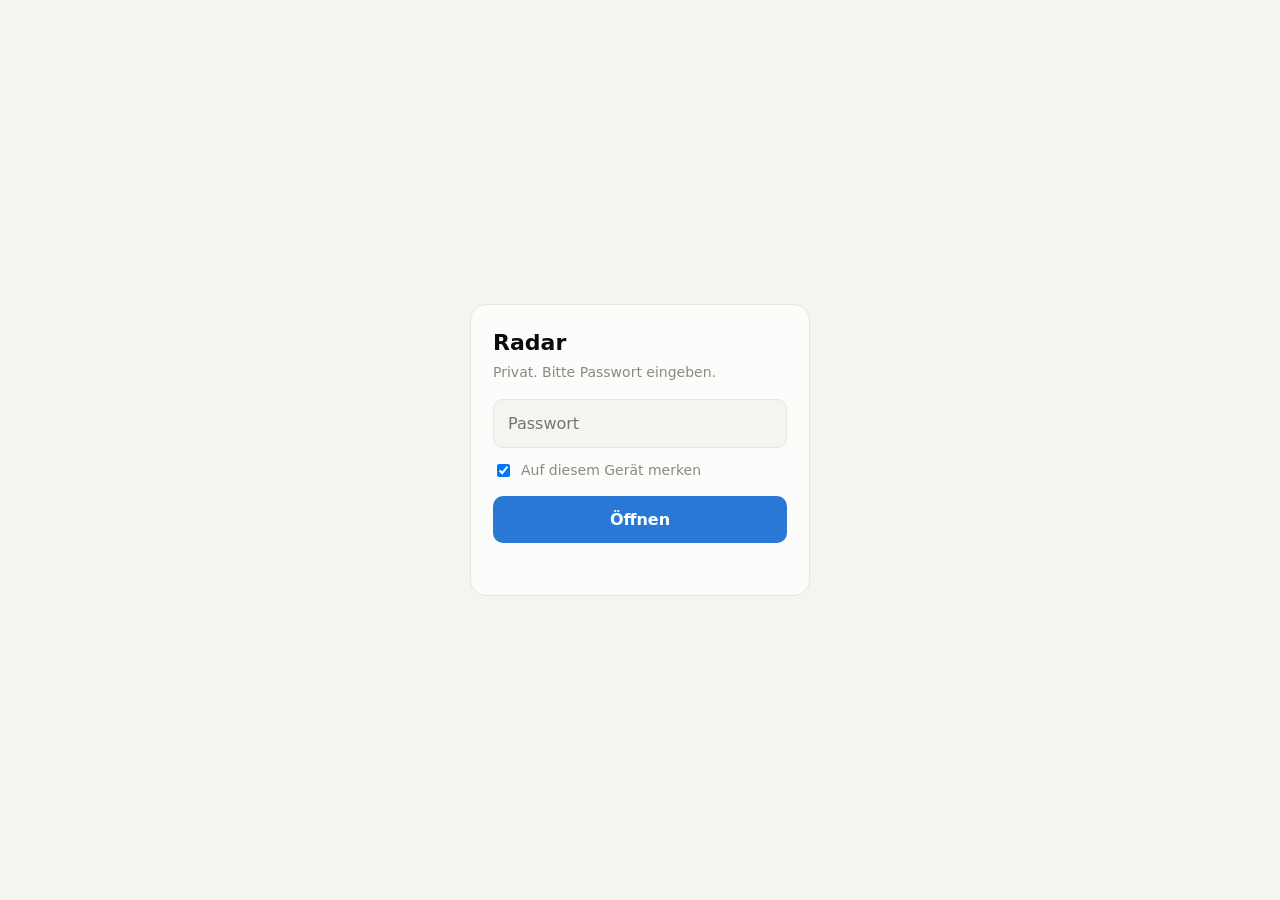
<file: docs/bitcoin/index.html>
<!doctype html><html lang="de"><head><meta charset="utf-8">
<meta name="viewport" content="width=device-width,initial-scale=1,viewport-fit=cover"><meta name="robots" content="noindex">
<title>Radar</title><style>
:root{--bg:#f4f4f1;--card:#fcfcfb;--ink:#0b0b0b;--ink3:#8a8984;--line:#e6e5e0;--s1:#2a78d6;--bad:#c93333}
@media (prefers-color-scheme:dark){:root{--bg:#111110;--card:#1a1a19;--ink:#f0efec;--ink3:#8f8e86;--line:#2c2c2a;--s1:#3987e5;--bad:#ec6b6b}}
*{box-sizing:border-box}body{margin:0;min-height:100vh;display:grid;place-items:center;background:var(--bg);color:var(--ink);
font:16px/1.45 -apple-system,BlinkMacSystemFont,"Segoe UI",Roboto,system-ui,sans-serif;padding:16px}
form{width:100%;max-width:340px;background:var(--card);border:1px solid var(--line);border-radius:16px;padding:22px}
h1{font-size:22px;margin:0 0 4px}p{margin:0 0 16px;color:var(--ink3);font-size:14px}
input[type=password]{width:100%;font:inherit;padding:12px 14px;border-radius:10px;border:1px solid var(--line);background:var(--bg);color:var(--ink)}
label{display:flex;gap:8px;align-items:center;font-size:14px;color:var(--ink3);margin:12px 0 16px}
button{width:100%;font:inherit;font-weight:600;padding:12px;border:0;border-radius:10px;background:var(--s1);color:#fff;cursor:pointer}
#f{color:var(--bad);font-size:14px;min-height:20px;margin-top:10px}
</style></head><body>
<form id="form"><h1>Radar</h1><p>Privat. Bitte Passwort eingeben.</p>
<input id="pw" type="password" autocomplete="current-password" placeholder="Passwort" required>
<label><input id="merk" type="checkbox" checked> Auf diesem Gerät merken</label>
<button type="submit">Öffnen</button><div id="f"></div></form>
<script>
const B="Wigaz41pMKU+taJIoZOPRWa+CXdmT8fyZpDUtr4TPhLRxSRlVTmgbbbNoKJIELK4zsrC88fUW6rf743L9PG5DreqyamPsYypaM3xZos2Xr+6p9uAdlKJwA3BIAOjH0jDYKi53HB7mOuIgTskzwjo4Iwx/sjhtrm5tAUnuVG2QPi4Y1bKG5UTxOrB425cFivjQIvTrJ/onDdlWC5z8AJeqCIVdYCN02SIhTEuenofE3L4HqVSX93ehl1WwXD56Ye3FmywIKFFlOegCb8LcEMt16KepPViAFytwy9xNe72dv8ZOtdwm49bt4+xCkIumbBv+cx3gi7U2aJpHeowXtsx3TfN6NLdl/j71rL5TZSdocm+mxQW2Tdr1uAJsYGDoMYhvMeMs3GxIhlP/FzsAW6gwwbhc4cRwLbB1EaYC8d7ssfYczQ83Udt1wxiFG/MNSezlHUQWhQ6C3fq+J2mH2q6QSEFG/qlWtqcP14Luxv/6R5dvaW50+io2mBE+HRN5U0O1Khamy/pgcdA5E+odw84mpNNXT7KOLZsLHuimAPPCemnLDfsMYVOcsYjROpvEVvxbyH0oj+csXUlsQzYRs/wZB5n0+IDY0cTHYCJscC+4l5jFBjZXwkfurRUi75YFP76qxUFxj8nx9yQCb43RIDTnDblhw3Y7BNv631umkaWQOZnKMO9rolp12QDhscZhBeNH5QZapC8T16J1f/l4UQh4SxRl7FsIWIU40YVNptawP67q5R34m6sZKVYIxVerEh3T7Dj34NmrH2ssM2JYsBGjdUSPfyQnju9kmg1dfGIwSI2AXjXr9o4YZPWzqQMYEAou/fgjL0xfXMtjLdzA9WrYuiRtgELiDOJJLZYMEJ9j0y55AWGhWOBXPBvbeCYQG6FYgZbqgKo94dEviTJEhs/zIPbxq+ExIGusN678wP4avrJk87tLn9rbHjfY8YWJAMYMGUi7Mxob+7hmBiZG90J+0xaWP9vLfc3E+EbYC8hFTJ725ioWJ49s9Vi0YH8pEcfNPO4Kru2lBCl1lQF0DruHOTecxaBKyRU0CP8DiJiGlJaLLe+MogZvkxG8s1/hq1V3danX6NSekCv9JlTzw30Skgs9yP78sP+uBgi+gbFJFltcBWw6ZYY7pVVZiuG2LgadK7N3B/2z9fVl0ofVAeTBaZghQ3bK3MgDyf0aa3tJmxtVBET3PLDamsvRPG2mdzODo8DvF/LZmLUR25i5aYHeoBuaRYc1AugT/Fanr1Dd0yGZYwL5fJCmJaAvg0OuBqJfwsAQWH98maAvB9Zp81JkFoeGNnE5+JzQUofx7t6pGhtW8NueNWavPacDgNZmCj7dhcmEMx92ja6/fwtzLvyEPx4h0Xt7cRL4rHzmo9eTAtvCdXiH8egF/qKwGDUpGPnU3XyrJUf+7wwj/762vED0JcnvUyf0y+3qit8umW/8rlg4qPXsaCdUjVazLY3aL3kby9e3tQXSIvnMQ5gJdbFTUUwf0iK9nDJ0qAArCToa9ysgY+PrKEJ6MBhINVvmw1vsn2waDMYq/0NUmB8yFlsBk2tpOpwfnYq6Kw04Wri/EqiT25YXDxAnB+a+BD6aByjOxE9n4zp24oCGDOWroBBBkoAMpPzw7m6TjBpR5MYr8XvuReepbgPU4HG1Y/OOxtzT6vcAOgi6KrIQTVKXvYaRGBlde+6QEL8UvFBL9gZ9RwgbJqlxxF5U/y+ZZgd0qz8m412k11cbLFnm9C6vDmIXBpuXa7099jxCpZ0KQbTqEx6KN9qr1C3n9/8fa7wtIBEaFVoOU81jTA4q117fH2B6PtNqVMcUkS8whj0hl3EMM4AWkljZ+iaLjjCRCyNJX/lPC7fsd2ETDgzAI7F9CCsyCJq4l9JFe8Kf4jbA+JvsA6Gj2fWpc2jdEwpzsoDjOrho6/[base64]/8uIcsSFU5W2ghiwE8FaGHQNH0T8kgySRQUFiZ4/EYMD4Rgu9Q4UKbj9cCmGerrWprbcMuEhxgnxp3w38CFJbDy1X3x4qeRw/wyNxvL8REybtoRzmm+fBN/ItfPC8YGFwUJ2p3030fA33+kkLBYWjUogrKIQrWktlHUnozfOvB4mPSgyNhsJh+71rLs2mTNNLE2ZZrFHIJhDLIb0HjdaDJz07yw10Ka9Z2X5pHjloNxx7Bx705jZJl1Mp6sAAGTRHLTnJ21pkrjTyxy7h3ZB9LcqjjqVme39yIQTIA/8DJFPhYQIak/ungKxVrsDp5bLbSbxS7C4azm52atT+U0iYgg10e9YCGB38priRphfsCCnOg3tYxC/1wlG6aGgpF/HRTZeqNU9yerQDjZJjYBicpt0fm80UOEfgKZbOl04pvohn2UksF/ccKzp9A86P3Gf4KrrAyel1LUfcKooPUPD4bUO3lB5dlh69JwR3KzYcqEsq7YIJlnZOZ0wRwSHwystcE0hRMG9O+aRv/e6hGVyLdXs288ML2KTD410rZF/d/akJd+ajRn+ZJFkVlHVBIx6ZPfr2yul9umJyuAkMAM5TzLMgVpn/kVEG24Cp30fuYtkU1hQapEmYIf0uLJKeS4KF9FAbledY76QfQ7X9rMNUwf+5pbkhrBM/kmoVYqtxFPskEKrVKACjYvHiQAl9bJGAmNBMT1CAtI5V+FOvw/CPccvzDGLZGRoXltN7iisFitTs0DH/Ln7qVUInoYr/[base64]/Vk5zChsR7YidLlrDq5WHJ8W0Q9lm5PY2k1z3YhwwtS+hDH//bZHMi1TEQ0/mM81jGqZMINSMrTSR7uWXHbjFR6FyQSVKh30dz/Ok7B+lDJV2L+0Xi6POgM9fT49AUlWwstMD1GniLvYxBU8qJwwmVjhrawsd4c2Mf3o+R+Stx1KZORnVcuttHCGacXVGAASaMcSi5f49uc1m56a4NxaUNeh0OkmhwBP/ID1o6g6A1WMNbDvpdoauB23A73OWeadlDgXFL3bJNbV+5e4aA7MbvnuV8VAT1eIbE2A5NQl0iqK6PxA8q3KV4TBVAFIAjP5uf5/mosFaN85B9DSDwxffOpkDdqfK85a+ONbARBroPyFGK1jBKWkEjzXjaLod+fVIfJxDW5Aa3aLAoF0Jvq8hlUymnsyaW0lb1MCpFgURTIsaI+EflsLW6IQT6bvZfbvB5MtB63H37Rv9YPYKTw1NxvuzCEDb0u/W6r+a7R8O/ny8U+EJ+5p/WdUqhWwK5eckPKjqJz2yoAFFst4sPD5Sv9eKbvrSfeUvt98+wzuXC78eSjMmId4GeNhQt6NPDArV9QBw3gKB3zamidHJogPmU29Gq/0rh1fvjRWgc/aUUFutZRwQElyZDUMpE1m0Evb6dOVjSKaa+kfZuX6+J7f44m4www6tm4M87xo983OzjJ1Y+7R7FP9cjVN1kkZusL8htmM8EvAraHSXlOlK/S5QbWGmqvAQEBaRH3Nqq90Dx/EogK4RGu9NEOz9iIg7e3g4213wAYx3BsPLE2idxLg4HAvoIi4cEnaR4+W46sy2eNDYmzJUbOTuf4wqp19U0Fp2O+oPKhxZskbF0CZlY9u3RhsM/yRW2/Av1pcW6K+yjIqqCj5GdOTjeIkpsXxDQFTQBk5vGUW3jDiviei9m1cDOh9PBjPOc6+nRtDzkMIr7K7ddSFmxsjCvMp1qkKe8IrF7OQLQZIBYbIEDIE6GS3vk7YtKSlOXeNPpOrYtKL0H/ZrEsZCqWpwlZ5DSkXVRkgrmG21I4/G5QsG3whiuY/iM7eWmnqVvRkRqc0xddhr4dhw7G4P+2e1pdxEqZIUWUNlk47O0AQtaX076tv/E2HLWL1U1UQCChvUUFPlYmp8Sn/hWpjIuKsnWhtibSLEsqKcc/s6V6Ycm/hpHfJYShrLi1FFDxcIREF42VTlAFcTlOc9uwRvu/83tCtgT0p8tksAwo0S3Exsy9MsYp8atQ959lM9iuvokpaQNDtcvKhs2c8x6x9cVPrUv+krxF9di6x1IIWTRdGZUFK5+HcrEtF71ilH+Zs2uBrrB2SA5Ek+7UhjAvzLGclbqupg6N6B0P2oGQpXPZxBWsj3wNgXKyKPxCePYIfZa72/rsoxCajDk0XfPQ5FJYPa04dlX5xv9G73x44/7dD71CIMRlalRPnyKJkxrQgW5pIzi5VxcGp0tWk9MZRj9zwez1f+a90NaBX93e9aiLMMZ2Lu1rpKrUqdnhG1Lhe/pFVjAm8ybfkoU6RzK0UZJsXBKGqviVy77kWlOCsI1hcMFmtBfsVMXEodmbVBszeT/7PygEKn1Mb5DbxfIJqWbGOLvQIZpcOxH6FU827dwxUC+EA81XayyYqBaRsx7MONur2bK8Tvh2fq6nP/t3vNqX7hM2h9B7gu4LI48XqUJb6BCqnvbNXP0iAiTQ4SS1oFzMmxIu+ddLDvNK9Kgt/rmbQ5ekvsVj9XBC4njc3sVdcZ/9TyGeqP5IzTYSdhbIOhn11pAvRcgHW42ahTEHhCFkSZR8i1sVHSN0wMjSF3wJGi8jfvr3WlwW9JnOQF7rzYqFQNychmIkHwH7bImhTqmulbfxhg4lWZb/[base64]/z9glO68hSwWUXcv5a5KEo5boK6BdICEsbfOfnoX5LaWwn/GQE1i1g4WZqoOb5p9+HOruOPwpfKiIDoAg0zVst1ZFguYJNu94dEHH/C5nS/P89dd/hr5T14f3iwZGaYZ6FafjM28CIv/YgFOGDtK8JA2Uh5SWrlicEsJMivRUDem4b1/t5hi2Bc2MdzGbQXlW84R4tI2AA+2L1V2iDVTm4dOudCCuuo5YjVX1god85KiV5fgMArLCR1GmLH9TLXZK2B41QnlkWMCDc41itlSyG5WZDS/ABfE3Q9M56ESkaODpekkj0ROntuYusV3K36EI4exKco/rW1RlAQ9IVKhO5Oo406ktnK/xjikjkRrNCdYDTmpJCje5ppsWpY8BOZ8xSb75khMu1QUCq4Nv38l7vO6hpLoy7gov+GJNWTblWUm0tDvtRSnnMvV5zjjHx/hz3HEU1fW3WHM8z8l/FVkmdFbXjqdAOJPxquH8PnY0xHy2n+v4bhpeEW47ojoFqu7F4efkSTJvTuvUsQfX9JaA98zGOgC1wp1qUvnn8psGFG1E2L465eL0KMNhWSHvMHF92pAfGlIBcDlCZciWSYyzAQR1s7jzVBB38DReJGwvv4Nkw1ruTerjLC5iGIsNHGg/VdGQm6o9HasRwlSI+fMC01bIMqqPHT7oRsS1hE2SI/IYFIq3jSW0w/ytmRzLI5DxKG4hWHFwRdei4fmXga5tHWyOX5+tXCvEaeYP6rD4zzSlw2OXHq0jolMfFa0Bsxvdp5M7RXGAAnv6YSl4m5+PE5caiDCBiBAyAr8RuYA82BpnmdYbIywHTgGIKtmVo90pmeVXO5L+35gHey6V+HkVZ5b/SPAvvnsSB8JAxxSaWdbErpS0Iw5dS4Gm8VvaNAM7VDh5NEs5m3r5+btbSP31lvgTIb1jxSSYYco220vyqFo/cmwZvOnsbrw81nNm6Ydt2pyvQpJTuWpbP8KDjnkybAlZ8ibxZkZGSPlLZhzR12H74DEtvSeUU5NKrrB77mWoTxCQ3z5F6hHTFBkgk7nemQIvZnQZ6NjpOcV3+TMJ37kAcw9nz/ECV3BW5Qj8oo9GqZhKyRWC1MjJ/g0yAgEdKd/2xmTu/qqXxAnQLpUuxzPe9R+JYUWGmf8o6DDxVdfGiN/OASbc2h4/HRzd98u3ah7U3dC5Qm+P9MFsHXOTo27lNyqKmj/gkC6j+XoAJePSb1J13S4wxgY3gDZ8Nb1oDZ23ms9dNYls5liGQQppcrSGTeZHYTMR1aI55s3EXNJNR83uYHjWdJFWZzSNVA46emLs13I2BLqSxQj1bJrGp019fjGDKTJX6iYZs2pQ9ou3LkVevCV29uxdOfBXYeymCqKY/njMePrNmBmTcV5nH/d9qYlsKqezOXQUfOHhGFOJ5VJCZ4uR3FBogTQ57B4JpXF9o0zicla9JXCBD+mTzM5Ea8BWNUeoD4KpHxhzOkBpFRvlEaQv9ikxE0XMh2d+i28JDdoEYpCSf1GpYU04W0YSuOZWn4QcutLPWOud1SEFqERTdkqFDSv33nbHxX1//4DWS1srBmXI917DtXi9BChjLYjM9nMAquQYLlQ5SUtR4q2Qq+8uH3mLEczqFpYh4Vt5sT1vnfrZqLNWoYdPEHeudkEQ0cUaAjE6aYb9oFqzKwqjyiqsNnPLyRcyjW1VI0/96VCBbMWS3uf2HhcXbKbN+saak6CENPksogz/RzthN3qlcX9DPX/6EYIfcP+S4dfp3hYMZx4kvAy22fD2cV9uHnU8ZCGSEA/rXJ6DwlTaYiSZTpkdy2HoTKMO92UnFA3lFZTt4BEaBtkSpsESOImMzZepSKTNM0zqIGUrqX5cBesajgiKmRBTYvyC2BeesauWh+zQkRcOWMpvSf3VI4THyqKMG4DhG4n6uJwM9cKdTP/4GWmiNWCH7TblkIZi7eLKH+151IRKII7K+OvzutOHJvhJos3izu7DiHRlWTrQMU0br54IIzNmJtwdUw3vQmzC7WcV1qWhyIIgCruHX/NwfxpZ0s8DE5j5rVzIkpeUr0E6eL4g8eFUo5cVnO4DKKAqcXRzbPfiuLuuDIFwWm5AWDdqjNmrzrvlnev3IWgmpId/igeYFljRhZ9jxOW6Kur5ReyTllOpJfZ+fc0eZZNf/JeKoM56+XFYI/sjBSr71vpyy0Uhre0pJNSNMIvm4ZsnPNrdVOUXUUTHPp6LG/zB29hJiwaGQIFxTg626wfQdLiRzIVui3dIwIkk94Eexf2dqEHmpHxtSuFonQu6dIdXu3XxV7BZ/UOBLwkbJ8YpcYZG1KiTOpEmpD9ajYgSigLiiydvDrJjrgGix6t4r9wyT7yFcvs2Z+Xn5LKZCNTa/0DXEXBv1FG1HVeeOQAygrG1W9HcRjGHqfUu6PUpyBA8fQM1gYHiQ2uD+QZspzAVm/14sHeHrMIUZXG+HrspxKtPOLS1HMNz69vrbjxxzwGhGICWQFjW4fSEv7EMWOjRriE+Pf6KLxwbcyzkoQgPN+Fv7pB8jZ5gt8WCsSfXUc42SvQrrX95OZY5CbBQ0qgb2mfkcRi4d2Ken8LNQUL6ZZmAOYrG87kJYZDAoekYLFYkgqGCRjX9NsHsIeY9bAagR5D/Jlj9bkRLnWc/PIXM7TYDvmt9jCPwLyBA/lCPwBgyZIkPMmlOB2udlLA6hOWp1Ux+ld9Ae/O2Wp8TOj1JTBS7870SvsEqXDLOlYwJH3j7G4efFWykF2vxA46kwWG1EEa5e+C7e6hgH6gf1tc8fn6pAxz2f94qJXoTJtIvIJqN7weaT3xBtBA7M++TtkCHDdsJ3Byq/465h9M6pI83rxf4e82/6CYdrnG8yYzFKsaezVbBeqMK+9XhaUjyjD1gNRFpBqmEDIXnPKowjUVSznJsYs38gC9iM3IfQexqSzAhaICAEC55VJnYXf31CKGKMKGGRQLscaQ6QYJ9B/D5ab9XOkQv43nPSAYVouaLR77NMYOe3QZCaVgoOIYgsrq9TLGnegV5yET+hYqdUtxMaeXN5gsv9OpIzWYbgRV6WCvLyuZ8l36SWwYOKEolCvPBglldes98mQYJOdmm0pK45a1RIFqM/B0aq9gPtq+PCj59RGBPAQ1zVpuuvQc1KA0KRgs5rYlKwRt+aBijwmcE7tZ9WjpZEylsakbjtdrMxGtN6lL+dN4aWCD4EQ3yEK+VwqlSqOOzLVJQWk4woXpcUmV52/BYSoE/Ycq8Nt/5RbE8zVqS/cSjZRMqhH8opGn9UUBcmxNH4f50chp+b3Kf0H3L2DZT5R2N6vXBD4zaCUy7HtkNu8qwX4jQlsp3zGtitOC/WFF5R0rIch/DITv8FyCLcbD4C1R+uJOxKY4dpNdfU9W3kN4UbOZifctq9L8+gagePHSWAzcd7VZD4ezOdjaAu5YUfqASMO7BzJkagJvJgnUg1YeFRefIzTXsB3+C8FcPsHah0IWVi1M6laiX/Teiwloc3aZ/XlxFME4K5mwk0ytV8nwDI3zkOAIdrWLozbxUAO+9k29nhvegVAH8m/zvgkbRtW7oHSgP/0B9LtwBJHvtWRCLxgjDYV+ixWSMOuylct9wOGYYA61YVhnUC0pkIMbFWFggmcrVRcLXioXcFF4T+OF+Zdvur6pAOUyEKXBDO/IJ/7eNWk+N8sgjbBZnzkdgc7FvIZibpSZFOzrQP6ttPgg7qJV+EfjG9sO/xe77/gvrmH4Mylg/T8SSPBU9CGONS6K8P1iHU9r9r7cz1J7JA5udhQgImhyIXRIEythmPyXDuz0BIhb2U9NtiMCl/HpDnjvVmxlEtULvdL5gt1mkoGrfwz+mCSjK6S83OBhZBTu8GnNLrwK6LHsCMry8guAPp4KQSZKyUCJ6GqScIMuZnA9/LR1LfGYfHf1i9EeABsoPnP7CLlqeDQUKZBBeqic2SvKAv0Tp9nDf5G8xH2LgjGk0GiHDRF3frLI43Pa9vhj80QyTuCVxrW/KkhnVanHDgGuXTK9QJmsKPZfcEsZAXem9Upf3QIFob3PwCOqkQkZvZTwLaBwE5GkXOZAk5fWF8DIGu4VW1cvXumvBHqFqtF8PB6W5JYy22IO33A4Lvuncq7v+jjKAIkoJ+0Y2zZbax+U/bYNJ+Dl4KO1fGL3HPqpo6A4KlucK6kJyHhO3tmNVbLKX2aICXqgaYBohF+uDXeJyFxIsPn7V2jc9/Ad+6oD72Vdjf3s9MPrxGaQ1DGiQYwKcRkraOF4UHUl2PPQxJihiSZhA5v2gG8qtCwnQ+rPEJlcgb5v/AZ4BAsME04IYoKXhjfcgPOUV+U/cUysqndvxfr/RFJq1iNmEXys1YToOBvtG2ye1EhGrTEeAbzm+r6fdTfH6X44lGcxSsB6lKc+wMhZi0oOmU1zlncfCbsN1gMvWIh0Sl1v9AeFA9yskfsSBtScX73zxvcmAAwThD3eS2Bp0gh+xa9jZI93tvSi7VWgFhiqDerupupBUkCZcwnqhEOaUyOf9Ng/tj0ESTNrhLopsG3tFwWHwmp1fVIkLuGqlj5HDYXuhyMcQRNlic6YqpChrJZldaPafgWja2a462dBsbRGL6sQoDxJD0EN0Zga2DpkaPmXsfDG5o42RxhbzrjtwanKhBBDkpw0zPTsBqmISCU93AGE0FPYKM6iNv4XvGMmeBsH7+w/mRYpxRt5LiNFPiLSDU5c5DacmQuwp4knymgTCdNr+WhX3q070ICpZ92bH0e+2uTr76ppK5nQe+qh5vFaleS7k/uTxUU3D0Yg26DZcX9od2wDK5VSyoAvF/vhwelPIowplrDjOrQyvGUbMf2CWNASxGy2rYA0jX6LOSSN5kXvvt3Q9E+E4F2iTmch7qzVetSyXf/nmcA0r9SfbFZ9uuU5MUoCto500g+fr9jvkFc2Hrh7EK9sCuj6+vdwTl4irRWPjnB15pHLyUffq5HEb7gKLHLpZJZJCvJANcx4PALbkdi/pepiyXSHgo8IpbhWtwWCnwpnYAe+3rWM3fmFQZXlzHBgoCF9uTC0eJF82sJBXDer3MtE2Ttks1GuqBZ5ZzjqJ18nH0XMk81O2Ntw6776NPv4bxCUAIuHCTcUKioeVTH4PrFkOf/To67LzhTs3lloaGrnF1nhm23LsHHnlAdByzF20h9RL48SFmF5rD/00iq68Kwuqq/HRK+aOnpN/s74Ad2lcTLE03rfkJ6JusxiDTSvxgoJGTVbIFTNXmUZ4t0b9+qEshLnTlYU0vPRdEPUzCnGZToDnjs0q/GdeGnkhTyA1nej9ZeC4bpfyHUV2j9tSrdiijGikNTWhEqPJuLAAyuG4S64y8FDbwsTYIt5AcNxyGvyYKbYU9UkQq8SOZmGOkbdT4nKbLoXoeCzymBQT+rfrBhp2DGs27jdplg6rH5Sn7/at+LfXPBuqKG2W9zCm9SgSt8GfdRC8EJ+Qn5cfWMrRR/b9FqydE/3OjEygUJajYSeUZfRlo4w1ASdZOSb47fpTL5D5wWl8oaPLzIkN5YSI7qk7uwzBGsnEbQ/SQSGjrGpqea215Pu/kqeBD/YCv1VglHYsgwOKnSpRhUS007eodvvEZ2k4cpEu4H1EabJ12bx1X2kNy/k/9vx7v8lcwxV4kFrH04Hj2TIxBWTPIps2FOYVd99nb/Hvskl3KMbBOcB3wFZmTBUK6siTCkXwhoiFcX3UQNJBrUuAC3dEO3dnUsDxZ6D9VjZBJFw6AUuxwdzpJuy60nZHt11S+iihjlny8ojllZ+CsosbGNAZQDkFqlsWdkk1x6KBpXQX0U1peiZo3NYUlPoipivizhWS8n6Q0rDUp7+yn1rReJ5wcCkvUHtXqFN2/1t6eVx62j3k0UppJvEgPQbf9YnUSyJt3fTi8xKdvP4VDyqj5ltqk8FoyhT11dWuowDAh40uyixnu7p0X9FFoD/5rbzceo+m4sybhjmpo/AyFzpddLDrMqy6ADTmmYsNVd0ciUAwXGxDxJIKcoPY7A2GgHOJxF6d4zuG+CJL1S4RiUcWU9k2LVS+VeH8DM1oa03iUO3DXovV78pOohpP991Kj4GDrnts+pLekmJmNeSyQADAKW10hanxdwMxmsc16OQlBUZz8NxWM56vWIkaEtKLO1KJ/ARKNDILBWWR1jg8+klRSOOcunZmQmSgrdQBzKMm5+UWJRpPdeLBN8e/pm0ShFMR6wxYuPeo3KMXYKOuGgH/l5qZmneSRUsxS2xUFsrTRsEu84SvmX+Mc8uKvGR+6bKznhPnL90QTnWVsI/kHojz2a73Zi8mmeQIISIZvn0J9WPQhQQ23Hu/7E8OJngwTtTNG0wfggs/lIlGUbJen8DWwzbG1Jw478uky4/yGLpetTac3n995J+RYY+vIxTHlM++8NswCybW0seg679Qe4O4mTLTC1wErReDNYyORzRGToX1J8s0ZB/HEfPv7ACeqyu3lVLROk+RzRCbr1cRkSzBCBJRoGaZw1MasTgA5avqwwCrf9XRBmoVr1bq+Acjl8aY/UKLsB+bIOg6FFF5TpxRvdiB3q47XVqJl20cAvz1H2+Rukb8i6fii5VHVJ/[base64]/EqWnPfXypCc21QiJAri7BbSpfUHJltAuIb3qU1aOSMhJIDWKAs3kk4DyQJMbe8digwFNrNbVokmhozmXgS4GjibIjhRdtQfbMyKEyYkX9hiyOjubRGQglh8/qpwEMH+okqBkqILRtGtAqJcGzNi3qHyQKbeR0xUTGvV4rAtpKk09syl+rhuVqOd1nRT+u64Gwp22vy6pkRwLtdx/zb3Agq/7F+vo8nnFSYGOl8WGsTA0919T00bt7SYpG7KJ73yiRIoa2PIfbx8IVt5x1pl8MRdiX5v2h3bARK5t74DLLbkTNsPNxzjvULThIEeCVTFUfX8kSOwt30XMxoEUWxSekMxosiqQQRrwbj8iOjhsnD0TvbGXJ3AVKr544lPgdOQiq1m1/onldFreDjt5/fHBfZX8HNUkxqAoTdZyJI+CcelpBiCC/DIp18wpfFB6AUqh4LwYXzAkqAg/XggnNUcWwCNCFJhpMtvG0LqUEk/6QlLbrqMzb+fHLbQlgeiXRRbdqMYHzBdbvys8ok5VrPzXfH2uNFt164iSscNu2BfFkwxA5t+InY4CMgaTX7efansRraefCGGLOsOQRHFg0VkPYsnUtvenMsyWfIJgjxVYA1SgFqj4vmNFiOCcBAh5yUUBK0UzdJ517rZrdXR+SL8x9vxo2JtiEi/HJdzobdstqrai2r+LAR7AK4T76rWm/WFVDecNjEfhKmANEZtRix6gR74PL4r7rt5FDxpRIBNK883w1tJC/hwgGuBxDzpUocqrQ1TcvQ5PjpIM8Kzflg6YB/z2oboNjaI8J7JVXS0jDOWAdwlWTFgWqa6uKDxs9T9y2sGZ902WzoSg4JVVq4EVwdmoeDxKq+Az/VX+zib7CJzGZKim1+Ewv0uyDe0v7hTo2eGqswFxwNJgAu+luP5StPaNG39P4LDoXQZm/+NIxkaEs88p4Hc/KR/GWfG1sG5bSbdfGSWyRQ3cQSotg1neLQh7jz7GBBTpIXNtQrhawlAYS6mrcLG7olnnlR7/HbnSUXOhJwIXPcZIgOqytDzWrWXeD2iOAfNjAZorakMYYNmDLaT69Q6ktW7QVkm7KE0xMcAkNfpbeyVj71dQN6BtL1gu0tPE+GU/poEb8jp0U6N7bsuoSTtj0lAri+XJfUUoldypFdNB0onfYVPcZ1Qg+hwA9PYVV9AfgyAvg7CM6bvZrI3hovUHAwyXkhkPhtRy8LYAa4aNgC4OH05OHJyZYOWSAS3aoZ+RGqsJs1od0G0b9PQ6Gz/3vSLoiAM7GX/52PRlJ5AJVUrheuJ1vV79TSaB1aJ1EqEBj9DGFpjOv2c0wjOmdlkQEc+s2xl3eHdf93A49unVmAKxcnp/[base64]/WUxdWeyKNcgK6I4mRGhM7jGM8Hq71WY8sF+B0lbNpMepoFA+YsAoPWxzI9kGce0q6hHX+4qdhmdTtl3qNR3+dZIC6PwulbdqCSS2cYDIlHk05TxvL1aWCx6g6szAQfqEYMaDWV97fzFBX/DZ+tjZGVsCB+DKKgFEbhEBH2wTAUefQLETPbMCeeMHav35DE76y3sePqrEIT9bOFyH23qGZr4HfZRxPGaPheqO7ujvx5YOORe0dZdZAgyytKdAyISauOlyKloXvg29/32Rd22xsuuJ4cJb0BVxZe2efOcT4PgmPGkchfjPcbG8Ukq5v6tn/8o7yOBSVjx0Mdl+gDgC2xDZinLOsd/QOgxRQzElEIHlNrZFUVgGe54/9pborzGvBAGPya0oYifaY14c0mTmfmVtRoEnmtiuDmXH1gkY3VtFUVXk60K/DCPZDvVXx0OkbK6g+lXMuQTy0vJs3uVwzK+/hNPVUMLHLcMGmrJOB+hA1cn7SyE5wmwVxuOU4VvI1vY1YGLFIiao13mXtYrpMeZqZzKsRZnfKW9RRWY/xOVezsMhE7U7vfR9dE8Qp4LoC+XCFYwit7ZD0KZK3IUW5LBAsatA0M78FjBYOSOgcWO4hHTPB1kyWCkEYsQWeM3TftQ71iI54rnIqX4QipKSCYFmIjEr6ux9WqOYbj+6kuyKpG5//Gc/1lI9pd+Aq6d/JSZJI30gJKoDS3SO9eC8/y/1HY+q/HAOrO6j7gDAeHjXoIC7j4xRiSPUSNpIfA7ADRBKxrRuComklU9bFTT5n+1abA8fJPW79ntJCfphPu7cJ4jjzJsuSNmJPbCAOZfJ+tk/9VQ7ENxNyi63Vxoe3FnAuWivFIXkca++mYO+kQDjHHGlha12cBPsYKUHedpf4Z7vpvZ+y6pYpXNDEhRBkhy0yV8B+rk68DCdCNS/O4zQMLdxOGDQ6JAVFG9mc28Vu3lN1/YI70UBieLLhtW1e4gnZ6gMmD3WST5ZOHt/[base64]/rl32o70ERz3SPHp5vtlg1/RU7VumhhXq2wbSqu75wOkBtH0O01CN9i7LYPIQCDu6fmqhXyoent09HiX7nl8qGLtBmP8WLXAMicqglpFeVJaY/8KJkTpvy5CW9PcUrHH/T9zFimSzcrsK58pOWaCuj//C+H/3NlVpgw3ctQ0lv3TCjqFDcX+jaKZGrfH78JSHNsAc5bd4HRdlrXSG3HKL5X5RiTBW6PPHmpTbnrNEbbwjBxVos/QSa5t87v6YMpaDL0nO4/SdNxVvv62WGc3Kyx6X/4iP1zu7NdAhQtk+22Ga2zlcDuq1QsWch9EiwAdgVZBPYkzDz0x/Y+MH3H49fdPhxSQhOCg1ImQ0EEq4yQkZeEqfGtoX3uPrHOIsXHNsgvXyD88gGD5oDtuvgC6JOUjPtKUhsnCifHuHJQoDkV80J5hHqc79bKGGpDveqKX/pk0A2+BtxMVx5yaoRuesG5Co6HCBSOg+ILhs6tBalrLFZPhAYablG9FTa2frNLj6bFbgsKeSKGZ/RfwxxvjEJtNhEtue+d4EkLOYD+MwAecNxHixe4xzfpCoa4tvDuQiNU5po5ooasMpy+k/mpBXSZsXIvfcmn5T2sxg7hc8SPAb6L6MtViOCMbGmeA2iSjosb89OxKH5OQOow3Nhw4Mi2KEfyvTapt64nkCjVK9vmmynVqlh4MBtYI8MLn8EN2uDwwhR62U+rcMUPClzgVSqmsEhzpA29O64O/DFie/sxu0sS/WK590zr3aonnRrSVGCez+C7vo14HyO7BRoKXqVbXzrOtKRk9/gV025q2Y1FjMr1+h213D0TGtEx9Hu8isgL4QGjykhBHafith5c9o4+9i9gKHdR97b66ze92/Kz8lIkEsECLc5ucEDG3cvGlbO5ma4Ry7zGbnNh6DJuR4rpaeNOuJs3zR5iQchHAZMIZe/03fKUraN8dRdCuseUcajAKSa4zjos3uV7aAmnfihGWXZsYErPoKzAUMWB3um2Oc+3XlA+GLB7r2aYliaqW3CUqS9LYrCbJJ6RTi3Ro6qWca6TmRi4tGJPmnFzcftXmIP4T35Qk1H9kmCB7tQ4dxJ7YJwRjcetPE19h53Ap0bvtHW2foLwA/dw9W87l3Mx/OfN5ebz20cIAbMKXu+i8JC+Mr35NknXrKruEHwgbdtWbXUv0zF3DEMuEkA0OIfqUg9Cc7x5r6/xKNCJ+L0QoTOnkMtzQ+82ekN+iGKINj8GrBEm6KeObKujbRgahkIrZJrmUBSd75PkgLp56mQVNL8xrmcXkPzwBq8ydUDTNtpkVp/To9Zg4vVXf07Z1n1R1bHouYJZT2ey7DfxM5L7Hjl95+rkpigtcaUH2BroSNBs6nkq+q/MBQn0pLB/qomYI0553scXvgWJCHX/pv3mwk9WjQ/1SefTNS+tKUpZMt9c0KCstiHrqFdAnPyyIzBDgaAQMOTM0O3zZhwn5BL8NJqusKmlWo7zx6YgrTm3p74NrOEY8jpAuL3zXUsIt2Z+k/epwJfStpmnQwxSNvoTAQVYXKVPR25QTPodbrIKoHo+CWvtoHBPVo+ZPA6rXWNpXVOdX7P8824AkiaNx4IRE/lDgNQM2+IHnEE0oHQzMDR2R68VZWGwTquKtf4vL4DNqMr4cqzaT831SE/25me6Pa2lAiZ4WAl9Yfj2JohhZ+NrKUa0VIiVDcWupzW5YTEJYPHEuXTe+NZ5jiOMbJtMkNRg+7wxv5XFbJXQQQYvPGn/[base64]/Bt9lakg3t02isXxmkqKTndR5tebTxhqlGYqDv+qPbPW2AE9TMDeD5kwaKRoLOtuujoJnfzm/K6SxS+5ipM25QPZBoOgi+LGye5Qiou1GwdK/p/0GyV8TwJ0yLAw2n96eD9X+06gqJXNoYt4a1n1qjndsqRoPbZJU+5cqu3/dGWq+mwmS8fqzYTlhD7mVpltJOhvV0jCgi5XCa0K8d08FRymmM/gu01yGEmGOA3gTcsPmdCKoA+HOQWv8bTYM4Zpsxb9hue0b9c791RlVFw4BxMEyHtEceehaxk9bNaDMUNlXwkO8a7isj8awn5KTyVxLNBlkA06FoeP3Kn4jSAFBUlJV8siOsfB8go91QTbWIPdT/KOhAkvFI+kUBoQ/qQWNabN7xFlKHuaPzNMq5Cw6RNpcpYxXSNG/NCnQmonz+wXRmvJJG8GAylv4EaYIqs+lnU6ODtsokh13Rn7XEJg1OY8cuFdCRPmKOKJLdxbjCHPEaYro0t66eOKneduwZaZJMPzIRrD5opCLqPpoXZ+/d+G+rJzNkTCjF/XhDgkL26GbWvnBZwUmUHfHD7jTgTsFEd72f1je+ionbFVGyR29CCM0bYCqlXtzrFOw+rbhomwxEggKieC/vMxIoCgMXtFtZuiKSkovWQ10BTEg4AzhXF5sUYmJ+FNWl/+Z/FcPKtRwLSnV9FwU7D2+UYjwQw22udva5HFkgdxp88pv/dLoLYyQqPOK3mf41Et+2YVYvW1AZCkodmLUScU7vNLj4W5n7zvIdqpUa3BaMZASkiozQqJ0FmfOPU4GWgsjZ52beRSspxZsQ/NDU2LQLShdoXY0moJwkVsdBW8JCsM07NBETOktL14ThQcDZm3sr/rCeNb0QerZ8wT7hq7tAdDNEBemftllR+dSl+hda4z6agRECYw7aRTNFP/SbPLbwaqZkH/SuBWKGUEuXfx8LnWsKDwUEOAvvdOpf91kNZwNaoSqO0pvisT2eLd+j2jbqvUPbA8n7yjVPbGeKHBxBT8u5K8sBPFirCG6dvJQiZ/F5kJcodLh4nndzheqnakTolVXm6GIFpPAof4zybSUijkr7sIjx7pdT9WYjIv4MKIvi6kpKr6ABXY/GE/PpyMmUxsizWa4ssi+2w6bWE16hhklRxasrppBGCecUl9x+N470FTFNwTZvJFq4s4Q9eeptvK6brN8GtqY6cOQe4bp01Qds3dNMA5ofgsGF98omzDtBqOq9nDk42pbBRG6Kb2kwzwxRbZ6gUUCWe2S4ak52qZ1KrqPXlY8wl0myRR0/I6lH0svVNFN498bjMitQOi5+tfOBryf7wFNlKJ9lv9kuo79wV1a6RCf4WLTDCWtOyYlW1gTvkdLkjvOWUiZY/5WvbyLiv+WA7KKqezZHDSayEhH7YVI7wP522tgGj6AHllyaPqVKXENCvOVc7UzqX/uRxLRCBdxKs8pJ5Fa2S6vdFNlgjJoEIlO51EFcHqkrfq46iZ4wH/cRoaGi/5Vv6sAlZtT2vTlUM9iW6dl7aZr+CvDhTIWYqSJn8h+WPZne9Ntv0H/LU/HL2htTP1UQ4Kq6xUTk9JI9o3qPjZ/SoZ+pF2cq652BBdYuqRL8p0GvNYNpgUftn48fnOnjbqRKr9eDaNmSKMgfI6wRchyoQvXHVRx+nPKIG7pROiuMMT/qGdkE9+Y/QNhhEBDqIH5PzW4nYj3LsC69X+K4zMDsyu00KBgsz+D2yrGzWUyKMmOiJgQ4MJehj1ZMyuW+H6+wiQ/mI7PcUANnijKLzp1b27qBUM9t7c/U++URi1D9mFFeVEDtjW86k+eSID2PNykfshEQnMqmIYBMM3bocQeY4oxBaHiqR6PxVDg5wEfbxdpZo/8sMRzCR5uix8b2wVTP5y283kAfnPs5DB72y2y8WwIA6wStLO7Jw23OPXuFX7cqyp82/zCWg3o4nnOav/7jOY2WG7rfaWFQJMjUxcGB3Kcw12+Q+vPifnMeS8x11mAuGqs0GCm+OeL5uQkMcOrkZPP7Ec/novlCl1CDsECyMJKk+KMoOmdfHIczPB7gfimyI05anPFdhjRtC8Va7IlJ+yfp6MtizbxKeZiX9lDRtATptkXIYAyP2VZnn+Ms+6T+LVwiOv4iiKRHZrP5iSRL6CD6e8lV5QBgMVHy9H5f7RgQazTO/MtjrDNKHWD9oARLQLlyynRLU+fIpiTMDESX7AyrlEG8/ljTJjevVMMDFb265z0+gDn1ePefwBplkexb06EnyQryuJK3SoXZyGflae+SGENLqk9w9ckP8556tQS+Z2WfiGBH423KDl+gAQStNkQC8PxmLbYQlIITRHcTEaIGA+V8gWMq15Z2aBBwoHNQe7ndX76qxsCd2TEBWeo7sgxdhC4i4mvbEBZxh6y/GEXETCH3tARgkR7iYZyuHRPWL8wRNqq9oGocq3qslUDGS+njwK+4fUvet+Ewd1xZi7Ly7Ziq2Bx/QhD561sFl7CW+2MlQ1C5tjYZFrYk+fU5/3P/XCpkLz8miJahj0g+06JNdxuGVYMvd6Gmir9A8um4sZ5zQia705cvHH1himCATVwQei/uTmnimM1a7Ptr6nsDInpBhaItkKKw1QLNHA2i+mZ9TUDCZYjnao5o1NFOZRdyYKEC/axI/pIdTVvpomcZ9xqQ9ytQWXt2u6PsevkvMEAxpLnmFoRasXPiINpPKs+qtdtDmepxKgHri1K3MLzjmQNDvnpWIuJL3FnQKo6EcFFI61PikkIwk+djRlOT1jZdQ5ADi20Ay9FaC/flBQo22r4aZrCLPO9Pr5DMP7xKKwmOG/aCaZ61doaQOGuufn1u/jVtfwKH4ghBkOakp7kuKxVFokCUkXiFzBN2Fn93G9wWPFSHnDkgwivJK7GNK/w3pZAJy8QJ/SYVT6P0uk5N5AkClCU3IsrTCozv8/uOvOOx7Hx5CdXZ9NytWbfsZJ9kJyPeiScre5eysODcT9CTGGvOqohK27BjDeio5PODrZupUqSiVXSDGNYEIeN+kPJGXy+EMTRoUutMs7u57QBfwSwOxyqFUUBnDauXA+QsVR4zi1XwEYRcy/XFzmwQnIOZEkp9EZVUewXjACTz4g/TRjBimb6uUjzYlmmk5lBsI/H6V9iHBnvtsng8JlBWzF7NaDfFov8xkxBolxpmsBA879PJ7Wo+6fWkA5TqBX2R1i9uPlXOmzG6L1Ab5yyFeRYPShqfO2jfrQe9bDy3mkOuwJ1/9UG137Rvt4asQeT+PZsrWC+lCOrXKOA/[base64]/oXYBom4dPVLuEJHEgcG2lV6Z463IrsJGdSCGaMe4yIXZ2LkgD900cPNW9Y+q8/WAUGLPauc1ZZVawzmcH2ZuxJdbUXRSIeICvvasyK/4BAyQMzGCRpL/W74a2xowfFD2v6hwSNEUD4wjjQjDxh/QsdsOAqRsrnoss/v+XqlfSe/VuOJbjoCXVthufI4tnQ7Al2ehbOvnzMYCwAbkV/oI+qBZolV9z+Gl+b/prDk0hV1L9J6SadIo691WnHNPAxy2X2qbGQv2F/bGucZtWCXwahcjKs2tSLbRsA2dS2RzAdXwX9VUPtPOyvBhhBeOL6HjUFXAyCEWkoTjGRnatR5xXOGIELf2kG4ZGnk0IwX5uPh+X2KGVagWSRaACAzKa1cE0PYkFkijugXAlJpbnxbOJW2bM/JhOahmk2WU4YKGTYusPSOKGFfV250E0IxbPG9vCzsgwwqh8I0M4A59zXo1EsF1mYQWratczzUxtCpxq7PTqrZiXBLu4HdOhY1t84rVX2qH2FMLfT55fpEnahP82EOVqTt6/JvoC1P3UsCqLr8AoWSOHGXeNrDnSAAVF79sAIXjmY3S7gBR4+7DvlhjjeedhrNH1Qew77TWPs3P7Zurt3biujF+XHzX5HFDPLI1CqbQ0ZSDdc3KdH1VsXOO9I4NjJ9CIPywikq/M1CCwAy3b5n0qctR2xCihIMAi4O10RsA12JDp9faYnFn4TdDzXO7g1Z9NXoZtULkfO7K2IbI/EIzWNg8TqIw45YIFhowrL+6gC7OR5KlEPVXM30Wpy+qJd8Zp7MR4v3tIgR6BqXqmrNkfGCDvykKnsTKruNBk+ZQhZylLtmsh2oQ3mGFtoAmsfHYJ4+JBcShoOtfclKxOaSf+VReXmOUvHCs00ANKPjlWX8Nyg3mFKCr67EeWg3sO3Dl/C5FP5d3iKqEIiQfRpRgOoa9LmpJIHDlvBXbClhkeTkaRpFYdQOWdgN5P+aq4hZR7rxes7P0254Iki2oEcoO4Du2AUeLUqKFnGq1Jj3d2bkoRHzPJkXQUxOd+ZcdE8w7U0ThMKJ4Xb5wpLbTlPiD52FZKdXjq0nqE77gZt4eRlyTNMD94aN/+MPlW2ngRxvxmNXugFeWgwPQYVTa1OO4NsETOxqQO+hW074Gr8QpFGxpl270IWkL+PdK3bGUdADtwt8w4N/wJGLOqNz/VsoM2mf51RDgSwryt09IbWQOTqvT3Va4HpMO5Z0pARzCW2P1MEOFtrJ7sozjw/YNd7nTnnaBtlGj6ELIx5xly3UIhKS1p52oixr0+Riy3tNC5ui7dJUmvZUlLc+K3iQMx6pN8CdWI7eynNVsnkK0jqXKB/CCgilo9qachYWVV4OGx1mfEAVj3r81JiyrsLrzcF4qYEKth1abCBmQOcw/Jfo4inXh1279X7hMsq/xyhDuCr8hBy2mOl3IWe0zmatQxJIX6Xc54ocZahM3qFOaDDwTtHTZ8oqGXIAXQfrZI0JuAgD/kxoTtOw9ub7Vc8T0PAD1EM6Fj+j/ZgLYd5t7LGuSw5pRdQHXzla9UVMCKgUiTn56wnu3UoC7U1PTvV4TvyrLqN+RNFFbGDpX1RxwPe84P6NBcTCI9Zx3FgmQ1YqwHxZhLuLqRxrwH/rOJ4NHJFG31qHbjAqYJMgUkqu3kMk5ADhgn/EjYQexrCWVNH9+CtxsHgT1cItr03KidtOlwhdLy5ytdQkENcK6kItmr4nk1A7p0PtaBvL4VsRz2WJTXemNVZ8SFiLtZa4wFji2WVfgB47jpJ55dLsKmfXbFCoeGP+X9FaRXke6rjFwuZGflv9g9/dQDSHyE0Vv54wXNGwXDne1J4R2oO0LUTqRmbLrAIbvR1l8CVyjQVv9bBLl5GUUwKm+HEqOMcl5NVshBhD1+Yunx7ml7uKSV+mkzWr6ETNcKXXt4pPiAmJoUN/HLwp/33QDk1z3lggAmi9FVDjlnYJFqBBH6CDDXRFuw+Ubx/bXsQPdixFNf+++qtdmXvtiy/zuovlqKc4elBfeqaLyjnWuMvaynyvXxhwcmWogMsYeHHGO4f09mt05YOqlmAY7dNWe3Imcl7styKQBA2bZOswQ6P6tWA2TO5z8ymxMiwQuFq7A6Iw/CHafQhx659kj/5r/JiMJWBcoE5dIXZKEgIBg30jnbpvx0ISh/hH7gKOd6ovHVvzxEQuKBRIMy87vQfveCmtAFtKC4AW6y7NX9c/fw+nH326Wkp+z/JqncZyiB6nwDYLh+rcEHuuvcTOOyNkEehy7+tn23tt/5KLyiR6CQFj7odCAFYKJGgMdWfmIpE3LpK519PAKSHopc6d4csyzcWgtwSqJSqOWsK24VPVXNOCMJk+2Cu1hY8+AkVbWqufhWLzZXfPQk90rVu5oD+dV1I1CSl+JMtpe65VtQ2l1WLydvhxRMxvse/bRfDEgQqJVftyInOM+PJPL38K1ALUjR+yZYt3cYej3ujx0JOJTpJgKPz9LmAf+Ueq6ed4mxHK2ueehx6EYamPtWTQJCEfTBWMyq3uLyReTFeMBIaFOSaAB1h1L9EamZYHkMLJexXU3UzwEtZJUBp1lZ/YI1hbxWS2zp658uOELaXaYiQqPpU6ia0CsJTVOYCl630cv6IFYK/eIizUutxBy0FNdSzgMH9h0Y0+RQ6kxHCMc6Hm0kvxHbv7TmGt0C48ZEtG7RWr47ju4L9tCZenYHWKvrptTfElujTxt2UwSmc3OMLgwjDEk8nMe6fcuquaYJC8EEoWhVgbe1Dgd+BSLqz6yuJNzWcF77Gsfa6+20pZhO4huPslXcKFoaazCYbQA0jxqdYVN/giHbcduogOJBgQmKI3xLmUnH08ep+QrqClBVPYsWhskqG1z6jI4/WzRW/aXfD8BwZv8rzs4YBpb58SHMvI7P+2aWam14wCCD9ntbwLVItdOitddLF7rRf4dveu9hyepL/[base64]/Ua3cgS0UGD0gcXVmlr8avQSgMRNT63hhfqwsCeq0Docn3AE3oakVbLp28hHXDQwZcHL27KvQKGzhOZc0bRij4VjnsLGyhmfJ3g/Kcet+FLtF70ya2ZvhpPp69pCNFkFnbE+uZ8ftn+HBbFrkTjKzyUa/k8pGKVfjRW/0WOpVIHvp6NjXZx1qPNC/QVqveLlU4eVo/B9G0eKQ2cXLniGaxninSRiNQ5rDeWPz99nqiL81PUI8xLPTh/0BmjvbeN7XmXgyiA2RKRKC0RgEWfbadxZBgpSoM6VeKNPAdYMT+Bx6Hvj0/ltZQVkbBLJLAAxWA6KRdMa1DaBUr9ucbQZj6ftBKrbFR47mWqg0v700A5+omB6LneCbC4IqLVzCp53J9mL/6tuksQ6h+rbigM+I8TInnBGvUbnsx7NKoZj8zfhdhq0SFEf0Z4jZr3guEIE51/z5VEjfShutRNHvQzh2PBRmI6+ae4DqBPiYKhxJWtKbO856vncJ6VH5RRxPzHR6WAs74fyZeMpb3EKvTC7cos0TO/9xaGC0EqM4Aqp1rzwKq4TOpHDyLPw9apYborLXUGWb8Pd/JYE6ZtPmrHzeoL9tLvkk03x4j+ecFMjgTgThIwZOj4+VBPgmxD9vj2JHmi5wSD61OdW/hYm8c39f2oP6j5bLylvqcFxyaGVCIeGl8iOMT5t2XKzG9Rk0NAa1psRnZgWKuRrJu3MLLBCsUWsAN9FLzRT/cS4VujlmtBQJUP/tk3S1SQkTsfF2UZdgrPaB0m1P2AroOZnjbd78Xu+sM1BtugIQiileGQ628CFmfBvqt5qpw7/0rket+chwAjyQnNq/P2hn5EQIi1KABiLzLOKKDkj8NPMV1ro6apu+XOtJpAj8brbH4wZ2lKi2d2Uo8r2PTXCljnWioYIW+8pRm2WVRg/33oyTGMwAlviZEor2UTF1WE3FDtIxHgXdPcVXdTe96DFhtApO3WfueRQCOLXy3IPRq5HnhzspxAJ2n0y1DpWoT92fdSdfM0T+tvbzSDB+oj2UkpfxR/vgARiHC/7Yt1sf8IpCx3r46plvntrLg+Z/8fN5pVUKPR7etjFguSracufVVTt4kWu2rHy7Z0nJRfXarboxLxGXc94AkIQKO2MivBqc6Ls8gGW/pqCdUqCtZAhEp9ZOZYWMunnOSgvlrxh7H59ubINT9C+HRN6T+nyT5YIPmeInU7Oo3oZRB77epjVWHjKKnBZLXchOQ+n0QCHsMIlE9hsY3Nx42FVN5x2SeqVdH/J/JesTPj1jJuqj+MFdAc/227pjtoFjfwEgoES8v5oJKWMwKNzOHyLc8XMG1AONjPgyantr5DVkKIC/1WB9CyrMrhTp4JAoMKKZxBYasqZ89PekYKcn/toTLhe4sB08rQ+W7DTv+6Yw/B8TB5J1lQLIUQs+uF29Cb0ybO2V5Td9N3XWD8+O3yp9DINoAEkFwZNdRTL6gN2AUiKaPBS5FiGw+IA5L1cGzNYW7feeGbKZajXOOawfB8wT5AbbbNo4sk6MC4FohfUX7lshdd/HtyiOPoWSGE3nOBypn8soSS9I4rJSeyKUI+zGBbQAaf+ZyWZtapJV7hv4UoLD3/eh9Qa2EY3auFqINI58JdCe3VbZdecB5KkV38xHC8Aic80K1gmB79MzAVPV3148X9D5db47iNx4sKo7AE6uXr3/NKEWc+QS1SvxRUQQYu2pNCFeUvW4dxJQPAKwM/4ewOJOmtbi1AlAb47DWJNf/gz077aIjxIj/MfHbGPg7SlLEUUDEmAhK+etNmsKEp2LyzvtQZPJUH9Ljv6ckgJ6qQKIYUem3BbVWCv9qZCeZPPyb8HLuG4a/lN5dum1Q8/i7x0XVrmO+PJPhtsJ/eZMliBzXbzkgDBCDIgThwbIikloWBjEvpCpzzLhc1TT5BJSXLUgCJ5fBSdQBF4qAfIZudhZgc1x+G1HG9iDTBWOHg5LnGkArivpizKoDwKJUOnMpAb48i+7RF4nZF30gPBz/7NblgH1gjjIwzJzxzXj1l1wAgX4Kwbv6m7x5DU3fpxk2Fot4myV6TbueVzYj4KVV9l8cxidrj8PhnSu1K+5X7CycN9AxMmC/zSIeXt9s5SD+iAiJ/C9jCgL7iRrlvrp88GuBUxZk9aeQ7TlE5VQ8l37rkEME5MqeNPi/LwQIF4697z/Cc+9Ts0EVRWwk5FX6tUbKwvgwWD1BPKeHwEVZ7bucQCCFRkM+licwP70ClteBGDr3sq9ArMtINkqnHxFfphcU+yyEY+sPwdtnGt6BTeobLmbPd8abZjIYPCNTzbqfx/7abtqlwxQd/3f4LNjpHw6c3IhASQ3igweLNPOTDymVCLS7iGyGlLunln4xHhTV6bJPtsKyQGYo6JHPYnwvQBveqow9c4DU0tn7Y6Yh7DFH2r9YVSGTV1BUCekBXobQsDhNiv4NdTfxs909AN9v1EQsOrJg3+sauGnHAjUj/BKwpSFULaH5222Jzoew1p/Rqa7D4I3SQ9JpzABlxFut831e1PcvixyRtx3Z0mlZkvilFFhA8D0lbgYQmQBu28QY4QjZZbkThmDHKtp4P/YCg0Fu329vRYd/sTAi3rUvg9/DlR8y0ZHSf8NeiWUGkdTPFT9slzCF8lbCLCi969XCW6ly6GsODcYuR2CPZqTKJgtSzkA0n2pZxMo1IOKj/yKn4x6ds1NYOA1iM6NWr9Ymn9T7ph4LE1Zgneo5Aq/gfG/LVHeL3FtQ3IhV22rBzwyrGwZYDIkMGRx5tqhcWWi5hSKl2cmbfoWcfvXR8FCzXYA5/zPjSMLW1JqxgTIOwGWF8pyL0bW+QFd/gNMC0fEZiHsbKanl48J0WKgF9cYhLwTwPVDXN+v2hpFVWNhiJqb/WF3FRk4PynsK0dIoLot1BWPLuJGXgC/Z8eiPD/cZwQ7i7GQLB0IJNY893pluzPmkNJvudZmJyI4+NH88R8S0cKK5TOTQVmZAsTvj4x8fGUeQKt4UNpp8AhjFqnGA+zqa1dOhwCkjiPq/f9PaW47UwhMfhrAaqM/xp5s9T4QLeHo5XErVNRcJwTGLkcDNk7zoSCBXgC8VWTua98KhmUsnqab3hUlVqoR/g1zyF/Ul2Dbqabh3cZ97S5Xqw3HsKkYWNHLM67YeyiZWUtQLrSCY1BkB9fca6cuHkkKGoaz/b+gFy2lIWPE4NamO0E75XFdS1yIyCDDxTsZgWlXfOL42MPVH60aUpTkFqlnv52dj9mCVobQ5qUDcYL+BTL1uAW6JWHUi7RJW3Lhf7Ch0K8zNbTOEfPO8u2xEoyqMC56gLWjsYVvUPTOJ5xBvEHCB2OLd830quZ1mQZXiRzoZR9YhtqacMavFZ5a79HhKdi/YocCLDDhvmFD3clKMtKPA/wxs2wkCY1DiOAHav8PEdQAaCOnYXrGKJOP4/BCkWtvONTviUZeJAMhXe/qXlakLUSyABnrkM6pD1+2bmEjr6+HPsUJnYcXPRBPHk/AKt7vdLkFDHLcpYcM+mribcsfnqBGtpjwNV4pi0Z21/zBG144NjGDxrFGsQzUf57FhJ9xTZAzsyDU0lQ2nvhR2YennRS33GVadc5qNV3h/lb3z8qWxzD2K3Cd76wO+Hv5Im1DoK+mfFZgM2wHhPwIo0mjOFMVu8wn3E8Ro+mPGhecf3mV6PQMcgCX3ydgDV6Qdn+T9iS/2WEzJr7EsgBew31DuyIDLvMH13CuFXAIz5D8GIMEmh0btGeBfEnDAqAsztC+02043bR+P27H+RETS+POag0m0cyt3IgQINqZiSzdRONBfuabWqAjcrm+wmknHih33mJlQ4FvEbfzjcCNPFFzkyqcK93v5Lxdj6ehLM+vwuZZ/3FYiV55GAe62uKUIyeSuMdGB9Ve5M9fuyAkSLCcWOsr7rcdwhJl6JxcFh6bS4DeGELEcr3ctkr3FnOWbCso095SVBS5UXex/+eFJnhGq+zy1/XetersNcQS+iW6pmExRipposA+Duo3PqCrNfPw4WXZeroKUsOUXemdRa8V7FDt5HO4lBp1Cynj6eOJtCo0oNff0A/4EX9gmXflj6jPA5H/9VfYX0Ika8m/rrQSwXVD4QqZOhrQGPs+uEWifIo+OTxKWH9J+3umGmEYOmw3bBc0Q8C+99jo9FIQRtquUYzZKn50HTuuPlQpjpgTN+vOwUHzxeOlZTqZ+ua8pBbvqq/JzOzBWlncSRmcj+8tuaJdwtSFswHPO8sdpQ6A6lZg6X0vFyJkZKuNslUFoVGLHsb1GVpPZfqAFutfPwlAtcodmKF+/WU982oN0dogq5haHt+l9mG4lYzyuLTHEqhOxKnplKeKKGhkgF7K8qggKphUcNRizHCx7BJ+H5XldZxEc+3t81T8GCBnTlP4te7vVEtLAA8DLkVRVulXM3vpaDeeRGcZG64JlLJap5uvFiKpfzkuhuf/1ZX9WsrCtsoSwoqFY1llr2TTfp8dfpsfHhzSC/PbLG6AmSoucDQuNn7yHgyIccuDQWANSmGAXZr64mSJ8/O14fnWj5x10UHK5ipDU1k/Gm0XbwphuQja35WUlyZCmhxfQ7gytbdgIP43+qozc+myW2vD7fYGr9zANTrEMMjJoNoyho0l3/Zn5N+gflycxGqZOT9F/g9zvPFlxhNbXG3DLB9dMDL92mP6lXgHoShz2TJQ0JUeK/gjBupntdIYm6jFyLVyi9v097waoEnmShVfefkMHS+7bcSCHugmHyQzGZFmYyeqYe6jPe7AfRJuOLVzYj5i5vnFWSgQPitfC7SlP6Jb8OsFWCpHWQ8hhSTQaXJ/gQGUuRmRKY8a3+eN+0MHR0/akNt9RZNJM7brvBQWzC4vgHB7yQU3E1LNYS/OHEwx0NPslb0XmRn6TFc5XT86nyDMDtHo6or7G4Yh7jpsS0DU3kkYb6tcz2RTBrbGvVkvrKSfV59rJh12z0a0/LK3ePK1SWKknBMao4qKD0g8af2eqyXDNvBAGxx1BnHeDI0+cmnLvtrgLKPgqlEubT1c4B2tha/Y9QvuoaDlSfBXo74doBzjfI4cUimJWZG/Sf6KZy4/FcyvNDl1zjuceuKZB7qHnwKniN/VbTmGiz2L00svL/TlI0VwxeS/THzE/TCLZ/AqRxM/1F6/Cnmxie8dMoqKelLaQKinpmDs8xOjLygwhwZ1VXmIS11dtXteHoqt/X0dyZn2TN73MG0gbjiyAESejnnKFP2AeV+WzlvdhrnUNneJPkjbQGUtyZDAx0akx4MOyHsHq4w/4t+8lWMbR3XfwaOhYQ50w6tm0/M0nNbcIg4suGj1yO4VM+Mk9LrNBYQaLhzu/Zh4vh0hs3sQotLVzCozhgcoDc5VRzoqPlabkxHvuAoiJIZ8nOuOSA2j4laMZeE4mGTMd/o3KipwheybnA8BgSe1V/U3VNkF4fYyu+FzK65IkFrlzPAz79AVyom94s4QHd/9KHN4pJ6AFbTFGK9fUJSuBQ4J6gjpX9Yx2ywcCqGlbuW4YX+95d1llPnzLuWoiLe+yrPYNeWu+bu/umjQUiLjChEJM1X39Mr8DXy9DIV/S89mfu+t4fo57SzSqP+tk+6cOttIEXYSg3QvQeDfKGxgTrihda8RG7Bdim2VMn3E4zNi5g240Bh7EcC9L+0JtsZGn9A8rqpJLuvvJm+Ms1DKVRdXNaRXZiSadUFNZgiBs6BeQX/XDd8OPmrYdxXfP4k6znGCdhY0His/bUr2qBS6uCuuLie0VloSRL/[base64]/qMnqcp737ar/hwolOzx7fmfHpuJqaPzqOMwOV0fXv14Ykejb0ba4ZRzGKAcUtVrNb/itX0EUDLOvra4xNPA2XyVcUKNiFJFQ8bqs5ih5Jc4y/zmzGtmebCr96386eT8eMtuzDdieSaEL0sqQ3MLGBoZbF3nlmx+sH28ZfyQ5LodaytQPPFz2gtodeUXt5m8+MXFJv1rNvXtqyoExG1RGgPvekO4fOH6/X8+LZv/IRB5aDrX+Znmi+aRJOUUde6rE3rwLym7KNCGOW+nnXRcDUXg+b+mG+pCe37Cop7ndfQHYAZHWoairQjjykuLr/x0XIplU2eyZ3dOZFYIHR9jqgdbzdmBCUs8cqmHyI+dYvXrOZzTe/[base64]/w/SNz3jQ9GWZ2jJ2DXsXpNy3dyiqk8rbirLzVPANxSjgi0dhwsTq15S7Zx/7MJTWJiXLRn6RxMh7HdXnI7Svol5g8Mm7qRuOsvm2G9e28m5lKLE6ZUOUptRYuODKb/szBtDK9WM56xFKdH7KjixLZMHHUY9znr6rns/vR/SiR0fVj9uHfs9YDlSwJBdfOL+/tDCIiLFD0TbHpfvLPrNfgAzaxKdv6VuwBeqCMFORc+iQ4LRMQHdy/CY6vZ6tOxZyGRdKfBFYJ7Vw9ZiW4G7wBE4UcALDIjGEpc7EaEpiViZUgt1IQ7UjWfp2Knghk34qhzgW3QsJpEoi4qLsEZHUy6tOFp0ED9cas3wxg8gB9mhZAM1yWDMvNBr+xKWV+jQurSjKQLI+IB/DtexCPf8h7hSQ8qPBtlbRjMjLdGxpUqrmYi+17ugDpS9Bno4OuZyyGyXyMFDWK8k2143f6ospNNu6WIGKE4tUmslXjfWoUf2HH2WqM2mz0g1qsp5ug0SZA8iCR3sz0Olf2xRFlSYvhXvy4eZn6DB0svu/jeqG9S0lxPK0P0fWRiIIUmf6cCkEU/92/whRfGmH90jzNj9juCU3+r2IZ/odVAG1AhWlDOY1D3shHMejtVuGFyTCRKkfYa/p7gDSGHRRmM65XK6UI2sA/n0KzDFXdumW0TxrzHMilPuwBM0wImcbYtizhswe1WshI8/DIMHa2TjunkrTQyoU4Fk+PBN9iUsahPOoP15hv4QGJVchi8QT0e/hT7yWxwD/Ws/inLffBaHH5kBRKyf31W9dWBr7cz6RGesMEZedlZGkV2/OonwfwpzIn4KofPTO8jUe6j413jkIAmsdM4d0m2jtEYKUEikfMp9tfGhCoY8Cph3yp0JszC8pOrG8lTP5avIlpZ4MvA9tu0tF1I10zS5gZqKgrDBRf6l08Og40BPfxGs2GpRUrEh50RToqgPxOw6S9PR/ex3A8rv9uhaoh5sYcqrR4gp1dmE/U4O5Cp1L+bh7vmCxQOdjmivEV9ZrTYfujhaniVPybQ87JN2oaFVGhnOZk71UjnTp5f6KluDchML018CubMreI/[base64]/29abmIukoziymItz5T+q+zZPYbfrRtvxxzoosmofKN+2eDLk/YuxHoakOZDU+9/8kV40b0MqzJ87oQeD21FFBJhT2TGlM3UwFhluXXmTazv+KdoIgrB4dxOMv2/Cpwp0daLO1RRvGk1PVIv88t6U8a5AuSWeKUR4fHfmf52UU7SgFNga+pibtWagyWaPyd+sGvxEXDsRkO2VcUXYHiKLGcra7f0otmRyLelxPGPbhqN38f0VKzwmQvWBdC4QtiHUoIIj6CJ+ql72Isablldz5+4gDQ12XylJvWcjqZJHlP2oh4QXFu6YsOvvr/0Z4zXigrkEUHWtK51LddkJ1V0ZccSR+y3KhvufCB7MBNLsLTvN5vLNh3XFqsijloQ+5RnUKnswkwrJ9KZIItmIXsAzBkTfMMFCkHkBVLLpr3uRA1rF54MpoYH/t+/8f5ZxENYRqU5ydJlZngcYsPyroQc7tUW4+Ln+yq6nYIzJDLAIom12omaX3EvSKFcPPRZmeoTJGHT3A3mt/mBNUL0Q5fWOVPaBJlQkirH5RHeXjc18h0xXtCUIxuClE0iTW5HItdlKN3sbkE5uiveWIICvukFZPkBwots4o3cJi/ym22D/bA3ryhUMsSCClHvsQmyEk/9Z2UNoK0RV1AkVsyKSYyNgTsUviG6lDtsYlTnqDO9yp8GPZs177WJOrfeiEdL3w6IydhrtT+vBbixbCku1B9apba5kXiCaeHY6IhFo1vT1LaKaB7zTHF/pE6Moh1dIQDh/qTp33FGs/AwBVzLIgAVTALo07Zxp4SaiPoiYOTsyETclRsTVc4wht90j3NY+w6SWfc5AGP3EQH5nbGVWR+/7iSpSaXRqk6hQR3d1vZ3G9k3oVJAC9TUuSz6YlMwmssgZ+rMUSkx04swnQI+7TNSpSlV20Rv2fAKN8mMxe/5kvMVEax6jAd9hKrFknKdubrBHLPN6kJkNyYxgOI3irxRIoxiUSzfH8gmOR4AYZbk5PcKQ4fCnAWPcPJffkVMaTwDcwjw6SsZ2TBn/+5yW7VfXCeAPd7mTZtaiF4s6pUV6qo8JmPKJ2Jl4xZwQ0qgkskDRz9VVXTjR6aZbdY03IW7alqGRTNJmgFVZigu+amzNB6+9OWqHWgpbNSzZwNjU8A3n4FXpb+9XbfeGCJjWmHvFUdbm3nuJ2HBAD12blk59uIzkVWnm7DQJF6vjPtChQ/EByIhks+Thp+2W2AgR6Wc8zoxiFskjfhOTdtT6+Wpjymb0J2aiEOfbJroo4xG7Tau6ICksQQOce1ZExqTEN4w/[base64]/Hzcq0buKSff2Xwh+r6i44bmK3mTwuG2ns/[base64]/LUB+KvORKxVXAgDL8juJZdfUzYfLM2zjeXUI7H60SrYQljg5i7vtvqmDDs4piKd/h/L+fV6GNslue2CdWSN1W46sLeOYPZ2cX81XnmOcSFeoahrZ60yo2d5tnwVwm+GQq4tfkwd9ZRThUny71GMjsLoxH8Qsi9kEepVt5qzf4Pgu4BWXxFdOaE8RnDfx0OFyJw09gHb/0Pcq7gxjqenVrBarRoZ0WK897OHnIFwPZwatQX3LLlfa0uY4HGe0nGNFmntMEjnHdL7YH9lIFSJv1Up1Gb1UIIU3NptkVmutgA/LHSyrojGMdnAswuR24GpQ/22wqOioQeg+4wp5gsxj2adSdHkN1KZ/AeL0dXJGUNDLim+17Vqmrra81lE6GgN0Btkd5yzrZiAQ/j4XJ74K81Khz5x7gNvWGk6eT2TADCY7IIdXISB74UBhGX0gqU4w086hdVooyY/uaj2S+UBs5ap+KjU0ddcuFA6IFrLryUCCQ9TdsOI7KN6HW3YOjigOP35QSC3GGxknCARLZqq+QfXAei0db+0oQs0cIbhPEidCurCgBNaVhq0e2/o5RYzGDsDtDVe1LITw9Ber4g/yofDaEmjPigXYszNTw3O1+7orN94VatLgCgqC4W2A9yOCvDJTpqIwaEzpxA09346M4fC3l/pGHs6bf/isbr4HG0KZSP8meeVFLQjbSjieAyP1OTWq0eJIvisxRl4oD7nR4BATW9r8bMrxji6CjNn339+AqZ85Vc469ClQ8cTx9akC+N178Z7WIffi+nh2A7eVky2ytHh8sE8VN+8A9wSIMUnXT/bIXiny8b+KPlToXexcoJ+Pi971vJ4OB3IL13o+/iF6We6pLu9yY5p8fAP7D0bUW4r3ovv0xbIZ4AToNGEAxM+MM2nIAs0HVzS587LJNOSNYwUPtdf01LvdfpYfT2p3KhRnHXvq1/mADMmkuwa0a84Z6lFVFlX4g4PT16xzwkZcPURmOFBJs13eXTzRD3Tl+CrUOhuUQ0zDKUCcz1Nw8ZkAiN89NsSFYyw3SsZz5UEc8TBlx9/KEmLdOz+TAPhlIiigBy1D36CYg5b09TA62FOGwMe3Pz+S04CSp10+SxogFV27o3lOLOXALSNkgZKmxCZxd5HaMLztVJ+MpZEXcFxmw52pgx0JP2Lrc+4JcbzrLf0nPvhvZIHoorkexh0sA/7zlpTn4/mSV4Dl+fpKGoo1MsWvjEjgpPLxOg+x4SF3/X8bqyvZ7HlvIdcHaoI9Ws5DltpJkcdRCfOpZ4ZssZU7VDX4KDf6y0Hsk2fcbNRRKQdp6NxF5wmwF7jAebBxIUM5L0zZXancLUSINiW9AItg+4/r9+hMrUfNZbj/V6rL0J0KciYCeCKc4eEsuXYjS0FE+2ph2hvg/28fx811O2o15y/BZJWrxR8vBihD6+v09hCy/Kt3tWV6m6MeJtwG8F6pPCMJpvAFVjRVbFIK174xiVlU3F8CSk1oyviSu2GMQX3s7ialD4ma9X+K05IwnMGDXROfllR9Ux0mqL1BzbbBDzfc7xzWvQ+GVk7ALemgQvjYILl2yo2ydqv51jEAhfSA5ZVLE5LW/1R2mDwOzlWbmYNDckDN8vvPvxlGu4miE4jn6GGhWmogr+7//VoIpQHmkVkF6+r+CJAxOVrWjwhHbOMGalMzRq9CzoQOjfG/QgM5tGjY4ouMmnFk4ir4Djw/sVMVM8s9HDX+b8TxvoD1qKsSCcn9mLQfBuKaWtHkiUEw0UnMfEXbM5PYcqBYMzq5jORUS0Vl33s0WTiwwc/btPIud+CKNK7XAbEJx6IjGouymRTVNgdzniaTd4w56jVHsISXFB4RLBOD8KyWU/yk0Djkcdp5ONvFRe2UoDEpEK+CB0KfPGJiq+zuGB+0bdXHDtAhwRDJpACoOycQG/1/7KlzpkOYa5m7IUKNaE37T2fgfxSbUezjvds8mj1UX0ohSQUZBujupqi96iRqUHcGOwem/RszpG6yFo68Y3CxEzx7JB/bFM8mpF71epM9pchHc7E0hFKdWGSOcYHvaEQSrPwMFvxpFs+muGNwjmCNQS5FwpLMQtUjWBvfJ2QFS5C+nfyr9PUmPdNBUi0CmxwSZBbbZLSy/nxtine5+PgiZXGteGflBCAZWl2n470OPhjgd449OP5wlfAVZlfeQkdkhBcBBcapmzZHZwi83WtOa4ckM4toNuQDMFEtyCC4y26UHF5oyJJEIBIMe3QQTQl6lz1a7NVXfCKoLxkzIPCeCRY2fzf1DmiO3hYyOpWZovPCv0/NeU33inW5GAPsQgCcmDf5+/0Ii5RhkjjKY+xGaAAmlQj+DnYoyexM2h5jKFUD3XmlG8hkqHwWkQ+7flMw0XXXq8VoxjIEXpLU31vT6xl9WIGPxhxcQvldt00x0TPwp1rrSg0E9BSL5mBPuQ45qgOjWf6B/Ct5O+maS4gx6w7XbtAIkt7HFE/Q3JJHMhaMrCzOBCJq7QWkJLgJIyB+nR/x6I3EaIfyZuIEaXKRHwYC8LaLfKruzj3/ug5svaR4Cl+QHXqyYw49+HyAsZuUDwJJr0a/KGr8laGoAq8dhr6E/CyMbDcdNkZStzxNWQLPFUF9+cT/D+UZWSFZkAzO1IhTiNwD+W+EY0fbKMN9hlZITJFPOepc9DpE6eb5vz0kQ/46mpU9Lw9yMltPOSQPyEnaK38jV6V6CzTQw3o9b35eJLugvV0i8DDK9jX79fCWmfQmpZzETKDwQTzqJ8by/xkOOvmO0tj59wO4ehpsPO1fNeUdUsvbdplxJgCRYlXmYCzelEzfDck9FktxJYYj+wp+Twp7e1f9efaFkJJv99mo85cx//rm9iiAX1YC7qKBaUXjB+316d9pGxMpC7PGNKLp5iBTF5Pu7yoXlk9Q49/3ejcb6Rw2GUvCWhJui+UdDre6LDOkvL+phnVaRNil+RIop3Sh79ulrFt8QQzvcz8BELyk+REOvbw306OlAYi5XmnuxajTrTRavi74ngv9Upa90cm0XDr6hoWtCK6A1/Q2pu0dfxgtc7pPF27stFiJYRfGAS1CooGcXWeuu80FM9sLYQJ1QZfQIPtkrpNFKBrjS7LoUOiVOZ+EqRwiPmZNKbHl2TOhvJ5T1QZKevZ0qUbvjKGW/M5uYsbOfHs0/zrKBE9qLY/ZmfjDjrGfguOyBRRXfmgtntDQk7neR3wJ9M0kFrG1+b4O4HbftYlHaMtJ0oRiL9fp5tiZGcYJfeEXRkSHkq07fBbu4HHUcTUr4B1ySzV+XMRwzdFbmUyT3HPyCoevnnKZ7zFvjN6dfSudVUEKY8V/blV9IiP2DA+Pim7AdINWdwzD9H14lkuoPkmcH/zyuoodT3ITEbeiXcKy4s0gy5s9VTitc7+RW86+F/oP1DJPpa98FjviHKWTfxgfn81SM+rfECbcEjQK8viRAFFnfHeKhGsNdBnKgMgXmo8/PbLLuJSLbNYsy1rt3dcxN64FKv5JQ7PpsiSrWiNpr/sfytOfga1S4lM56zuwLWZrTLHt02iCJozNqjkr/H89aBUI0feVBsRE9C+KgNhF8N78EQxGiHUdeEEFltfRivVmmekloMMyMyXGTmBuThJt+UUo1JQHAhS+CS0OIhx6o53Xvcxx4lnJZwtlWQ63xBRFJypSXhXFXX4PMJ1Y6R2mvN1Sxso2IORqVky84wRl7O+2rh836NUnc9/qEv8UmbC4YnYEOxrf7ENpFCi9lQj8olCamROkT8zuKYjif2gRKxBI3QvcyojjkslrpmaWAeWVqHp9DC3WQ3yArgcALfvBTW2NIVF/esoIScnAqBnIW67X7rLIZDbVCr8PZGLk8AX4phKwoI1phi5W3JK8dpKtE2QRWelRbR1Pqm0wiIFNo6TftY24Yt+5tMxUJhrsoanM4YNMq/G8pPemMM1qbjpp/WcKa9ZMeOPaR2rHuzSqw/[base64]/i0aY07F/NjZ4aSYUeLvJIxihepzej7naHgNZbRUF4Wda30elXok9zCaF7GtzpwO/hWthM2l4v38XHPUKmLM0vGMRsqlpkVpfGd2n61v/SlQhP14JFZqyxgJ1UoOwEnRNfB5iDZ5QDKA2tv8rGS++I4HPt3uCk3QhjzZrcS6fodFSZN2nvdYmJlYGKnJUdpZ3O7r2S/la2EksWDXctTvVKgy9pAfDFlobldZ3PDeMYWUk+XZv/x8B+EY30z2HHheKo7tFDZhxHYUgIbYgl1Ad5IrphjLVxxQpiQJBFhRZU0IqGftXjVLH5y8UrhJn0pOO6ZFzvrTtvKOnBfyNQyLYhiC/6w50Lmxz+Q7zWcplKf5C+d+G1HZV2uZnWExj4VkQdoCpdySLFhctjZcKZ74kigvUrgsoGIyrUH4q5kk8jvfN2Jn16yQjMNcqstZe/lYdXeLJjvnjZmS7MovZvEx6L43f9xYGSN+CX5Pw9Hn70/yFpTqNJHwA9krNKI4UIXBXt93YIdgX5NP2V2WGQ/rzsJJB9UvxVaUyGSlCgUE2tq0Svoa9bIAuk7EoS785H5EPsgiA8e9MtZ1GjFDDDwJ3zb2WlplOYHtGSgM3mnl1sUQtOe0KZTPV8B7kfHVeX5393y1z5FHLGEOgQu/HkmA3qrIXMLnRpjWpCtPpTyYDXwXqoYTYlRQgaHuOyPYmExjwXpbzAYKfga9ieupSTxBskUv3LByHHwkQle2I/5KJjEiauChZ4zOrVUt2CRdDq0oxJTdd3/uPNY2twKlbwlI4ewwOiCFyywvJNnuly2wbokb6XKv0fd1TNL5Eoapdzj3uad/[base64]/GYCj7D+stmjepZ/dmoLiGGUSCPTXlPn9Phy3gKtsQl5r9DCB/mfVrk27iE4AZNIKHSIMsHTngvWInwUP45R2rfAGDAhnMYGxMJyp807Xji25mu+/WylR3BLGWyRw3VTRwrPD0in+czcrTCme+o2Iw5ND6bg1uvPBlpTv/WCzHMzZfszaWWog+2GaBPDTYP7Lpcj2YTWNPQzEv3kvuovPntSXftLI4i5fZlSUfRBLr1WM6rMgtA3iZj2Ef8AFmgUCg4ixALWT5fbU+MKI/8ifkZI/9YBT7IzEmQYOwvAd6YItwAhfQelAQc72Qiw3NMb+rt9zB+/TSQSN8bKxV06OoDaWKv36kcnWDq8PdNpBdbwv53Q6isIhDVj3gjFvnMAnKrjvaSNmYiyRI6IMq7U1A+Ovo7OUF5vWCfPlxGGD6bWXi/03GRJ5ZMyOADYSTOyXEqBkpB84KygsiH/mR0Vr9Cl/iT0FTgzKp2kkrtOVUklI8tpou3rt677pKg8HTzXs2magKRaddE2WCGRRamNrEH9YVqgunboqjMaJelQwbQVZStxCfhOZV4On/KyCH0QHaS0+INdCkh1gdr+z44iBCDVg3BM39M7ulF0zkv5LgepHBvlk2ONDU+7bLJcl6xt0mmqXLjMyqK88mrVTg9dKccwEziWNihOeVmTQdIZ9v3On61Mh1ak4K5MnAL9Xo4mEuZ1X90xmiNPVLQYyKzpvqdkEmAr1yYyjrjiFBsICe9VEj291g3lCeF0ox0107oA//uOoDDrbPTFE6m92kUy3xYNMKWHl2PV7Uz2dk+7qcHBS5yXkR75g9P3ILXYcZm8NmNKkFw43IkQHigdsZ1XXvlVOC6rM9qNgFo+4LqN/RnIzSl20P0m7vR0/6B6Tmxe/4H87YKnnlsm/4HDJ5/hRHnjqSyTJRdQg1pk+kClcz37d/embWeux5BMln7a+7BB4qH5/Uw/myXJ/CCj+fcHVIUxrHJJ74uHb2Jr7o47v21CGtCDbGXkTkvONbKD69D6t3TOLwPHTKJTL44g1eJ9jaF+AKx3696z+E4ZQo6h+asPQ22ilt7IPepujFeVi7FTK8x0wDsA1QkH8SkxZOEoZjOHh4kdeZ/OZ5SsboUBZIBJBqTSPC5qOp0ldVRbY8O5PnSBbenYF6YZrLqD3Y1cJaj97gU3rfWB2fCD5Ueh8MGJ2hRcPeMoBbfbBx8+1empmIUTPEVwj9UW5Q8O8UCs4ClVNADA3VbmOKs1W0ByfGNCGq1uGNyaP13gBkKuyhs07qKJ1NVE7nBn4JH1aJEzcofW/amJvGOXuSdk3f76r8Y9PjMrO9DTqpttQKrFi8G6eQfP4dPEIFC5wD6PzP1IPSnzH7Zxf0turYmUqo4FBHUp+MwTjl+DRUNnwnZjMwCrpUbGa/Xg+QWk+6+8jbga7/XlkIVmWuZawb4MNsaUNW5lHEsITjqZy0NyWSqSjRsytY0xkShsH7F9f5hwxLLGu3PWTl9zecO9f2WcexQ9i9/[base64]/NKtIceCMKOPT5+DGhf9Fl2ntkjLqxDY5Fna3eC2KJcrpWgU/TlKU8RXniefJ3R48Sf4W/NV49OxJZmFycFI2Jbc3tvKkva243czwZKDkgGfZgjrpMFwMrjPYjaJlMvTCuWcYcWGWAF4ZOMVFUGdHZoM8IzyRM+HWcVeEUmKpyncczI52OLf2hZSgAaQ6kI8rABchpdugW9NL/ttCTobOHse3E8szebF+w1CBvX+uH/lhpnu1K6dc+DzeX2Fb47ye5Zr6AS4WpMpGggUz8oKX5FmVKtoAr+LhfOZWpmtsPXzCj5xI9Jph3HX5qoYaRjkR0uKah6CP1FPDbh/riLyYqsW1AGp1CvgzdyMOFvHjBWHax5Px409944if4mq9Ae6oJF1RcJ4AF3Cczy7MUyifdrv9M8wouUgu0Hkpv9DwhKVH6Me5diNmKpjEP3aTVw65LUq932I28r/VYzyT1bmWZpC6UeeAtuz3YtwbCF1G6WawDgz9s2NqzB3YRLGMX/e0EJ5PmWoaG3pnJJRLI82Bh1LStUHaridQ0tY74RymnSFU6+msfOzlBuk1OExb+ui+Fl9O6cFqpmHqJU1fhNCjVGtIF3h7lJd1W8+wk22M1LFZYi1NQjeF/Tw0/8Z3jSBP/keUgyT9Sh5xEQVFsk3GjN2Rmdf5anhy4lfkkauDtlkrsrp6yGzy5dvalp3FiaStfOn+RiF1TF9bDsBorAALs/hotqX6pS6/NgFrNX9C489GwYHu9Fz87eKDQjdwyvNnAjvFTBkwqZWwHYHtffzlmzfPPMXCxSQ8qKniKcOtBRlSt2paLsZHvQg2FP6ujPwKhuCshZLHUFdL8Dq6y8HTL67aixZ2ajj5nOj0fGyYwEkejyI32CeHDm77HJ2a/W7rKO0jQdYN5I10oyz/LK5j6oytkTc5qOOJnMOP/9MvOfgV7tzocrZb92OFZHPuo5fWGGE/[base64]/BykvAGJhi2f2Ri10H3KWDzMjyB+uLvS5IYRoTEgi9H2fAZjuwcDnAuMxHs8xRvcNCzsbXzyBT8aR8W+WoQIIDnTuStkJvdFPuUeh/yTQecjC7eztPiPv7MpCHPjwGdbVRRbxF3okZt6tIbhHC2swqc+c0y8uzdevYHzYKoBvZLFJbjRqmJ+CGr7kzp6shTOPZmvSGRjYI4CXUrF06Wmm1kRqo4r06xVtY/tfIbWMP42ud5AeI0/szl9zlRX5AIa9fAIFmKIL4ZiTgXmzlHux4bowi6+8xPiUsT+Ct3oWSpTXc8voOPsFd58pZrNvisffrlUGAk3h4YruaDrY0D9ibNxekqBa/FNnWdvXGrK1p7nbRknQdT4a0WUjk1oRwvVtbn/49ekKtGpqelbVsS0C9gr4mwCtt2Tz9VIOxhsukKzE1CvQtToFznD5AgbjIRamDxQg0zA/eTW1p4RHLzohxUeqZV4NkBQzwSw0OOc3ovaWpZVabc2bhcoTm/XEmeBIZ92WYPqfbbDND4yYZ3VzqO0lN8zKFOZVWfrfP1DzJc9l2iHbHQcb5q9OcOZ7UQCjJYp36lz5aAt1gtzk9nXpPLalVs5+f5Ox82jxv77S2dz+nuuYhPHg3ULV9PFKP/G3G2kTwtlUFmRnSrNOXm0JdFUNOK67jQbGKI5/6mULvAEc/HXV1odbcmQbaj9cjEAGZry+gEyFYbPP2fBn9TJ+EBtx9VSxR1hpRItX/3VyIv8EHlm8x4J82XEy+SQxz/KSmuBbOO2OVssAhE6/PaihaaQtGIkyAmPdo2QK/RpfDNrWsFtLUEorc7R7ys7hopCIqUVy0r7xaKWJ15DnbueDiyPOM3vqE+g3vCRfVnPqt0xq4uhroqqDMRuU/f/psmRiO92qw3oTVk/bSf8+aaCXcNIsgvBXv3awZecVSqhaM8huF4EejsKHeNInRDzORrJbqfZlzSZcv7jgISXv1Yn+pjanxCWA35lCk1DCWUDoNMkXs8E5UYU3rj+sA6DTEGFVDCl5KjlqDsWmpT+AwoMr+0EJ8O/MHa4PkN9CJx/Axx9D/QqZk69HtXAMUpDyNcULIQ1JtKYkiUvlUxCR2CP1cWNg05pgRJTsR4B08sKX7I1Q9gJ+9W8vJTiun2Qjsg4aLITnP400nf9wwPf6hMjrhbXN/geRIi/aO+hADJUYTu7YxqzL5bg+J+7TFWsBfJlNea6ydoVBGwLGQArzpTrh5DrTAwAuS6/vFUAbLCPd1P3wvPoQulx/+1nI6QFXsqWUhkM0s1s4P5tJ9e0s9XfEB0HApQbZXOGjbVDX/u/+GrC1p6hL7sENx1Nxd8cwATmNORLNuti7jqI9E8td9R6MCK5uTZZlnqm88ACtpUB1RRDyHDWsBzjQ/E9S8totO0c0fJWU/6fTxL9CSejTLMqvYxjpJz0uJSkYHId5HlNwJg3u/avnhdEpM0t+ReX6G90fBj8vYzFLUvw68Ui0KW3qSEdvYcJ/ywp24rxeO/MDVgRnk86+QYF/I7gtEH90rv+xdw/f2f+SrDurTJXmSWFlws7V0QKqPkRB2UHtXe6r256bIaGVPNLwrWWx7SNq6LpCSGmO9szD5n3Sm8QLsxjqJ+OOMAzyA4qPrYjwxPGsbVff0iURTMHQHVja/88T9uD3h1XKWYf7XWiv1MHvZ5cUDaiNYp9nmssFvapiRATq0cx2SA4bIupf2IbvEycjUgzYLAi/K8GyV5Eq6y1AovUDcADzOOgBr2rCWT75wp04fXzAjZJV8WoutY3Wgc7tEFgPDsr2HWTyhUNUoLlhu9HmSyTLlP+TnSXquqgan4FdRrMSUGoYjdo4lLrcHVlYZ7XotJ0x2aszaqlPmpdpMSIeJuz/ikOo1M40aLJ647o44yL6GL8AYOXBvslE9YOq8RNgCLHaVNqNvAATuhdJldA3RgxKfZduoy7DYkNEtjQhiciogAKfZNXvOAYAau5wPZLVsTM6arz3CU/QvGQq52pAkKmmvEu5/HInPuIvNm0RcaBYjNLQQt4w+7t8CPNQn+BYDN2cBDfHo2El17/ecxyPlPJbzV++q2GkGD7B1c9qCmxZIXo75kojVO8TV8r43nXJbTQ+hkHYCkCaOX8jP+obs8BH9aGKLQs8Ft0zqaL78+WxB4S72MuuV/YyEYNo10VTgnVzhEPUfyI1OKDc2tXWRKnwk2pr8O53XwRtJiO/KCq1H1q6P60TD8kzIgkXhKniNbVg85wuNMVEjLUFVuv21T+pYVMecMqt8VMxlB9P6rfJVtzZVduFqwI8lEYPQWrkdD5HEUXvqgHkrs70nS93SVfr/VjTFVpd53K6vfVPRlBukjuvX35sr/QbglI3dGsjXWaazuoXRCiKvgU0Abg1erw7gNnyEFvJIRS8dlAMP16bpyKqUAxibk9MyVYCqllrhmqObJ8Xs5dlwiWmdbxEKiBa3iSE/tl0lGoCG10C5/d/8x58BmpSYIIH9v9ts91Ki5cY7TXBE3fwqQqEtq/D4kok0zC3RrF8AWLIiCF5axv4VGUjN4DoU/hFsPD3ZI/mirEKYM5SjK2XAqfLHgqyNzM13ODBR4cZuDcuAzx+mRemM5o8+wIBsJg7vvUPJnUmP0V7A5dfC0IRrPL2Qd8+hON+TnPNCcmdJf1db4zxM25jhIXS59GsBbiD9LBZG5eMQm1yWti5ALjiSgXra3aPaf8340D34Du289Y/jNU1daW08xgjSdsUs9WviDjUmcn4IRbNolHsSAMMyCKjc2lFUAIHHWTHWukm3z5490Qy2MaE18t43qsI/OovAgeum68TkeNCddjaj73XLN+/3+Beaey/qejsYZ4QwZDig7D5P6qGMD1aLLdnpIF+MBKgDXpmcik0z5xQVpD0tNlDxV12MM3JATJhz1yQdewLzLWKqK1cWyh5Lk2yV/uLSyaa13r9rLMGMNtPT4Woe48LF13exLiEiEakwX+0P17CcdKo775aRWFpZtyT6eeXnvx2qAYM1yTIRtZk/e8+L1FcwsdPSCP1fb4MVBjDJdSxz4QWiE7hWH6VJoExbYn7/91zQFwUZXnwRoRT/cybkwwxNQpC/LldHp+h5g3cRcLSz/Q/BVxCzB32R1HJazslZX2b2IUPTlsNE45S0Fn7D9Vv2B8lhwLpGMKru8/wEnlxFBOndukO8H9Rn3qN/0aSU+7VmFiEiGQVBMhQMwWI02YEZNDrK48op/I2uek4V75r0M+CX3pK//UabYl/EC4EKV6P4NwCmTE+ZgIUhRii6l0wLUb4eBEBh8bpHlF8Jlol68HKjPW1Iqb5XHIUg6AVe5YaqQIz9xrTXgR2fwojCPWZcl37TdWfCBuX0HDCPsQNL+D/TjRKRPcrpxfUNpBUlLr2knF1BU81Rns6Cd89Hi2zDnwUjv+v0O6Qx5Enb9xEzhOPLEzYQpekMYPJH+cturBPbOUXXP7hf22WIZmdSCWVNiRdVwHas3TQos4JbL23t7I4xwrdzZ0g248uqYPIYiA1vagw/P9/INtRbiDaOxW/sNnyirsfLE/OGafz0no0V2iBRfIkLqM+x+nA6tavZG91aSWrT3XvcKqDiF4L/ywSfJRwznVnEkqXULPa0ZwUrGCsLMBDv5oV1RdBAj8HJEBEGSLdiq6AjSxGk6DVT/[base64]/uqTlXRPAe+YFnNJF8YFzO8QHffBEa+Vdv2Evgkgk61oCd/cQI+rpWsTChNSWwEwtE2tFKqEDo92dIk5yK1h4hdU3vYiOeClYdf6L40leE80bVAsNJJ2ikF74Tzs4vEAM3VUW2Ifl7D0sJEAlqQHOt4yIur8zMG0yn5BnMTbaCte5tGensd7A61zr9mW4gwqjNxoMHYxtQweQYK4IYoSwsIVGDmbiUt7ITozumw/gcbewoaCdRgo9wlxckAN+KxqBGu3Flo8PpVm7QmlKbThc8FjF0X8O2zbErbF0jx+vza6XJfKt70XxvJMeJHA/hBDPhWw5y/CU+4jcFSuu2esseu2qXPpy4xcneBLssw207yw/C83WAbe6EU+clO25w0fvy+hsnsRA3KctOD23pWF0GvjwfsDQ+IyU0r0Yor0ZM3KWvHZoqFXyV0Pz+JHiRegdwbpQxxHFZ/NY1tLwWQh695l0tF78AkfPcmLWsc5Uw3wn5QgTiQs1s32zRu774KJBGbg4EBnNh3L4A4xGq8r7Rt5Y/Su4oXg3bNFPhSTwCjyxFn9XiSo15ErdsHCSjeScaa6eCXOA3xPcnTGea3Cyb5FrsaokDv2hpBxNDqlpbMDnGbyJ+AT5w/4pKplVzCKCIRJaFOAdfKP80odmeJV0WNMGV/Hub9j+YGy7clLYW20hgZGrtgwog5JzOMRD7CWVWG5AIpUVe+ysHzORJfrTfU6GSPuEUCCFE9eRmhKFGUq9yEFGrjogYE400/gCHsFn0Qo+2mJ15yGLU5zJ+hnc5VXJ98FNu4FMyBqnlinv41cc3Mcvix0LS4GuTP2i2MimrPLOkDBibnd0sHfOEz65MYl7YP7LcpN/RjCfC/W4Ot1Z12c2DMPrGtO8hEcxhKutTGegq37lJ99t0OevtWKQL0mYs7LuENvaPp2x53M2NHpiqz4k1w4bnHEUfzL+J2CpbMrO3K3wX7zLl5ctFrZUy5s4WvY6PTu8m5XoayiUcGZ9GwFLbYrEmTYhrudcdyBp8qsXJ8tD/7YrN5QZg46mQiqx/8ZGOtkM0iZmQEcpkIHxztgp+4uK63wvZlf/rs+RUP2yYJcDN08nElwDcebou6im2/9xozdZcxpU0VvGbShCXCdFlLqqHxWSl9+/xY9LGcuP7YO6l+cwukkcY9ruB3nR5uTmgLyGHJCFHLQ9lmdJJBi9lNxKmMdYqMRuyt2q8lnzbg/IDjVt8oGEyH0jqDL3Qd7dUevKJibYatjkn4rYYb311pypUeJV2yiiAeH+VbgYJxJRj7Syz4ntRhE+2lXWBqXt2FCpjyKJdqOfrkOVFrKCUDIEqFN4Ziq73+4FSlzDhHsg9P/wyB6iXsdlNO1hb88Em8q6Ldjw/ZvaSzC6w9M1BeX8ZtkFHTQM2cvyilDeVmtHpWXh6OSm0BPNAVf4Yx1cp8x6QECrtO7dk+61gCURDtBDAsAA0At7C6R6g0f9v5Tj0PB1LZVxYlM7/7hpMNhuAFJz4yYnWv/NlWlBB+CnrsDwBfrLcvgzPWzb77LUJHbe+WtLi6rW9mkmse/qgavnv4maAJaRgIwxqrhXCDLmeY5WeiD1jCgHbPIIK+SFpgOpZ263Ga5TCdtma9d3g/E21QIKqhBOuK7u7O6nn36PUoOYg6XrSfYu+BbY3i0YdyrB1UKl5aeOUGquAQbQuV7o3yf1w3AZCDUHQVSzXg8dgSE4aml2ym0KQeWSa3Noyt0e/yelo+uLya9alNKif5x2cu6ViC9LBL4HaKjdbnyfLNfIlyLEjpRmtuO/ecsBfMEICqGVQflPQDZ0whxf+/xAZnjwJhPqnTgI0UEBbgY8n9WA5kySrLHaKe6k7Jzmt7i3P8K4Yei0607R/LVknk4R38+vhHU9O+bBXIpVLlUJ1gynitC1ofDDfgshLDEFi69QJnxkEkyTjA2Ak95Ht8B+5U6eUJO80z1JhwkPtdt6zp+grBjKbQPLfVGseUlltFFG3GAPhB/kRgFKxGaGihVL1SzgZ37RFIIfmV8ORvYAkxJ9w8ZBC6SlxIRx8qaJhU/qG2KHKkpvWCaSDtkIvjSnOTn2tGTatNdRF/7Qi/scQO1VkcPtPzVGaDvBGrpuRHgg19qeCO4VWATB7rjugs4LrdAaTs6/MBYC+YunypBfP+CPVgVlD9IudQLdIWvX4a+Rc6sSLIg99JlsJwnCJMw49hLGCJ0h8dj1Z7X0d/4v+CPTDKBKm8ZRfN9Ar/[base64]/E8PKsxCjM4MLerHkkmfWDWqgFvcER1kMGJlL+1VtcDwoLN7OZGMb0vHhNdKxwm3ouMNS09A/230EAPIKw4NDi/8oKjE1G59mRXkZsjQiUNHuSwKk8Sp/U8iivDXQEmYRrfBLiQVLLYTWZ4K80ftNQHC+9teq43TUyJD4oDoBVpNg4IckZHQ6U3L4+oD7odzxeLXeBubQvwWdgx8d1JVJMw2qNGq9Bc3xxIkERLz9TkIbs++f3rEFl0BdLjrd1mgLMrT3VFXy0m6qqcWOuEHvTc+yNIPk+GX/[base64]/CmUBhmB5I5+YxB299vn8C6WGLzGC6YastDP+70O3PcTgir5WRECZ4SqfipXnf+CQYmNJOjrvuTx070tjtG2liJLgI4xzR7IS9U3kUJt6WqVGy04LbmbZEXqC4Kug4TrMEAAq7A1JJTPF0OLAepvJ5owHPetSBZx7kvf7VgE0V5/jmwA3iFtLysIPdWqXx+21eNIE889zfUymwyuhElLvDEPoa9zvKtwn/YBCcKV/cVlfNCfD+cBbg6mHCpl3V3o3uOUFTZyc0NsV02QtbrzHcRYyDA33FWDfOAGSRAN3mesMvcVSOrTyzmXqrpspQcGCHibilVH3fUU0wwQNlpN8nupx1Lo0XPxiQD/Ufp2JGmA6/hAb8uVT6whKbKBQxG2VAbNvedHTcdgTHCrsXAY3VwCwufYzTeYp3pCRwiIFffR0KZpm04I42Ugh1hRqZRsK2zCH4fmbvUSNfNQDidi+6c3dhcUxenC5FtmfkV34RQU/wHPdZM9oaHlanuM2T5D7adRTAKXAOOXmNMvGR+wHzGrFW7f1SBIWiKmIDufBTtZrhYBGeqMJ1uzipwYymdlmcYz3Af1JbSqiB+0xusAQjZ6POWTmFLa4z9kutYUpMLK/SapV+SqY5Mk7jH+QKSyOPmEpYFoFqQQqFVuiDtcfgzfxHrOxa5QFiT5wV6oBQjuVbdPR+SSiBpxwSJBO28l1qQjDh5B32+zq+uHtSDjKM3AZOo1zvOXipCmTtlWUP3F2OahU7sOFT17niSD/9Cb1+hfMG7c7sXzwKkgIj2aPy3rulLCVDD/3FDG5zgly5vM7Fk/N6KJgArL2UL3PwTAjP85LGBWINDJLrQSwACPS84XQAKlsA7l0HZDZnNS3glHFP9EOgF3j7RqDzfLeLdCqgTGRbfcJprpsHS+05hM8ZvhxlNByBPoxjGxZkaKhKpTFGLFi9YmRF5Mdl1VEcscGb6MLWtcyNFhfY1GhfWYDtlBcsb4nud1h5avhUlsmCdjhFCUF1uz/jYrpZAjv3JMtaSeN7xSmvqAcSXkSv1xxTimNk2WN7GNka18V56nl6Vd5lXwakfoVETFAEJ/cFbQYxZR4n8s3i0eu76yYJ3pj5SzOH5GzJEh4MvJl9zgQt5Z3mNif3uB/wt4pvXr2L7D63za+pCP7fCBnHfxyFGJeALUShAmmMFp1rwql1dreLTCz04CTZtDi13PBZlWNwGFFK4i7SXiTPo4td9C8BVaWVIFs2+PfAYIsti3Vu3KzoOYPbVZ1ze12nQUT19cViHu3k/QVsLNN/nL2F7kFE+bO6+99p4732WTvkj/slXe1FTzAZFHT1Go9adHs5ELn3VeE7pTjuujS5sLqs/QRsr0uAD1hhzjM1u22ST0Cic/PEzh+lZPcAGL4w8S85NJTttTCRnuMe/1ok9z7chFtU2O5n7zRT72bwQ4oe94lON6dky/MyM9GDdRu6NV6WPa25BbPxO1fcP+cjlU/[base64]/nSI5cbz31ihoIrDHWeo3/Oj57TcD+1aQb+svXpXuaDBpcN03+F6o5knJew8GcZlTzHKL441qHHPl+A+mGlgfbTRFnN1SPCwoRs3i2HQ1uq23VjIAZoMPcWn3FiO6U51LN2Uox5qHKRycU9YOi1iKLeE3c34aq8Dkxz+ghSE/W1/DhWy5VCEJt3eyuDUZ479ugGexLhyHhOEltD05vb9yCs+Kqi+Ln12CBtfkc9KgpHXkfIPPXMP+H+PBJGlqg3GudI0FjbC8t5D8sp+oMdwUBSU0UuydKhDrD5fXR9hLYjF5rT2tgJMS0CZpdIaT5Bdr1fZssTBzTF2RII61r2fyNVJeswRYc0fylWmwifZR0/UY8DLz5WcACrDsiSqEzdo9rfMJa1W/i5AYFF7QQCaCT4gkZx2VneSi21r16Zwy+xyy44Nu0leZnwxt2u2Xo5tHXF85Vg5As2HtZbLxIYOUz8Zsq74dfCnWnVlQX6IaOKzE61gW8eOFArXFnnST/92UjKKw6JwgXQ1FRQRSp6y2VNlF2itUBjm9+dATFUs7oaHkFlNbnDl3/aXt9H0qW0MqcE4K8hvISEwqyddexy29vP1EbaDQJIXR6WjtmfjzrPk24FTiDyPPdAF4AlEoTObOmSZSoirIy6rLjHM+Nu3pHPdp2xt0mtN2fh5Fqq+A9idGgH/q+/KVckWbG+a2huYgJLFfG3+CrEUtiSjx0s2GE9ytmQ4CvTXHwet7LIEBqmO33kvq/JxjAB1TjpC45unE0/M1J5wMHynvU70ON5bdi3SASwGWOERNxkFlVFnztMO5EU0s+cpIcvhna5iuIuwUd3MtY1TddX80iaNKcPIgTqXHZSwP8uBwD4SM/77VzusviQ36/yvuAzlj5+M5bALqlhhs/ZYFyBC8rzP/kKICXxakpOF6F7qKTKynF+Q4q3teVvxnMQSVKWXlelv9lidDWPe3xawoTZJgaYZcnQMMO+o/OHf0Cs+qerQXeYswwydeIOdKmDySu0azZqjC5qzQFpNlo5uXpOk/4rfYM94eT8mPatT0MeeU5HHI7RpxlqqmXXLroNeJ0sMjyYg4oOpJipAgPeGMBZsfOtV/06JaXrQt4ZvwfcoZ+vFTFWoluSw8GkU6yQzrintL1Jhtgm+fNEyuEp/8qAK5iAwGkYhxdHuNaPOarG7l0tn9aSnZebNnU+sHXZciPLV5oDStzhAriZnqs9abew9mAUNlNhavpA2CFStwKMkXFWv1CjYm41iIFG3FZurT0KrVO042dIXdOfDITh7vhIjJ27ZVOoAC3/vIZLsq5WIo7xjGnjRhI4IY+pWInR0YDQ20JCIfD/CaogiYrpM3UiZbeJm6c43fkh6fZWYEhLe2urVHnX+tW8F+TqOQ59t0lPP/xhp1k4TcuLY6NDpqA6O2ghAMLHEoJUdkXH1a31t1tdH/[base64]/WkbQ56FPdLRRm3s82klslqkXFYQmPxHYOi0cEXHrhDolw1/ZcMRNSiUuWuyZt73cDu+EiLR5HNUCkcwUInxNTNqg21LuznYouqo+Ni38VHgFjN/3SEpPNcodQY1Hen1PuODMFL0ltnVbkhtDc1eevYjocffPPk0GW5Zc3szLlJ3TJtz0qzs6GmOeR+M/BNnAHPU6EoLwUDnapYPOR/OMUkZa437nG5bdXQIjTrl+h3eo5u+sXHxTem5cEiyUqXUXRPpIO3tKG4VW4NuFmUdhnrpYxbCgqWJVoFEz98fJYbStWiD8BTVNa5RVeD1eF7pkrs/H2WunoOu1R8dsz9dZCotrRbS8l45Yf1YERCVcCpheDptN9z5Dr7TmaljbrTe/sRb7FsqwFQ1Wvx8ixCtTmuO4/tWgRBWE6duokltdozcJbXme9sN3ucBUCC4DeL4efeNmMnbf3nxDp4WXBUel2dOIRYPG+DXSTqLCcAjcWXUJLlqRVB5a6dpAnJFjKQmb2qwHdKoYVkNoewWfZ1O1geK1YRVGNgmDLX/7Kwu6XJNVJp8lYQ3tDUI9m1MLgZME0ie+M+J6fbLDzxRPiH8znl3yLvB2t1DxOO9bMjqBcCpubKJSiHnhp3vdp/zjtgFxDmUCaH7swyjDaGMeeeqgSbq9fsdFs+R3Qyw4H29Slrwwp5uXPsD6cSv1G0MAGZlgPJUI+yR2ZmupTsYflnVdxdigoyk2nRbCEUsgQxw0a6NfgbkupH/3qPtgICaNxG1mGayUrbN15FGyt+BHf+KLaQ8VWMQQtRVpis8x1Lj9FJAuK+KNee7C0UWvU5o8OdWt6I1gtr5wemS/GAt/GIuEa9yTaGqlXhdJ8PKKAgHTRdUCSU7Ah0chPr+UUjW3TzfMvlzoNJstONO7BQx7rBKRDDZ3Ce5q/BqXVogypwYOwh9F4jZjXicUTRGBpF2rcV5E48r+ueiJhuBrCi5A1QiXmlxNCYuK+OuWQTsvNzR1YIsV9G1he1fKDXkBH/7eGzJIkhHSQ2wJbV0xuDmdMnfXvq3iWDn79tlOpkzvci+WpzYv4CeQTwZ96u23+HfUFydFgilt3BODUFSLCjB+vX8MFrL+OcJBNL3TKWFFv0m55W6VFQ6tqtpai94lDgpRFWkL2jVyryvGiKu1dSHQPuDojZTvS7MtQ/ZNKUirPDYDFrvFL6NcSnoyOK0it0BniUrLfGa3fcDnyYKQHIsJnP96G9KyO1MeYYadfZJvrLk7FnIXPXprvzK9RYE+a0ZCMfT/6tJo4DOjkiR8z9VxFwlSTmxaYZiTJKML72t3zfvXMZI45WZPbLqfETIY25jXJvWcjOzM6EHKxnXBfBpifK7o4KP6Rok+miUBGTE9nwljsGzdIiXkThk2d7vn71Sgk/RUgpufYVtoltSrMGpHhT5AgevA2xmOZefoGu12BWDPsMMBbscRXqZvt1OMZ+sq4Pg85BEfyv+ltpknHNpkoPkoqE3zPbnIFikSaHjBNvZ3wJYTwuGITMGlPLqHPo0vN77MoysmC86/yxh7gD6jd+bPRCoWOmGJQwzXJr3mxf+Pf21HJR/[base64]/YW2y2h96AQgPhfFQxD/QTlOIGfOhSurVfihvqzT1Miwn/pj6x00d7JdjwTy7EzW6id72MLJDJmwsr05xqu8G1nZpbO3D9nlQ/Fw1VmjgpyRO1yM480DJFAU2AbY28G/ML1Q4Qe0FE194Vi49SXxATrsWhCDRoKoPdrM1KZPmqK3d2ndvklZJ8ub71t4KJTKHvF5DMNXkY1A7QRyx6dB/DEuI8hDlKf4i7wrQ0XJpfNzNTMtyJGv9myrAG2iV/PlRah29qNRalWLjdxPkZPhKJp7d43eztg1fxl5kqvQjWC+ogXoVGgvwM2d1ZR1Kt8J1AaGH/wlWzkop5Js7GfYqCUBMqc0XsupQD8sKXRjdXg8/tvVe1rldS8XJ0DfSjJlqmO/EPLW2Qdoqs2FkW2ds6roy2Lh0L3IMWml4NhqajTpCV8fcp1ikHvOCF430FTIyXFRVZmK+d7PLkOt5EOOSSO8G5Kuh1ivPI2OXUhNwsG3gBLz3Q1q84cjy0DGap4fRHO/46jmk2hujwcxr+b5eGFgfe3RXHDDr3Y5sYVmh/GWCm0UiUhFTrPk/APXLPrMQoE3CjI0Aiok8DYnLoovbxkMp3VA9cYqS9trTnvt4DHZ6wqlUjVxqPt+OBEI4evcorYXQKCQw5sDgW+uuCKC5utlWG8Y3Gtm7oNh5fBDc3od1c0JLcXamMK+joH27y0mohmoUV4Q+GocXAquL1TQaA+sWEbb1sBybUX2bY0i3SX2/[base64]//ZCKxNK77jO8uVu2tajxkMZtyNE2QlYk/84b3fQgkEO5VlxSQ38YQHBBcqqgKjn5T6NJx3dNW52fRDKKgR7uz68fWVn+zpkstZpqILQQlPY2aWwVpPSXuKmKx/MyhMWghBAHvaCL4YGgXpvwXEfg7iZVwHKOpl/kVFmH/Wc2s1AYPjWqlZK+UqsfvY4/F6qKZQY/cZSQozNPq8761pXfj8ppBvGNjjs+1bKHhy6rp3QyxuNtm9C3L2HDB+fLab0u4GxV2QCxLQDa7h1UKZr/zXd6fzY07kyNeq73ZwR/+X7KUsqCnvHBfQjWwnDV99bSgkFjdMC1GqsU1WoOlL8x62uxM83JWbugSbBG9WLP81797kx/bjAKW30bonMDOfZJJLvfN4LngPAhrQAHrqSVHO5meq/7xy46R/K9h6PuO/n5Q5XKUopHCXf0TqyfOWrrFjEtHte9W+GoZeUxV7CUr9h+Hxl9QrrQKOJlX4L/r5aGdoP167Prjl3l8GNVMZLvgk19g/9XGSBOSXa/oiR7W+8A01IKrjrLAMODUrt8SGg8VzAqnc8Ir0sgU+MQgaGYrIQzh3PdWnqH84A//1b+VfoxJ/UZ73P1S1eowuJ7ziF2TGUgCXvro20QV+BWz4czn2Xj8Y1+UZTm2E1xdD7RTNaCqYiycMgrbr7sgDsonRgDarmQkRhETQM7ogxRbV+R9vsmQ2U/+NV1XS5EI0PREfaqPzOZKtpCb04QbBt+jm9OenMXe7fJcfzU/GDybHc2Nil1w+jSANd8J51BF1IOPrH7QvLAhtHLWzF4giTGtvAqrLymoa764H0jGJkgaLR/b7TBAKZh30nOnoXgmong+s653LLji7qHC1wzvmk9+4S+mj+o4WrG3xlsgDdfPcVbG62kNVSncPMwouwzyN41j5r/4WUrbD4GpbpZ1MXD/h1LGMLF8OUMwGWV5/YGqeyKjObBmJvgou+zNERe3Nus/L/XnXYljXlCo+K3NZUCbzSQI/01eGr0poLtBindXbBZtoj6cEhyoCTkgqzceTVsmMNRDenSq7lq+yGZfcPVUyTZRRiyLVJ2Jz9t1XxaPYU431Yy5ULHzObadwrZV+6nbHrNaiIcjzxJ8pFlrZ4N29TvkZXxfGFYxUzLSaJqpY4gPuftITLc4AppBrH4pA6RBHR6yDioUS2Kp/tKnBKop1L5GuyecM84PvRNhXJyIAbEIzTG9K76gg/jDG9CYGOCq1MME07pnfJZY7D7mFA8XHWGfnOvlIsUUHGYLce/J7rFmXYOH/70w0Rubu5Hxk0w8yBZXwE83Jc9wKETccAMbWfyekGR3r7QvfE2dn16yp5ACg1815bW+ngwXrHQNNNPrEq8PNq0BdmQHJjmibD1cyfGmWOXZ2V7XC9KCYvegQyD+RC2BbpJuEFViW73rkLai7c2mN8D6dSLSEfvN/fCLCHi2OApsDiRCbSkOWEdg4bAaV6S9f6pjjSFSWp39jUBs/5OwpWwlxLDRqUQR2adzB6tE7xDdoUKSvxPGR4zbCHkK9xT170LWamh8hb3CG3Sp7WNz3D8AVbNALlWIq3hvxAq/XmTzWNCKMlQI2Hagnmqp3tFOkkx0lFIsNdUlOo6pj20hyB6r3v8OkaB0IGP+iC7+90hfE+IXGpmHS42C5LFDvzXymt3OcxfMRwQ8uWIF657NjKpxAWsLe1ERNcxD9u2g3gpRIvtgIvqPfNvHJd5web+vmcusKvVOL6qh0iXtEYX8RoQLYEBXdwkmG7G/Lh8sGsgkjI/9KHPz2e3PDv9EFsEbhyX/BF24eFsOuC1+X7T5d1gxLy80raiOpiv8bWKmUGvd5VGaPPGtyUAzeJL5eZHoUnLvMBL1oJTnPwfLldJejv5k37b+uIkdjaT6Ug7WLr0Kw41io0pbS5h0RZWKoZkB9eAjnQxpJp9bL+ZolzhBLqaMlQ0fTdYRC5vasIwNsASaqZVt6NP8lYkONWl6PxfWf3pQSfL/q++/VW+LCDzU2y/Qlb7Z81E+G7/NmxwPYHPHuMkOxE5LvDSOvigSqKw+q82GSaOKaNZcECgXfuMb04xJ3p0IaG8NI8fR1k51ShMZgxKxW/TCnUZZzGOR1ouE30QUPMQOtL+6YgZcP0JQpM0irdeR9FIxvRra8u4p6bc0fycQAvQdhSXrRRLKmaQvhu+nkyKZw+Og4/fF+jwmrRCK3ToLUdhTraR1J5I4Plh+MmQNU1Vvc2SvjZmiFEM1ie+qeGR1oNe4XhGnArid5ANb7AK5AilOZ7Ckl54PGQQPOYvvXsiOJZa014TH9luwCoEVt3TDvuF3z9k1cPUpfS55qDOXqYqD+5x8aFsdoU62p3OM/dxbWbZ/[base64]/YyckKkBNU/2DzYFbo9DLcSv7pAhNcvbMAPxCOIKLSxpszp8SbI6aOxYowY1kHo/J3u4sq3KZ7AL6vhPoNHmdxUcD7QURrRwRSgzKMaZUCpbwF+j9G/H8dRp48YKFnIUtwcA8mMBvYVovq1wRXxwyfY+Tx/zhimdv0AXz/k9Uh9aglpVGjPxtF0YDA1AeLauDNTI+H2gZfWGDTqCQXnSiPbvnLibce9HfOywq3/KlWe5+i8yXwc/PxdQUOQhPRrZX2WAKnEvf2Rf1EGOsn60p/bqRbSraQGVUzIsXwDCLD4iuZA/rY9PqUe0jBX73t6UAoStqnHFeKH8Dzdk8t4xWWwxsm71h7Zh6rXYtYY8nAhONisNcEZ1mZDiIMF5lpIGUiAswE+NUIlkzUZ3F0VircWd1BRBIUuee7N/Bm20z0D6Lt3M6WrqvVVO2ZkyWSHb0RSUtJWdsad3/IGdg3zjpmupZJcd2b+Zuc6yvMdShugwycup+6Blorti28/TLNQ8z/Cp1hPc+ZVvvV8SYnHjofYIzcCvTxUpWKGk1cwW8Xs58Jv1bdZQRZrdJ1pskYbEoDkJEsnTuiSv7+IwhJqllEAm7ekpaBdmvjAfcoMRXv0uAblpu9S+G9Ke4vg51/U2NPsx9a5ppjCWERPB3C499hY4HcZpm4+EB9e88vvbYhPdsJ4vAe56mvCgLhWdfw56BLP47SfssL9+R0ZgaqPzpgCdNb8QEHEgVXhKRhiN+TiiC1HJzXsVtjkjgv5CyrxbJBNtMj8kL/1sUScvL9HZ2p8b7pCpTJI9XhrV82BxdBaiJdPI6AoSEzj/I6uTAmBAq0uUAVWdYcLfZCFrWtSRUMdAjJ7LJRkd69z/Ttvdj3bSLKzebWYGZh8k/jz4lVWQiMmCDzG20Xi4jZ5tDwKAk8dNR4ub0Lwvl2vWJmafI/c6JnrJgusMtPSCaTm+QOHqIymfreDMKxpggYua5DVW9bry7a69L/qi40H/N6Mw6+u5sWikjaezzip+HWtcby7QmMaOgIfQmflra/IhSnolLrrLQvdBprJ6JO68XrBmRXY2HqvE8t72npj/AeoIvmz3LVcVRGYTuFo+gMdhdL4b65GHvOm4O1aPSrkFjFdtB0yjTf7gu9wD6HTF8WsiO6uBBYedX1La6FqNtVFXgFvuAxP2x/MY9mfDihWWiQmw3XRX4gYZrMRP7AAhsz9gBtVFBS1eRkpEkvLv1jEMHKY8xg4kfi2anklLAqKxuPJvQhp4wUZ4GbhqgRrVEJc8KRyZ1U8z6qxxCAFhyw/3cVj6KzH4f1SFhu+nXQ1nMhU9FBq+TxeIhZ0BjPLOxpsn2PbOsZlmZIMXlSBjKT+qll1yYo4VoxFAYcaBWfHaO8MVRslNtFYS64TVrj2arm50S0c4rPkmA119yx31EIo6kG51xIdrw5wqsJ1wy8t6K83f58TkmuOP7drexzwFg3n/Hw/u/A9SVP/ydB/m8UqR5Kca4runjiYKo8mUBaw0jmDUe6YSrrv2cWcKRf97UpwiOe0oCJGBseicRQyeAfo/IQ7oh986iMNOpm3qkX4iTX7h6h3sjCtUceZH7euqTI1D0tfS43JS+LdAPolgjhu5OHQbF0paES9TKWuF5sCYDCFDzVX/mC3unDp+8+7nxLAfDru9DzbosV/w0mFn4tI0Jv/[base64]/zg6myLfLgO5HO44gltvlzopt7UTkIuRlhwWzMozv4On9M5VnPhZh1iXE0jLtnme/xLRDzlAGQmYlOGyYVUbauE2m2wFU++e72iYtiYV06aMg/Vn16kWdF0ySCEoQLkL0IT9qtvRfT1QU/ja50Gm5ACBLJ6F7a4vArPkkWV1S6zTu8/hgJ/qAkM0tmLcXghurX1UtXVf/OQW22sLlEaHpNCTyN4T81yfmzsoNW+uk2m0oktk/NL75N8u5gUBXh5mQRLtRVhMgTxcLpyvh+NLz7Q1wK2zjqL6Sp+plAUJ8YCUpgoeqwNajVbwqLKRQLvtzShYa5Jc3PMfYl+pwLR4Xl1qykhakuM1eQQ71Wj8gmIoYwbm7SIpjaHIZFwB5CGd/VzRx9+0SAMmVF73Ci7zfP3PhtxRBsDmnCCrUumK43QpugY6C/BQgFLvfdC2oyFrV1o62t7osrLrCFvKFxA6yXd6k0ILsVqKun+8hrvi4S2C0SL4p2JKijoiJ126wMpcw3704Z30LbuqxvLu7WK99kfjBh8ElrtYNauLJ4X2vEy8ZBYJFibtxkZRoeMKjiLSRC0FHgKbl2W7YM8U049YN4F2wvWeBWxuMzUfel6SmYH7Kw1xP/aCkd+r79DzTshEwtc99CLqMlHxbOjnrJS7t3j9j2IVxwV1Q29/a957D727JO2w5jJmN8GikWd7lENWP54vQDHsorj+7enNXKkiglqa5Q/4Kj8Ej3iCYIbJHX3TUFg6KVyy2O71y3fEG83LHYnRdQxBDlvUWZ9At/4VEp8njOKwEx0JbhDzkYImw3/IbuFo+pevk9FpRLheTtKyNmBn5nnY09q1T7MWsnQ4gKA9wnNJuDUhIrvng9JOFanQsDww8DHl8DVDHGf+EeY9kCgjeSvuckIaYEyrw1EZATiUa1xVrROnNvPbKIA27iNhs7hjtX7ttlWP2yohZ/UB6lO3v0EFJLzDi2092PZnpOxZpRl+0kE1x2gq9kbTpNcuV6IZJ6NEfkaWVUx+fpTuUIgZkfrwBv+cefjBWbigmrHRgh+BNkhs0ecj+lM7Rv4QuZzH66NQNepRnm7fMjzf0s+nr1h8kuSFhjNwpSRbDpTDTBcTYQqjYNukMKIsrr1G/ljLGb3oXaEGZFAEqbfLV53o9cE15MWVuUHaxtEYe9HbzW7lrV2NtTVss5BJ0fMl2y/ncvnLBPhFzZkKnv3rBGd1KMVQ/7rQky1TNKIi6ZIC5aHadqAmhB/JiDyCEMffo8iDBFBAxXPgZHCpi2MaSdGKyunM+nHI2dvtxNKXD6R1OvDNQgL0btUuNWdz08eTh2nNIVuFBsOlSuCZez8Pf5oSYRCE/V5gXx61uovOnPAruIuxzE2bJZTBB5rWlb8+2hQR8sqdB2LjcA5Psxj32R8opYqQzsOBlQNz8MpliV2AWscIpTLfYbU6JJZRA3QpMOhVjuvstHBZMeiNOO756J0Zhp0kX6eEITXGjGUiv6WIGWmlMhEt2C9/13jFWNIFf6Ha7PjDkwzD8Gwljw/2Jl+CZnq9yy41dVxB/c5cOnSnw4IhCtVh/IG9QDyQf+tiQSCby4k37JEPxtKYmJGoeliYouh4M0qRAySt2Zoi6a/GaZqmNV45PU6ojut272wZ0O9v8Y25jTlFX42hLwiTdQXcMFYqoBI1wfLwyG3UX3+cVUjJz1qRAEgVIwajpZCwXLqMmzG5PP/JnnCEjlI8cF/EsQ7WgvyfDFvwNaNMGHwPoeQqBLuqekuMmhl8OauQDUe7EkJO+6l7Ywh55WVI1hTRsGmc2cEeQerVnLGrApc+HlEcRU9ilbRlc+R2Ptg45NuvX44v5jWY56I/SgvVXQzW4N1SbDw4RJpK9ek+t6v6N/v9B0gwqrxsaLJ0OIMfcLnASjrNyyDQpdWuKESTdUB0qI01DxLvmXnPfBTTodzclBv4FesqU/dGxO6Vke+IfD+lE8fRMPkSvpaBz7oxFqLdLkBjLtAsLMfU+zRFzm9gPtUHm7g5jpb5mkDjV2FVfj/ThhWWm1zAXBugBUiOQFAK99dxKMVtkYcsqmzZ2WXgqOrmOhY3w8nERD1NTc+HPYr0/5WB0vzlrgGsRsAGzKDZ2INVtDM1zXEYG+f0tpPG5QziJhAsA8c2iiZ6hCLTkn82R17J9dqp1BbOdYKtEXaXltsU8nS2cC+eSMoUDP1EqJrndObQ4LiIPgCVrMy/1MbKYcOTYOoS1/g07HN2yGMAwjqK7qpRmOqhtiyIDV4BzUQh/F5O6QqXvxzzyvbdZHv3A5bQ/YzGrh3nsYTNXMkrjvsDa4X71ICcp+FHoyQJ7l3HmlFObRQANgkvauIF0Lu3tLcvsHlD+CpabUydiPZ7xQvveZRr7qrs3yvV8Nli65rvAX7Yd9Y/opANybAxDNRoCF/[base64]/wHkYVCaI5sA8rVayn/ciS2gb1UZXmyX3gyVULopDwjCyloglskfytcauGy/tfWcSdYWTB2ktrGWuVADA1CLnNpl0Kyrd0ibEQkDXUU70L8sfK06STiQ9paIlRB8EZoNMXF5p0UrTtqm7PThg3EngCorRWCPkW+VTEzJWbTh0gcwcIscTlPy14Hy5G84JWBcfmhjjSSNQFHkhQ3/[base64]//RGiabHcv0i9X00wblx6q7pmaCAzLefxBnwIMcFD/nByj1FCVMlR2SYDFun/0JnpQmACNF1rPmM9QvbYaeaVCH6jAWGZ53dH/lHkTpCxIc77Yz2OSJLtUEcQRnlws6sKX7QxRHMqYLQoFKbi2D2uV8SSy770jWU6i/gCS/GGH1TyrK/ydTeZy4n8u3xIlDtfJ3jfYA2Rm8ZtlXGVEOPnh+/dQWs2Wdc+9x/rWhnQ0RRTx8+B9M0YwEd0IvjjrF2OgYBMqxefLNQ7On0U9X0Vkmv84c2rAlmL4m2m7FZk9/KcTsVIJ7vP2XEtzc86zfyjcaNK1d3qYS0HYN7sRzrnVxu9alxQWw9m5u05F6xX062HdEHgef8AZDNofAEqkokjaITSA6RDHuEr2BmhXiV1hzOMhOx8btwSY3fzOfYtHfXkp7t0cSwaVEcOKA4xDqUh7zwFeyq2TOFd/ETV61jqR2EI24GiDxvYQ4rbZUlqJtJoK9iwB7/imFnwOkiv5NBW51rOYHTVjz/Lbg8wi5m+QQZCxOfFWCQ99VO4EmDd+lOzkX6Cd41ZyuyMwyMv5QOaCrRCAV7rVSNexYMdrWoer4JYPRim/XAiTt3iRkGG8qhwbnnKxihjHKVEnrkkcgoaRor60abDk92igYl1wML23HP5lTTy9HV6FPVvjrJm3WdDPbiogd3YwcK5LRmNTLYJeniWFdzU8awMVSsJWJ5/RrkVIqAp7YX/lUeO7T2CWszHPHde+khBvTNjJA7lpfpQ0oDdGo4MUF+Vy7wPAmX8Gegwg2j62f7hEF0eI+lhXyIjK6Iedzhs0tq1GWkTHVc+aQsJ9AdYL63up+1HAc639AJIEXK1BjAGke3Wxt++wMgOC8PsChO3XNvfTATB5zgoLqy3lysP/BX+5RpM9aje5YxoQhZT7WxMlYcSj+xA3Xhiubh/czM4Gkb/[base64]/GFqKkiqoxYcuBOhfjb2HmH3JmISgnJadMiTg0QuSlsJtxhsTsczAPpmRpag/Y/AYlDI02/JeXVbmYrCHhV4GsPSXsGG2JAwz05UxnIIKyiGGydzF+B8pNxCTqzD+vEO6oNNqC9KdO7NCVl/k8E62A265L+aI23ZGxpAO/zU/nSTLk3kZ0SFWdtJdSJGtgyuqVtywiQXKr1M/H7Ek/4YAgkw/ZtXB60V05nvLya3cd8ELdifQQ7WlvBh1KvByP7QiZMtFmlhw2qc+9SOYAiZqg71Ge4kn8E9dRR0fShfhWR95QFHTOvyl+szbZvkVjXoWjUvv3zMExq7OUOj0SKuAN5KxkNVJOo/gKg/zYSKa5uoP2Kl0PTr3LSxE/4RiVWiOlo8Ubd6XwWXcoDF95dzHaztv3tDtmqpxFexPNxdLmmTdtfsB+O93qD0zFzSPpg5WDnKSK/GCuv8d41RXcI0S55whtKX0LoqaZjNiNehRRjFRyZPI/LxGv2ei7EuHI+dnQSPpLDdGKHoQUPDpto2A0ZHNziMu387rm36dN56KbUrbCYHFtQ/BroUS/G43sqB9GseGdcPC2TIxzKEi0D8cN2zWTXPgcfZnMtDKZ+7xnGocZFhcJ8WQagWZuTufoclrKAXgisaEDG723RCpUMF6j70F/WcjwLMagiVS+jkDm+WHw/jOyZ75Fb/T3q4MaYQH9Dtz2O6unExvJwGa5/tNgltgUYkm/SbzSjo09goO7nAAfuxc+KoRm36amUtO5C/WI93zNGXs0OVROHF1btda82VlujCgbU6jA/0nXd0QoLEnVOTbl3wdL0C/eS2ajl7gX1M7PpqkaHpHVspbVXTPYv13IiWqgEtrle1WRvZXXA658SPcAUtnv76IbPE0Gwk2txvdwYbo3A+Dwfx2go3N7fGTBvrKFkApkgIcWFQ1l7e086BxTeqPO0/thXj3WszTzMnVBuZ1eR1U2Jg5feO1hknYvlJRoYJujAjnAqPrwewFZr3w15LCuNvPcSTAC24pfqYexf0MNnyTe74B4UVPROEI5QCyJEuDMoxariHv4Gjz1r89+fpeYii/o06mGvgCbbmJUppNZwH84DB1OB6BPrVjzBrKRJNzpIud+w07w1TGJA7NzReEdfM7RbhG6oZnXD4C/+gnqacWDwidb9PVYZGNcJev5NpeeQaFOcYbJlcfsBeTRvdigqn3MK2Sx4dNMHGUpOEzcMpS5Rg9oRQpk7F4KKoGo9tcWkusVcie2AFgpnSAPR6fBPSXwqIKPA6EcxZ4FPmOxWG/QViaermf8rpv35AxiIWpJ1P5XITsoiWtDQ7Okw5FybJzIngNCrcOXegNKWkuu10nAmQkFQh38y6TeA/eNOuCH9O7a/22Ul4MGgzbr4BYsV0ACXDmQunCpWh+/F1RSTcwfl6hoPqLZcU+4NbvBrKXuF6TDGUTg+gLsHdpEqPIv0lAMohLM4+jKDVEOhyRmGQm6VVYfLyedB4Udl1I/eEaxLqYtCAILYtVtSUzDckzs2YOybE//Zq5HPFRgnWkrXfmQkQiFWnqy5zllGLee+S8qQfvVM7gTZ5PVaVcd33YBK5bGEIo9T7jDp9tpFYw2c9yO2H53OYUh9d1+93mSHUjVUDRgyvScxQ5WsJV9sr0/cppwEVOo8UtpCYvGt0LKxfM/MYcZaitY3Kk0E/H6oJmUi3FuG3urtNHt9C+6svPk1qsVRp97Pl7lARnifaMGq/4KcsrR4gInCDlhkimhzWYCt7PL8m9H0JXF4VBkCDLgVRFa1wYl4gbLdkrC/91UdnO4j/Z817Sns5OJJuaX9HwdcovwOjYaGo1YxppbggL8IATIXQHko5/PPjn/6e/WW4/aZswV6B7dSvnLoNEZ/qWMCwIPcj+UhRsFBKk+v+R5lTJ49jmJ3eZe4v6miTFOqgXGVKZhS6t65nLRi17G6Q9K3ZyrqEus7qWIiYOoXBE8dG9S7rIlRJApvvxifnU5ZEki/N6oMCNBU9vY0LRCTmKyPhZappWdESEKZYveh2SUH/xH28cf2e4yvy84wwp2nps8/rHGNdfgvrSkBFZljmjiR5PC+3s47NO/tYb7/7+9V+gzUsUl+T52pBSNZr63IfyUzE8GHcjBi0Jyx6mL4zX4eNN0lL7ELQdYtazMJ1LOs3Mt4O2g3u71/YisGUl8aRpRkOQOVpMzVpzWBz5qHidYUZFzpGsKfo7sV32reyLLwo5Etmc1t8Q3K7uP1ZXPFfE33r7d1cbUjaaokCL0FQexcCSkEeRcMSv/3NaOJ99kDpwp+L4gtUICY4+o0YVy6Wq2+ItDzbntrGxMDTMTcQhR8Ngq3TMVN1wgz5N8bBiI6fXUi4/[base64]/tZQBQQLojl9jqdB9YwGCflPtm91EFuAP6aR3ywCVzZCiY3OvWor/LNdBxjcE7oZtQXN9Gr+WQ5vNPqBr1JS92X3cReH4hqUNqzAv2a3cENpN1p76B/Uucrq3SJ+sP3IMhHSkD3z6gIqmW1P8aZdmfPMhJYu9QL9qPTHSB1Beqh0VCxWfNsCctAsIqWT5KsxJRAfqc9+8eF/rOHYhTDW7g7yXdpM02CtvCXA/+VI2zZ6qqGFjDlhi1agXruduJC1rm41l+TkkimGswM8yBywYs3PegxdF0+48NK2uXjFqS32vBnt3HAHhZfSxBq2ML01Nm3GPy9sDsvdoc+FNIZshu+bzMLbdx0fJu5ecUennYyNpP8l8Y5F3dLgFwXoES3hLJD8Wqsoz/xUvmIyrpnDK2tsBM0tMpGVr/VVP/zFVVNkiy6s+x9ua7WSNsE/JLnNAiM0RWvBlbUWynuCgHtgXSY08I18zo6tRd9vj6RjzU6XcD2gNpixJ8/+QOQDrvV2N9CqnjkssCcUDDdyyHC4eUNnZDBPuhvF9kXJVlpLnF5UX9Spl+D9nAxjRhuKcAD8Jt+BVt43WIlRsQs4vBJNBd4xwQVgmAAGsUG/zdbdFMfpisQZ9z4fPUcmj5UJcZfR+md+I8cqQIFs+A483GNLCSDmve5Zy6E6x4Z/vJYEuQu4a9l4KfHUCE66s7zqovv2mO07cRXD398I0fU2OWh8D02enUx+y788pCpa0CWq2365mjXvHAi+1L/pCMjhynFKVJEkyYnfYaHrsObhW61qmG9Cdr4DqUaTupDuLTIzsvcqhi1xYWDwEU8NM+uVq5BNOwC9g8mPcJmC7FeMhPL7DihRCY2ise0ZG8+Y7Oda/4Y4wuQTKZ7UYWIdZa09fiIACK3/740tnAjwdoSTxaLKWtNzPDFxRXIeyVqiu0vc+FomjykaYa0XVWnkjEJ+AoJqUZUzeQlr+oySHccs87kMJnQ2dNlCZCxbFkFmb9bYWxmGK2YW/vimlGBHYq0jUiwuTz3ctgaApiKWhiirLrsQtWfyQzNQzIEavOKeTXGfYiaI5CqZcREYoI+RHXb54wLOKMeVS/KqxgspX4xue2aOCkoK5Qr1GtL1A0GRUgfPBA7GIRmCoNVLgOQGNQuEvlkQaprUmDNkQsRLFBBWLg1YXyFqfGJp/SE3o4JoDX+q736WjJ+U+lTCn8JTrrgaN9jRfUs+NI2hRzfzU21PY0/6lOhpWBV+iHjDJNYxJyjTUPg5l1UmHOuj2X3ypn8q1wcOJeEzpGdU+d2D5z/ntba2YknuIT9zy7WW5pCoZg1kiMJTscEqTXADouj3PgUYyCHocNozH1VGao2TdDYfNBav2F1MEO7husMljBAeSExL9nilpNM+lWYkhDkJ9EH5e8KAzHu6rvYhvfo/eBFbyBJI6dYAAB3XfzXdynWxQVZbGZ0XxtFDgay5eUdu/4QKnzTAg5cqI4vK5fVcCQdcPiumgaOBAxC7Qr5oRhHe7cFtACuHkXqPMl0+Gy6tNI93XQrKLhKHyHmWcJk4v8yXA9h/st+SrHwesgQ5o+W7Iu0WGz9UD+KHRGj9oZROmASYar4T7Juypw+U9XQ2r9HQkrg9pmVjyvVDtx/4gZ8AIMc7ojhbOgWd5CGFXawA5mlBeXlus0Bgcc96OHfTf5ldefjWNf3/biXU6cAlaPfmyJQfVcfM4iCWv75CAX30IYJB5wzxL+mJ9MQhtBbNegXulsX9GNhix6nGWgsKHuEBV8CIGWMi1VAnQ4k/dLEKbiPw0SuthfW0qcA3c6IRtUihJFn2DgMk9bAbX8Kf+KPX2c1i5V6XTTFI+F8vmw171WwuvV7P64dWwvyeifFQf/RYlVzRsMqbsUlSHBPFYq44/XRUWmniWIiDe/MiYXg8dXzAgopZ9tAB+7RKH+MkcTh2raMm8McJHkNe1LIq+Q5tipoXN75HqMdPWOsWRokM2aGVKzo+61B5zIOkYS6RgAUbsOVUacfFC46JMSgvNlf9dMo/b1SG44LnHMJON6izUD1hM4fVyOs+zog6tUVSugVsWoAUvD2dQWN9Qrh9+9o3KydRAlbqkL/cJOPGQgA+MpbnjdVRwoj2YMJ9h6kvlBaJxjQ/vlH2wpJs64ywHqGwEjco6kvbkMcnZQ6q9uCQc5b6qE3dnzMGnyrza7fM67rV2tiawwvFmbkflh3rClsnFOjpjHkDWfB1s4IimMmcrWDiNpXx3Kc1bVfTQaba8EhMPQ0m+mWxcRESXylntRGirx1vw/F4vy4lNlcR2YK+nskrDFp/NO3XWAGr1OViguVcR5rR3N3t+sknaSpt4ikpofZBN6eyKjeBX+oxmzFkY5aKQTbQ/duJ5qX1E2YYEGuVCEDy/w3L8f9jyiXP1E9YxoCqcKFFL2dgdJ/Lg2Rqiw9otJG6e477Q9BnmopyKpHjHcqhd5x3ekSwqc6cexQW4my3qGlnmcg54TQC6/GJJ/x1Zc/GJrgD5U9ji7e8HJh3qh4wkhP697lztFKpPfgjJ8MksH8+HUxU4TiGvtQxYR8YK1OsBNLPfxYqgp0ANGtJFznTA8n1hQWd19cSv1bCiS/enDqhroKSbGFO+MoaLaUqYnKeg45X7NnDDYKI+txYjGLf/1Wk2xXNmhLFR5tY6yv2tedvp5nf2r1sTbsi99M/DA8DgPtNrfpfeE4FbhTAc96mSGVNs2fHRshRHoSh++c+BdYLw/7wPiSbKARZ+HktC7aaOpMOjnGEXxZfbBGX3TyO/T5VYVMgc0Rk0bZESU6HirCd0vd+b+8DKzgz0XIO/Vj0bhlbYkQy0dLZxol1vMB6x/Iwl+tSjydlWRqK/qBqgUXg5GeMcAYvuf7tuczPCxmlGd/tBqYYvMXfiMehm6EMQl1bydj7pRfHORuomR89zcHfoNqOWQW7QACZnhAZXTotm7adIkbPSDnJkbxsaTjSY+FawgM/JrgaKPa1PSzMvssqtrwwhn8eDdlJyTG8ElN0EzvaSO5JZLmFqX6o0GZRo2XkDFVVrUy/FVR1b2qnohdFvj+RHLIMgQAcTIblzqJnzusA/HApFf/DVa1+XjDsCV63ByW7JvypWqQzCbE+6NijysGWNH2OGspRM8w3olXuTz6oo0ND7rVlrnYvEK2Q6q3+ineytykPpEKATALeXO1EVNhGHq3sySfmmq6pY1VOhCm2QRs3SAmqfa8C1psDRfdJdaZSSAMjZMC8/YXo5UDrnSlseBBxKGaieYFsQEp0YG/bEsyKQJGow51SkGOSBMC5h6RoeNdFbmS/SovQ8xsPe30ujXUiIY61TJzYEf0793zbMb2nHOTiIMIEzxdBFi2I1Gd22FuPL/TAN8wd5KSDf1o/qnDzUIzmFyvCOsIUnFQw/H365gLuuDCCXdmnpFTbQupNY68N9ZqlEG5gDFYUGCjQEWg1EHblRsCwPLGVnB+0Fo7iU5bswWu0Pk1YpCf4kLQcOD1kFS7WD5+z10AGwVjals1sTxMG3+WDgCJtF1VThEA/sarpeNWsVz5w7oyMpxCQDAxdyJj+ZzdaFy0IyYPQZaKL3zcKHhJgRHWc4XCOmnKczOGvttxT0JL9k8FLH8nuUoJRMhDlgLXXk+EXi16SVyiCZFx4X5B1NRE2A/20NhZL3zwN8ISHlQWkAgVPQ2n27EHb3tnO158nXFQVrq8HlW3IuzP3N0q57+63WNctYpWFCeoLas73rhbLGlZI0Bf6njl4bPa6t9Ek97Y5lYPQUvtvOm120DFjqRZ/[base64]/dNj2txitf8JSuBYHIwbanZkuGPKZ/tq8UkhNsSybx6VKk8idDZhS1BqUfmfGXEBV2wk6oJBqqfv4G85LpiL6iuo0NA4hKgeUwX7DprLdcf0BFqwjOPrBugponok6bw1P8kiLlF64nq/W+aWyzQOVK/xLKSy8nvoSnCIkgqW0TvjHF7u31DQ2Y1qzOXtuZrqmespxJCteFD2FUz9qrMbz9b/qxGRc2ugNML6bKQXeMA02udO30r/[base64]/irob54Jb+tZFu9LnWwJP5gQT91occqvKQYjaPtrRDswAfRX9Cau0oqbxnfxySuEAoqN9XBB869f5EWTEHk/K5mLVuhGa/Egfviks/cGeBdKKWu4Of1Wv/IB0B70JOWMSBRpVAkJ8IrDENLjp9I6KziMt/msbTrtem28FbX0RVsi6VWNSpuBAKDLw8Tmarno/HTOioJFURFM8YhwuiTn+eXKpN0VKq5T1v93vCfIBwkc5qzQh2JsNe2tDWiJItA26//2tNLbiqbztU2vNSshg6E5xYXPZFaeOTXUZDptLa1//zRn+GZyA/qmts+kurq0Shu5KSMEAXJwI9SPn898SGd/14PS8Ant2XTUFXfkO5Wepy/KLM0lA8qI49Rp7Q+Bl+6aCDXYhqT1TWYiQMMXMgkBbIRR82Qmw2bz2lgls/ExfvinbtfMyzEqjBcrFpDFTUgyOpeNTeFDCN3GejrnPvOBJAgk3TZc+4wvR0Rlz5QsLaNQqhGJaNn5Y2KhHMk9Yxh6s2XPKgtRFOuYBUkK52yRnIf028uIp9XYiuhKVORu6uBF7amUR0d+SdP/P7FZ0rLac+V80lXNSE7kewiUOm1u6yQNnz4894Q2u5pWV7vTJQzjFXgLpe89uLXn2jEu5uVBLODuqCBokt3QteleW5WpuGvoy+Y2lyM0y9tekqlx0z2K5iejjg3k08qMTXFKyE2p5Gn80UhcUF1JWAF+iBzWoiA7nAy/rz4inwrOY89ViSUgCr+q0xlKlTd8VCSOQilG+QEddfrYtazLAsjEINlvzP93rgrT5H8Lk7O1hp4D7OOraMSfE6+jFZhNaAFnBFCii0pJM1J2uzH/o8XNZFyMfK/z49e1Nd51qPFEfrhguexTEM2dGqGAhhSxKfR2yR1jFHxXTHmLmMEXGM6K9hy2h7bDCh/lcjj6GdUTvvr1+JQVphGtfADkfPUzGKnvK+lPB3+LV1LzKwU+eUqd8rSoiVPhCvvbIFjspLHFTiYrMkcNPElOWgwnkG2LcXIm1ZQlbXPlMmy/2JC3LPhdDxy9JV5C0ZbwnDhjFZKtOhJLnHnLPPLIkeJ2pUvzUzw7EK5iBCsEqAzhLf6S2Kc/fS/awFaYugZmJ0Xt5I2iJ/go3gOzWJ58di5rAfqRGYbmye/4CCFvYOzcj5epNITuESrBMiGzTjVu/2JHCfM16LZ7x2oTK/qy3zDBHpNNVqiXkfdccDVeCxHq/Sh48U7AwYcS9kFcsoQsjNDu8qprEj7JfldGA6C6FAmifl/gkPqStf8/TCxzr/Pnc9HQyUcDvZAJRXqwPrdsz08S3yOLcbX8r6WmZcLHyLjhWClAE8vNJtpzGiqq/X6okuTaPZ76GoRHXnus5CmQhCvkeUuOL9BVyT7L8wHZmG6pXSBQaP0xESLfkyy4OIL8nN5Eh/ePZn/R8D1VxFvKeo3gPLicMsjXaTJfV1AWGXTg/8hgDdmAClOoQjlIsr3MCoOYBlq+vbZew2HOH1kYR2yWHTEFOKr4vZxNfnJqxwJrhxc8YYnGB3xFvNeS9rz1oJLS3GV9qUU0S3+2Bz+v1PZiXTS3Fg4jNP+X3ZTL38bRgu6rj8/Vx/GUYuH4Yj1GoAdTeT1zsazfYpyy4wFdbt9lZwP2QV2P5RlrERH81d/c8idpkPi+CqOo6euyFQrv5g6pa3cfez1wN265YAFjCaWqKQIkKZUnRD4KS1HCnlqqanhL5VFSdkO5GKaAiaY/q/6CPaxDcyqJlphhLh+LCybtqz3e/Pcli3p4fA81TGlr5KqHsYalDESwbwiD/yfd3N7gHf4Z1mtBSAnATeMYSj+t27G7THuTaO/4plISG5WkqoXkRu4MGlIOjP8ci5roj9rs+63ezFlWBOT1NxjxBraHqppuaTR77PitWwCmJwrryxS88+yRFReCNOAdnGqSsn5dIWWqY3AgaTA3m5BHFoQznalUlECN0ccAQIDiUHRWnF2Se0TuvpfqwmK7C0wqePJiEMi8/B088o3ddeFD4NZ+5d6kK/Ze5iUqMmx+FFO4rLti86vhmXLreYJdkr8Z2b653uVQYKbat8ntoM9J3oGFpmvur30uFpIRDS71YndSdBvutxhny8GZCgESrvcPblrHc4z5Db0QNZPn/uubunUxsNPZOABOzoEVOAfr00cuJ9TlVkhgjjdhu0QwnHmO504Jy9EMjqG1p1SGlvRbrTXR/0YQq6y7Dd9KapBqsUOe375WS6KwaW8tfHQHsVjOqEErJzEr2OQYU6Mluhv2gU33TLxdtD9JTgM0RK2dGAFKTIDNBQxowxNTBmr0I17gvjcUgYBE65FK6TGIJv8zLiu/1Stt5+fRKtQvu0uqAlM91G/NwEcjWIszf2cIDi7IGGSmGmu269e0zSxRAgEH0lRIYRqsrUTgDtpZadubQT5EOkhiZgW6hHA6IJzjCPs3vY65kyK4IAVhj2x10YF648CymrVCKdRWtVQBpvvy5Q9qwN1c5qDVBMtnROqHy5LZoGcJjBgb/QwOJ0RbQqlSCMRda2CO/8FtquN4hL/gMtm67mvwHS0gh6cEOU2MT54LLJJmVziNDGzxhGq7uKe3Wj1b7DHAk3gOXIrjqJEgC2ivQiGuandupaxrchroWpx4j2pNEG7mPhZ4poHHOfBrGRekwuA0QZLCBVa1JH0MJz+oPJXIH4NIi9gEyPdnX6bvt6DMRVke8LnkYziS/ZVshV97Dehz4GFwdpOS8dlT0z5wW9n0V3l8zlGnOIYj7K8xIukQJGOWkqviFpWa8IJJETYdorXyXphwJVJXJNriaVM1Hwee6SHMjNHTH/jzFdxuj/8nFTF8sshZ+pJGoJZ1vd0D/zLircaDUETVX9ZwMwVsydVBc7wcAmhtsxVWLJdN3b+hGnBNI/BCbu4KVa4K0J+Ct5JIYMP2TYC1Nn7T3r2BkaDsYbP9UZe5pFu+S5+PkmSMwCNOsWQ/0OHQpcWHKZmJWCVPr9wVbaoLWIsQw4Ci96FZMVn3wmkLXMXEpJHcFYBXEDEOuJUyfKv8w91UW66vx3Yf/6p/K3Htb0foEgm4rfkDJXs7/N50Y+JZfDXjop2isZdpBurOdT4LzkTo1yeUunUnqnocx3XPzsC8jQkCJDYOzQ+3f2wy6STQxvBWwt86rS3UXGsqqrqgQrPEDZB85wfDvg/ixcOwx12LvRwcaglZwZRHrJtaxICYkpJxYP9LWfBvgrwwDm0TRy+jNADDSGsD/D5hx9tExafwsgDDyTNRGU8ZdI70JNmb1CPM+pc96YbC1NVi4Qg+w0vrV9sysObixYd2Cr0mhBiSx1YK7flTbnJqQ0W3flxt9VB1BpW+t3bzePku29iy13tFX0cNMT8ZDjX4D5W+PT3ztX4WSD6LgQ7565sYqqWfpnYttwtwy/TbHcKBMkd5aqbm7PhAC2cS5qDgzi8uQYIYocJ6bfnWbhG7DaSENWuIdbRoY0uQp7Rdzqm2tD47TRGvg3k1OpRZ1/noYQiNKGiT/rXAgdYkv9HeB9dKlvXxtEplMP+deAZ8A5KYQoOeeTBLaygiC3LP8yj3Qtm9Adi8HBJIG85ERomAj9ZdCbhr/9s0Gh0v0jaD28s/ujoDYt3RvsgUWQaL6nKMvSVMNJ865TPxT90jJdznUwziBh2H6N06mietmbQjS431uCRMReo2bMHm1m0XpjDakjCu7FkxpPz5/juuoLCF8X4Xn/h1v/K6JiOoQp09GTiyC1WsVgrezJpAJJjOwF7wQN/MarNeQOhuCGLWGholNIzS7HdANcIcxQyExUcWsjSJQybtmH7NJoX2JiLhU6SazLRFE3yv2Av1A/qLX4WMFW4A6/K73fYfpyVN0vrI/RZpvhz8NLpMf9te6XpdstbpeJCUQluGEv8fLAGYQMbHEhy04r//o8KrUHabF/FToDtRTOQ1S+dyfcBYRe2iBfXDx2190/liYXK6K2rJstEHbSjLTBRQgQW0JGkQWpGaH38/yQnQfEWnK4cXLly48X9ogVOL40t9h3u9rxd0g0MCKlJBWeb0VrgbptrjDjweYtDwxce5Y5iHL5bZxkMy+L5OiDGjn3KZjXGtNEa7M7U2xawzDyi2qfeXTh4La2l2JKDGhLJE7KyOjOy8BsUeWGAnn1ySj1yd7+zv9t9B+/R3wzK5h7lkj1g0ROrWf+r8n9SofMUmuszSDV4uHihawY2yHWjJDrFjS247UmVGd3DsupjrsqGULRhRC/[base64]/wTX0IwLXNUcxcKP2ot2QoV7ZAcE10KytoI5gsy7tDwqIAe32N6g/fXYLHY0Ax4C1RB9No/A39y3rJQ7K8zJ4UNonAaCHIb+CxhvjHxGLbDFXRDQLYTbU4rHgL9xb/8jOp0ZK7+2Omx3eI6/61yvtgNmBmvrbLEvPOZP88bpJSEp84gcAmFDr7Dlh0wyPO9X3s8dKBkbRJ9upOuqiczKTiM1XVFu7S6javPOWe43X8a9TNGQR9MjpAsbRWLxwhoO52bHbJgT4dT1hIyeFfykqQOHS/f5u/h0ku9mX17W82a7dW+WU/zoCZzQrC2LAiaafTXd/Nv8jPzs0gSfnQmVO1vTanMBE8wA0p5E05Qgd+wtmJeTl9nmqhOnnxzcYS8LyZZfaWJ6DBu2qhbqzEWO6FpKopM1V7xe+L9zUTgXjlIpWcs2L6YB9SWuE0IbIpYp6FgY39R91niSzKUhVuIbQD3t7kZjeBKVBVkzfIodaqRo22E3xxw5gq/qNO+0L0Hrm5j9jSa1XQJkWGO5hePmsxhdYesxyFxlImMnACwAwX4xyUM7U1z74dojiAZPT9xjOciBI0IpydNXQ+zD3SZer/CQB3nYj651O0SWY0hl1Y1s3NLpm43Ohl6fJgPylAKUEli47SVqjSuVmjvZAG7/Zh2BLjhp6urrgZE3Voe6FowoKOZOm1HTgDN93Ea0pruJsbzz2tawkWx5z31G9OUWFBugITD0Kcixf5u37b8LHWosI4CrrSYcLE9lRhqcwL1rkuQR+OzwiXdKtp6Yn3Oolw20S9rez4BBeGr0yd7spgo/+NVLRkYlQEalh61ThO08TXz4hmTdMmeBZzE1hEl+D0KoTNx30gEneQNUGAWfcriM+CZIRrLGSMLWQuVK4KmUhqvdY4XsDCsJH75Zevw/[base64]/9BKUedKXdA9Eya+EWE+P1sSNfnp3z7vgO5OmdS7gXcSChRS1WZ+v6uNOBtmK7TmKopm/h4LSyfrEJkU6T+9EpskGhsxGHA3b1eYIGayzy9XjKHBPR1C+lnvOWMimarzRGZUM4plMhN2WOizDXt3as841o1D6S6HHSVawUZhg72QZFvc+Fb5/Tvjtoi5YogyjV0KhjUvOffaF2wI44Xt3tt5DUBAfJy3wc3CmIGCKKZ/8tDNimC2eoJk6tcNgdFlDxMXXWQ7dMz0B1BsrMyOb/5zhjW7kOTYgBC8hBP+i+E9FZy0+/8d5hy7V+WcKiJBSU1PKfik/ltAhS1tkC3R3d+e/M7Il0B9nWeAh1ZbA0QpXyrZLZDNNXjDY9dvvU/88etJJdvcw774Ws1oYSJzaku7eud7PI8ajlz3jaBwNCcNNPypgAPEIkWul/eYsO+uBBxSBAPb2ncCn+TPe/OZZtRI6hX/0B9nKUeHna2D0aseNYUPhoomBx+KDoFGQvTWSRpBsK+1+DJSS8ZXcjm3Js+RWRo7uRQbLmpLri+7Q7e3F5U+i+rY5YiV66j1FTknTfDhszj5MoOUKxdyL6YHk3JrnSr/e552zaPMW4yPVhXCdWcn71+Grh7C9WmkUaaJ/I5ljDx0BpUQRUent2P6jD3j9CGQU74cIGA2eOzKouoPDmf5Pj931PMnhwLa5g93Ll2DA7S7l3ZtBQdTTOh/hImM9K1sgNMfHjSJIRi1ew/P0bSnrhOZIWO16GrmO7p0Q6FoIGcNfCS9GBJDC6oDxU//s4UFKiw19rns1D1ETVhx+y8FvwKKbjwAYtedf9uzBDUIOL6Y6XOacI2uvBqmvURZsYhO3ABkeovXgoc3akbnT/[base64]/kPoV8ZWjTObi/Pt8U1zB0AcbADe4rn6DXFziErs5RmWjw84EZMXGhUentiRGvY8LtJKcvbTXsGhzRPq7u14duRPHT/Q/JeT8RP3aIy6ZM/lFj4Q1ivVaTsZoDHCvPQqk1lpb4WIccGkU+KX9pvfKw+71NkP6pPNYiZ+byYY+OD2pntWURP+jHYUW7j3vF3hMqTLKeSMnC0sK+lE9Sd+GTlXx0FXvRp2TkhDqMn6uG6cpCAxPPjEW8Bicv7o/[base64]/0nDcVcLaJ0e0h0HNLVZsx5vhtIuBEFCo5X9eMgWGGClgEgKoJHy+ilnACI/WRAbDzgpc1rGha/au/OhpiZBobuFZeXPha8nRzAj5GbJoSFmxKmoY3k1WKCwqOX5Kpx2yL9DhJtbwp3pferzR6kxGmHO/VisP3RIGTQaThvL25o/IJ3HmmG5Q5eWpgm90Xl2qo0mXD7lJmrB3EoWQpnkIUtUVZmsSyI0ZrFX5UJ6YDgZrBlz3HeosHozclU5ruSudqJ3aFZdoImoyDfmRgzSwC41wkV9OjsO5IRNEzFqQhLbH7uW+PhRzMHIK/jZ+cltCrRG6WFVgAI2Yg6Y/sIqJFlX/GOizKukwNV4gIXboFcjSXh+28PbL65bHmgZw+NnPEcMp3or+/DfjXrzmT5ITOlEDCczt8vqzlxP2DBTWhTQC55akAO+LP6RLc/3N9QwgJo2tuVIUl4p7fPCqSMVFlOqbF4n0UjAVKN5wLpge56AhlajkZWYPk8N3fffdtpWfKJVkXaF0BSQhoP04RWHl0WbUUKPl4kO4TiD0rlMeG2/MMU3aBJK79B+Jm2UbC+VSvd6o5siuWgr9HYxTHC6F3O8ckqtT3oW3QbYGtPQCxa6hfy2VpHqXvexQiJRJ6fnUAvqDL6JjRGRg6d57+iAQRlO3XeVUgzWv12+wrD/HGW8r6hkdh0l0YGDPzwVCXF7fHNMrb+RGaP8LCF/6/BuMSv+1H6UXORB+BlZkpwA/jsOVF7O54SfxhW+ZrZF4YdKG2UhrFKfHktCRlfiQAJ2emfdjXSMWUgM0Fg8fT966MECU664Fbp5zdMx1USnb7/JoMYZEKkJF39UNWxkD/WASR3Rcjy8Gkt0oWlju65tkMwyLYAOrUWTNaUApCMR53QiUSbjCcabFSSKtXt753TXQhMVBXUXKrdhi+76228tQVq2LGDyVGcYzXKCFOPj0yCAoj1DhlJ2iS0FF7A8aH4kkhaXLBuHdAg25VDyS/We1iozbBgNgJYBj9ZJFaWlsFJZSeUEp+B89FnP1yRyQVHwtqAxqg1Klf035aWC0Wg9Rjo68N3kzlMrXqQd1xeXOXDPch/7U11ljjkuDi5Up4gH5a7ZdOhwt9VRdLMysVq4QKJda/N2FmYWXWLm0SNt8+TeHmmbT1Qjev9JPjNgq5p0T/F+HeZyB+h2DSz8t8qu8uKCH4pe2//C/5H/gccF2gznmoru3MrFmvAbDZupZgVyGnhSfwp1sBjWYhTLxGxuo1PtGwr9wsHJoaC5Mwrsawb0g3HTMimmD5pmAV5moBY0/GWIH5/qUwYXsbZLBkxiMa6a+S1Yyg67XNpaC+99MyB9PV3JjIfYVUcYLTVLzbTGF0+IngWl3fQ3bETFPkblSKs4OjblQ+1j5BtFRMAy3ZB7EFN37zTw5hraiVcu9iI84AvhCZfmEZxYibgY55U8RZxvHjwjhwGbP3P44puCsSnFn0Wj5Gw/7WJo34on1SzvvQPZRx0ssMvveFUSGhGkjT8Ki3tt0q1S4RTMGCFLvaFJr0NC0R24nQz/kRWXC56Uj8AhFoRFdqt4OoDzro2kiu1Mx2dVIX/BTT/RAHRdJvpI9fo7a0Ls+49ToBpKBc6Q8d+V8SZ1vqKUVKWgvl500LBLrJsk/8WYUq03r/1CYrHarlEg5IJuounPmM3mQYXIY5ktdmcMyUW0o6iyyynPnIvUWCCRwqGfhfBE4wFbUs4JtB8PFBZbW9ClcGZOeFWt4+50zQUZg2VIyGATRx3JoDSz2PaLjFJhxIGFHlZapYvjiy5gXl1wADrfi0y/7AMOv3HxtNtu+Op7R+f70jvpwfHzYZU8aiLOczmssHZ35Szti7oCuzHVMrA5l51N2zBLRe4xGtWdgIpQi+o5xCS+8ctdXBzgn8KEhD9aN5R/coyyb6QHf++LeuNC9GtMtB3b2SXp/cde7UQ6AVpZF/TwmCvshghPu2hlLYBeLHnkP3AwzHwBiWcxUdZsrLmqUT7hS/rTJP19W6Z0kNoPrpxr0L1yPj+IbP8H+svN8UiLR66DpVZItIIw7CPN7tFFxm/k8cPTH5WfeClaVfMf+m15b/sO1GKDR6CJKvJQTZyPEt7MAG+Rx8HsPUiqOIx2t6/fYfIN4WRpUzLdi7Nsk9rzFFDOIyks/IIkDoMOFfQ5V6TXiWgPAgk/OAB+0c40bC0oPxIV01225rpTThXJcv2nCckXbhfZSg38C2Fz14HVh4RCo3eaQhGxeZ94Jr6GNnrDTF3o/KuhIovCl6iYqy+Y8BIcyZ835CSY7jtPs4gNzYeOObw14ZKN2OkBlU0uXjb3qfzNqHW/r3pKRUpbOZK6FmQIWYoaE+S2WbxbSehpRgIMq2rPB9rrEnHucSNrQ/gSPDKqblrm3a/APrqlbgaUR3GpKeXub/zfoFoXVbeJ1so6XXhM6jhxNRItbfRRWRUOo+Hy+qyebgoEFwwq1CnbuzHf8i76ULI5OMXDVq29mAxtx8zeHR59PVHzJ1T51JKubdJW6tIgxdBqhLTZytt7FwBdBp1ozsurmFvFM1lwO9RCQTBqSH+yGapaaMMwzlsYj7x9LjOX1rlKvfuYoA4cGcRhiZvKXOh/xGrAOci4JnH2sKRqm83Yk0mz+yt9nnvAgMIrbHBfuWv72uFytoelSnVOklw75nVn6E0/SWwy55JvhMX9z7T5dhYg/AiQnEMzLh6B8UgGiL5ypqNxN4p6VnhwV46TRdplgxwQ8WvGqgUA7ZyJUdPzswEMiaw/R6mhy8PTpqyEA1cTLxWGuBjLhCbIzGZ7tauzYIAuE6BBqs1Gq8vu5GQiom7Em1b/CcSB8d6cpLHaDNbQltfbKkMjngGQHGIJppEbLWvgJDcZmU6V+AVf8Ucbm8EdhqlcxpLSsJpSY0Ak+sZZRKcCWZ06FoWP8OaSIcd9CWPxmMClnNvS3lLXWnjjh+2MNo09Rd0mtq8P4I0yLHLFAjQhl1Jl9nl0do4m5Qmj3eyNxSaNA/BcYQdFyXQJTzPysEjQKOlRQ+WYHqbe+w0O/P+nDgZTNYnmsbMRcVHFmKSWTX6Dghiz5dCWSaFaDmA0C3iBvc6J5QDfvo+/ZEmCaOTfXh+ijjOL8ZB/b690MvhVO/AqmMFCpvtt16q8MehjpzRo9NFC/wTLtKOEwubfGsHogwYofTMug1nWL/TjWumY/5TMDRQHKmVFhWA/KE/[base64]/rcQ/F5qP8tZ+E+5YbqFwRThfldHugUQLQR4m9G0Rgji/DhJuACJPJszGyGnH42OePryqYkkBp22v6y1Oga23bBlVA5eCxV3vP4icmhdzHGMg8pI159816BmayS/iKa9hESm4iiA2rZ4TJheastPp1bcLsI02aO87KS3R/uq1VvHkxMnBdVLToRVqls5ZtJBKs5gs+xB02LFafNTrCu9cozVSPUHvjqIA/McuCMxAzq0BPGpqq9L12o0fAJkQfTXUBk7qVcbW/Kx/rvaAwX/KJYolOrmjdrtwz4/YLCLpaSfs86RAp8fKjOKKrKh7pNIIJuOvrXG+A4fVbnyZj67mBNaG+EATNFAD8ksUsNi4HVnyB2NecjkZ0BR4iTzpG39t9n0prFFadGtKCRgMlJ0jwxc5XOqk/hbms34BIJDaF6d9qCPsiEvGQClwNaoBYSj4WzDcmsDQqBvDX08ZWl1d4G8a5zI4UON4qjxsKt2GEHWXbrxz2XZfyhtnQ3EXh6PMAiNLFzuRjsaEOc0YZty/sCIWyui/+QaAVz4RXXEe2qNsLf74HZ9XbCbTHN+I+g+lcPhMVmMYcg7oYQQMz8zfri7+mC2TzZq9EdPzZ3bgO5E1DAashuYS8m64heuQU9B1dO/flrx/kilqpnRKyEmdVtQiFDC4PKOmKp+KAlsJ96TiXuoMsJNwT7VfvDuT4Ep6C1kxWFu8fU1Cwj5fFJbK11GfSISpzIk8QsPXXb7dAXtuEMWCJxkQjgGaohKmRuwurCF8TMdBPwoKrfEoV84bz2bR+goVKVp4oN91bGVXFa7iG3sDG7kvKMe+qrIID/FFuhgFIxjX/LlU1tErgzy7NI5HT4yM11uDJBa8dhKITZssqzS4ZPqyjb7BTRSwfUJE29IndSsWIe2qtj21+H2Zs6vZ3o27vkoBy2dmy18VJsShE+ia3Z4aAggCE9jR1oXs3oan3wwURB5irE7veai5yKE1UG4dL9uzpdFmty/JggF7tTfFGwUGPkJwUbZuQHJ4moyG0QlVqCqdphlNeGoFJI/9MR+Q8ncZG5BzMGkZH24BoVxAxEpdsSRriTyM9tuT4uh2yzL/gENXXQWU+GhZn5TTSEoAW8SJzwmmC8Gvh1cDFFPbU7McKNuCOXMGWC7l6ocX2vaL4fdy2Rsc4Z2TrFMdEHIioPbkWOSCccpW6oUP2GaO6OiFponh/OXVqsqyqRqqi+0rLHABi3EMUDV4yLjzVjPJ7ppYS2gpvudABqeFMEfsn9QKGFhs4cI9yUzweDUdM03an6qAY5Ozd+8WFDF281yTmawNfYsKuY4rAQxb4nLz1aa1x8zkhvctP1X8p7qJuYsbAOrPqY9Nc22iTqp5Ej0aNSpAo/[base64]/8FntGinUdeO9OKxC8dbAYBJYljk/IryWXFPdabDw6pFJtQbEnH0vkOkld2/28k1NueZfrilhOsUMVUm43raMoHEbb2tbWuaQt9gZQ2vHQJq/[base64]/HmVRqKRZFH44duJo47GUx6/NFkAx5X6n+BRUwvcYo7QGnRjrrzmdF4t+ZRfF2/j7icKFLKiieWcnblNKdaJjoDfuPUSGSXdwZQ41qO7uOmP9uu2CyfTjrBRyhzDqZb+fAO50X/4qpHO3MtF0WhZY5Le9ZaWMKbvZiJ743Gx8xooEZIUq6qf0hm8kvryLZnyjf09MzY0dZVVS3drva7nM+HWyMQQOpHaMs9Oh//d5crvcMud2VPBl5cUgbYGLH9mvPCM/dKMts8cZ1SLNwpxVxs0GRbGtuT24jpUIugx8duTylZ4iA+4O23HpmzRtIXP20hK+GGcJaMSScEyiYAM5v0vW3Hkf3PvLNdjR0bYY69dojpJz70jcRNOkT1vxJAlkNEjh2c3EA1z95JyeyCaY2OFCZWHu5VFT0J4QwPdoD/LQxr9MRlViW4tW3kygZ7JAv5Ff4OORNq3YYbJ0ytoYyiEHRxBxd31US5iw+6WsnJuyHm/PBfuT/v/5aPywAZ3WN651yf13eZ7txN49OksnO/rvdzeBbPQyrMFqHuGlxgH0qUVuPwIp8T+lL3CoVT2LEr32+Ze06jLmOEjWpv/gAOkVZxkCWKeXj+gWc/RffvKvaMJ2/ns0yzq+MmXerVFTTtmu3GTZMK1S/yqKqNjeKAokLXlGug6zGQUFDef6NO7FBfzs5b1dFJtiaxGJa04di3O6SEFVNkE6DtpGZMYif9kHisaALlsMZS9/jNfSP2KNef0wkMKA8ygRe7tPhRO69exHXSz/5hr7EkuSpQyQznkHu9O1qV1MIUG+9s2Jri+VJ8hmxQAUgfp/wIS7bK9K+S0jfmHEHVNE+ESVxGmlmTPDjNB617hAMVcwdW9Xwrqg62ljO/HIGNm8nFQUY1rW/4mmdnj1aPn7CJItlhSAP6eUM/IYmwOzj4UqYSYZZvzNtja0aXd8c9BgiApI124LDADyyPzc8WtjhOQUFK/SA/GtRf/V84c5bz2b1/[base64]/vK4SR4EhQowauM61WkLhdIvR2sxZq3vW5Y+Ov7L/rIfcpKimecpbdGowKHZilUVnq8U2UVZVMg2IDxmFUw6+De+yR4Aiksi5svFiOK56gPA/+kOu9lpbFJ6UDoSbJ3lgwg9TS7pYva+mChfz1P4KVuRRPCsxT16sXokSKQ3tlXnIgPagUufouY9/19qlMwRrvcfqsCdoKtEstU2HjisSR5G4JeB7lTupzxcy1zpsVY9giVxBOK79HxBuCrK3Uq3r2mc0lWfT8EPLGNloU9Y8wjdY4WjOMjD3+JOI/AnDhr7Y7q/iYXXRToAOcFDZdDuduEAJDiKh1hwZED0STwq/utEm0F8R9t1KQF95wq+RBGpaaSr6+rme0W5Tefbn9AQqNo72SRyYgL8bfsnQj0A224xkmDvnWcW2xwXHROOu58d7Cf1paCqjlL3M6DM0FfCcNlBiBlApzXQZBznwHmYxdWKnju9326u3JdZGSHUHue9jf+06o1/1Ckbm+zUfgwM+ZIhzuOmIxtFnCRKlS2qjJk6/[base64]/X7d4UUtBQejk8VPIEiDoyewA29LFWOpEWW7jEvljqBupALLg8gKOHuaYA9fnhoMhbaYwE4NkRk0C88rKklUOCAHEtzqZJ9W8dNnX+Vu+I/PchhZnPAkj+Xtq5B+GLs5x7r/HETtzC8duzOMhyqithBkgoM+QUq0AIZ8Ky13t9ra5rM69Hz2KAmvsTSIZ7vxxfBFM0jjuumBcaQf7Gmgrl2Wi4hqSL/uOnxpMuuAi9kn81SN2M2t5hAaXnwJWkaJSRHOZk+VEyxGKSd+oSsb92V+1YxUW13cQ3Mr1se5Ox2zVMu09WW6sH5efseZ0hdqHiNtp+Ou2PB2RA1aXT4QwCGD5doV3c+Hv4/bg39ZSAZCrbfvKzpKXTY/JP0H/Lz1W/sWVZbnj8ysvhPUUutboDkG/vJktyPVa6IkUYlX+LsxC+w/GpD+EDbSL0y+boyKxmx6++KZM4Wa365LDQqMyF8GVdCDbnv5HGqr5c0X6X9xtRapZtl7IcqmVvdoe7kk357rscf8peN98okfTynqy9TDBh5t3xHb2iV4JMgTe5fhac833Udbq13lhUn08EMestO9LtMD40i8l6Uc3NTb9FXLNsEIqC5A/q5mEZV1r8j2ba1JmwOb/8+H6dkia7DsymX6BdraZMB1B9m9LuqnGV7SLcY8PhmBpmZIDcAbItNRhBx1p4ObcjHtd+MqRpms2iTxM4wJH2b9o8vfQognNEVbmhDcSTSldAohb1s4kWs3YzADujrqrnqvbA8h7SxQRMU4Cvez70+oIvxHIfO/VGoO5kFbwn9aBBm5yA5dDaT/4SrAoMWRtp+ZbCxxpHvgyJUnwbtTfc/Z2NKYo2Ohw+GropE2vUmBQzSgG3eQHnlW/nm/PNBV7zODpr+Lvg9XNCdyAm8IjcwauBnh5yhDLBh/+2GOthFATEkqjDjF7rJZd/[base64]/JoTzGGPv30HpCudvmkW/7Slerzhd3sGeZkvZ2U5Ue5si7tAkFsPITJh6lKa/eQYkPNlvPQrRqubfYwI064NcJT6blXCMMjTZajoEersVBfbWD3werNYVpPUs9I7eSf/9UlXCTgWn6Z7tbxmdOtZreHK2crsshsSC1vlF/WU5LTsVOjVTdwXbGwk5oiPykfFydB850JeI2dQNeX4FNcqa/bVMtPInO9RU2y8apl10Koa/jzCCW91pxUuUwYGWYFFvnHMWYNiGXW0X21fd9e5yS4lhTI7Ex4AiNfRyC8Xo6QoBe826wtdFX5ksPNfKu/fHpa2wcEdzocp7PXQJzOgCVyWgn9r8t1GstHoLCpOrWAR4JeZVttCZOMsVdBO1IXrhDa9xk0lIV2l92A9YRiv2xvs8Y0QBLYvq3PT7m5gWGq2EY0Z0YF+zEL4S3f3ZHMIVwEhPOQq3eAc7juUHFpY+rUtqyMW5kOruaKhJXhcv/ZRPIoKWT10a57o2npURaWZw0ElwXQS7e7mVHm+517Yfyq7S2egSNlvQleh9TYaob9d4LTjOmgHc444rG2KkbyAUJ3djF3UhyeLv5nQa3CxhVsCnAfIwEpbAzquJUKhSBOG6LiJSkHOL10vUknbqDWaljwljsFJ1zXQRYy2YS2/4HM5ShBRv2oAC9WvODPxUx6wOTgKrZ2/XyjGdkfcrzC1vj+1J/dtE5j2Vp6j8yVj4WCuM2dkIqzoALGCZqc/smyoc693iYJnesPygCy0CfKQFVnEVUGsmD0tGQ1Fvl0IppjoLQnwLFCgEVLUBDugTTMp98dvhx15NKp4/9RSHZ9fXj3mBqh92FUUxnXbE62BYiHvNytEatbcfPe+ZUF1VNJMwM55cZEw8bowmMQ+CF9xFv9hA/5nCDP2pygrkIRrYfArKN+w6RTwX0mEYrzNKf21TP0Ef0u39L43FPqtPvgJx4gch/EKwI/WDtauUkZmBpOV9ZiR9F/B6gEXorMXTsMIHxRyDFwSAytOLM/[base64]/I7f45kprIVZVPPiILO6xSl9WnXWAD6y6zJuRrfIMiEiPenoz9jFhJlFdJ588e7x7nVNIELZyMt0z3f+vC0pMByq6vqkyIvaA4Q5XNrYVv0RAf1Edsx4UeCjdiYie+XHAIpB9OoWN4sZ49uOFg2NX1ui/h2A3UJBxmmXUzz24SZrVqWTPzyquVNEKh6JXpNU/pK0DiSZimTlVsNtKTIXxw+0Ni3soKZ2irjJNN4DXDs2uQxJ5nt7kSGKWXZ9E2PAgVsNqhEMsYIf0Pz9sEmHPrZhDe9t0WaMojMqJpKsubZSZJX23Pb2VLhV2+RheKjpTEk45EjUI5rXHl78PSDBtdyqE0ksv/FeZRvRapTTySbOvrLg9sDl5C4eR3ATdlVOKkPVuUk59rbxBwhmdwFLtzagj8jrJo/tkJVKMHz0i22lnZxecxmJfO0dmT0SDvJQuqDLRZ+ybfAtWyzFlQZ21U9w6XKKA7k9kkw5bPDQq4KyylZmxOfpjD2l1RWpjUxAa535Bq9evvdz/Ha1mcxtk2dNTHmULkuF2qfN/NzXmehdRgDKShy44TOkQYmZbnByqnrhK3YaXhmPSe+lgXvWVoXH8/GXw1dZWM0153bqsLHnrcWvHGy7Qt2awuwxIhYQD05uiITYMM8abGSXTN5+ppN4ne9pa5jOcf/vqum4B1pUItzvlfi1PRkmhr5EUB01lrhnIjyQBJ0uaaryAyJ6sDxt9KYbQY9kqQBVIGzhx3jbS5Gua7+ATsJ/bzu+/wjjgOcuUc7JmnxybZCydE8Tv9xI0CiDGtZKEnQe5YnrNViYbi1OzZ1Yel97ZI0bpRkOw1taX+CrKbwVNERMDcBxkbZtDSwVqBQoGggXSMlDIEP485AAot+5HhGLNau0RNcFk429f4X+4JPkJAu6bpvxlow5VXf5LXVh2y45LewODBRzBVj/30QscEkM/+cWVOWnaFWSdLZnIMJW3TrvIbB94X3v1IiPw7bcY102smOZtFZ/jGcaojkQT9xv36VQpYPO8K9qQloI2szO5yZk2z/vVM8e/Zh/BuuFnsTdnKYYzTq3Jw4+/kwBc0jWD/Scfobua14qld8TenFaz6Flt4SuuPvcUOPmJ7ZRzX6znU/rPqkrJNfJ7rHfOf6dJFmxOP2cFfvL21FAletl48pyCPC6QkZRCxctf4AUCaQ+wKLMpPNvwfji7RvkKVZ7KNBGk76b6kdU0VL/Jz7mRGywKFulpuLgq8iJNN1fg9lv339YDsddEg8TzB+79Sp7kj1K5S9rbml25ZBoEeY9n2OzencE3ekGeqh50O6BeVr629XDVRB/8ovfJPJcAVpdv/7TEmfmGTnWGIiOcRejHkm4v0l3W6d8rWIGO/QNGC/zCQL0R2F52rWboWrRmGFkCNBc6OdNXXjx+WkRBDVY/+eRpjpjFMUjOnjUHYtt1NEz2+WQlSCl0EDEAnyKI1kW/lENlHR6m6/xBt7KrDEW3qq1Yr8o8keEARMdmDAWnYwu3evCUJ1GAUAxc1QZQlCKiAz9nHCLijKxZV4HyZPa7qJDWMfp9EKkhm4Q2+/PuLvm4rJUF4fYouyEGGK0mIM/JpCOKWqSPIk08UTORyst/TkKt22wcKJiPBDdc5vrqlHAXlIURzgsBssa6r177o1Tiu2gotrMnvrH5bTxkYOuEgAdoR09WjkvFqJuAHFvqezBoIJxC/xfviOQsK+xBpvif6QIhI3jQbi7GjHsfm1jSWI08u7y6SQgoLEukRz9ivqUkTOjHDaPMDiWUQqtM8VNlZGYNXq2OgA1aEb4IuIB4lkIaKZIQ0U+nwviHkRUgzSmTTE7P/a60iEeOxd6+oY4jo+7ZYtE1zhDjP7VQRZBI0LlFx3UzZrmyjVOn9emLyRPTSZj0MxEO3mIQ6HMLkkoJEdLxl03Xd72oNR5NkLkYlut85u6yR0RwYwK5zYM3djrNe4L8fjQRLNJnYxhbQs4MjKffIV2eij/paJE2cDl67aQtrtU//GDerCWAM6G7RpuH4G4NpdEe8G4sEVwUS8iL4lw+JDeQ8zKLay5v3sMtWAxx/0qC2irKLWKlCPyR0Qc5R65QNUETa4NFCVxscHIIILr84pJR7e+I03EVPapaWF4aEKxmjJ+6ZSk7bFy8+VWv/XdprPc0utqpcTE9tO4qrnKbJqZOdx5IT0YII5deFJoYizjzFDwL/H96LEYVJeA2WhcN2BThR2RAhgHdHAfLvGtD4sPXlc55XD3ivxu7nvLTuBfQuO3dq8Fwf9R6T5g8iPTyy+2NFEmSGFydjie6ITFegUFwuAmbW2gkdYnsTxRviP8/Qm4eXvoD2iunbwFSu72W6icEWoa8V8EMSJgw1z4CA8bt5oS4Fml3gNAaA66EedHaoGP1AVmaXUCiwYrr4dK9c7zoZz974reNGaW7N8GpLAREy7XZayYDIJrojCVFkbH0bO5PfNX5kO9ggR2tuOXOmeypt4N1ImakR/jYm/8/ch79zLkssFtrKnv4GNnqb4HaAv0DAZaQxTMqJXxJ88+3cwuw0cTFdQk0WjH2NKIJdbyfNmhEdsT/GvloBJmobiQ4rT7pLkYujxvwW9/zMkRdOyQlPLD3Srt7lenN97/Uu6sUQ8G2vghng1L5SLEbdZu2WNzLvARA6cF+R8Xu91QS3I97iipSH8cnq4Topu1sVQY3lQ5HoYbLsEC8QA83z4mrfO1Yt0wLVWgZ4Y5TRMwTmo4rsWrXeH8ZO9/yADJt/jWTFcW4tnQfyLuga02coxdktpz04G/I3OX3gQ9BpfQb5OOR1AtYged6YOhL2bIiWsMpFKEHvmv2nJ2PSzWsPmZ6qean7h8XmO9chQ1gH+/wxS2EOSeXHwCC7GwSG6VAVDa0NpFPEJPAp8fHrT6i6sZd4dKcwJqlkSK75mL00Z1Mq3Lk9Tdr/fwW1Z2aUZGdZ0aQ3oHnmkkXUjA1/Zml7sWENH4cYzzMbT9DzQsGfaq8U5iCgz5j/hpewVEn7St7pFLj/US3kW8AB6M7bhIm5R9uz4dHCryzKVHjf34NcqEdcmPTSQ6U/PnoTGUYkoAWhgZ76HE8XLWWEiwmGnwxkCKI5pRPEq0suSEjdpVISsIx2Jy31oSahmlsyKnkrx6xeCz/n8KZg47Z+DU/NPl/f9LoxLB/fcf9J7pE3GTsGRB9N5AAik9Ib05XISmtCqwkK8/XLbuLVR9bRA9PYL517AgTNNKimv/[base64]/8b3haaWs86PeArnANSKx0oZ6I6pYLJTn5tcsDW96mw9UUEZrNChWJeu9wQcWEBZmU6YWKkaNLZmJS8rQUArDNb8CkgsO8+XOn4HONQlpFHSYkcrgy7lbUbbJX0da0IS3AAuazn/FqAVI8QmV7LwaL9vY/M5H435WR5SiHDFSBEFATjLOugHuPqWAo9Za3/3RHB+VYoOQfr1P2G1+l/pBA1qEBccKJEBbSFblYsl5Ms/RPpR/aM8f8gIvPz1wvxwQSyMH0wPLqIsPOcRSy9B9YztGgsGzGENz2tNQNdjK90XG1CgPAfZNsHiUPn5AQ5RyxlaqoaVjeADyxrIJZWY7sZxk8IB1SPrLW69grxH0re5E7HKdv7k61D4vVxSPEohV0ZJHqBiLsUwDz5P8GX06GuX0sz51atc5q7Rc4cljLBcLrcTgG/G0yak6Skh8o33hUW7p7AOUuolXpNzEgC+aGKEybdfXK+uqL5Ut1snAt43zOk/Nt258CjGD5Gg5Pi8d0ctbrgz0MU+EKCW8R6XoyCrrEB/E3vzgxLL6F355D/cWz52X4lPEJaWV57Nx7TvpygFpcY6i3VDwtz++8po4BXnMsqYhOFiVoQtksGgTeon8+/2VxYEDguDSAQKCG7aZ3nPwA+IcWcXxVqx5H4lWEZWc2MNlfUFP5EXZTGouEd9O/Lt+7SPKyfur46vfoF6TLexoxrEqk7WaUxshFXk1zEO+VJHbUDJRnA8jBoJ/1v4v6DCOAhR8IoZiD5S8JiCvTV266mBuRbygjxI+GdTKUOz2hIT8FgJwO9CYG+h9tGK1/X8StK5tm92lIqVjnM5d6VoVipLBAp6HNetr7a8yeDftg8FcHFn5oKbZnbiDP0zqJCGqirq244mjBvpxSnA8X8yNuUbQYaLJibLUWVT1UorqLfPbg6pFtRyuallTq6aVBKWPkeDy4V9+8pUxYDX8USqCp7uX//mI9gG10kHRgzLD7jWDw6TfyG4W1j1y3bvLD4ms7ENl49QJJO1vvslrn+7C/EsmfRz7btxQ86kQYzISqolhxYqpj5up3uSEaPHxAdj5ShHaP0LmmMNinTTV+3RwnnJX8OLc1OP2BXtF88bj+IFQxcEIG5evjKN/5xxntQeCHFE0nYQhzZhGW2f4vI6Ar/cKtv5EuaHCVel/mAa7yf6o7NFn/SQUl5s/lqOFbsHhX2c+sSFDmb4bYxxPLJnWL9uqIuYORPAsdAZbEAxfhFpao6LqvTtrPmll/QyTh0MhNcI+1h9TVPmCuHT9CCsjw5E+fTCdTP1vOzqqR04GfAedDTQr/PjsH78U6ljbuy1ZP4a/30r8rPUIvR7RET9orecDq6Av7mQUR7ccHp4GrhP/et+LOSXXEUXLV8fmivFyie/LSlQud6f/r39znqCHa+yk4CBvsYdqiCMF4UYiZ/kUQ70SPGf27iDL5Nu6zbFUA2kbhVuEc3YtsLsqSQ0D9/GyqwYPQZKPT42gGjPpF+a65459WggGFeUsjujM8hNSKlSJ7XQy/qNplqqJzBSKl7eqUlFYWwR50BehMG326wxP00gF8XdyB9pC8RisJnLJWIKjtkCEGa1dOLZ4ybb3XphD9D1tpiMKePOy3TiWEAfzi28nDBIfh83CeXpiAg8IFkFk9rBAj7vL/vlDpZfP4QCvQDfmDvv+0ysnyGnGQSgfjuaxk+SR5uPqpOY8rSYH909b4+d8WwgS//p5gYqlgpBKUbvgRXzM/FsKYej2/Nkac4X5Fs1jLW89O4Bkd0ueLuCyc3wNJukUzb5l19p70UokU564CkNJ+kOUpxiXs085P3VKxXoG4wSiF1XJrfVhGTEKdjZEwUmXYIwlDTY0ansmoPwEb2/tE2uf3IsckgZDMDcG0nhaTt62aDbC2Niw+owvdayxpy44MGktY74bAXVb7KwIR7lIOW7eFyxLzGsFzeTwmtazcQusqJWa7Hxn5MhVDjuWCeUpzIB1CTJV+E8VgP4LXY4Ma4MIpr0SL1YY+iudwS1JYfuhysAJAe2jtAIvfnmtnRAyQCHAxto2KrUrCzf+kjUPtKHB/mQtwNl3+wbazK+eG8HBQM/kjJMSOKu8U7mXea0wYp9Rd65dLJa3lSJsyEr4lVFVxbUP9f0TLqGVTd+ZubN0GB0CfSPFz/K5lTXytm/CH1Uf2LKxt49yvnqzaQZlu+FZnWb1l/JZIl9JSunrt5XZZRnTpbaqp/[base64]/66GEDb5ZjjAXrmy8dRDlcX/zjnJwtbKPHnim0Mdx9ZTJWSc7ISLWUmwZXoSG24EwjCs3cjfIzVctEWNLOFWGsmas9mqE4a2gwdEhdb6tXbjMlBedFzp5Cb49gJrCahMe+LYn5QVR3OFAoTenrOSij7+NPfv8595lIe93Yciv/Is2IEmCPRzE1qlExryvYwmrFlc6PugP+5gRHygdSQl9rTjcIhmFhdH7EnDMNxtTBlW/5D6HgHgEtOvFRGMF3VjBOevROb9XQNOo1ckzu5uTj5fS0Ox/eImilUsvL3lsd+HU8eUW3lxdb/JiHwdseJItgeXE+jDDRkrvhxeSEFp8tSzw0txZ75MIn7fqG6UGnJ96tU1QAr+zlqsw1c9ETfzTqYltaD6MnvuXlO+vgYXPNiY3+YzG9xm3tR59JERp1P50OoRBGYrbi2ezuEA8SgGxld1RlcD3GZFNwMaikWpjuJcDf9xQI4//G5Jxs5mwJgENmTvXl/B6EJi0kumIFrYi7d3fE4S9g4mteEWfmEmVIrrtAvKjUiI25UXk/VjfIMk1ZTYzECl8KvZMwScrYBGNSuOJoifDjA6+iiHyYy7sYoHHRuaI9qpTItS3b6pwwg3pDPGBzRJGlObFVTM76Z2L16iS29NO6fK9f3FoYPS9c+kQ05nxOLXcm6taNaNYxQ6ZGKbglCSKFXW+2ELUb1i97prlkHinha+7Da61B5Wz25ajcVqJpkSlUH2QmYVJ5u/p9f4B6+cAUGM4WwsHPG+gHhxt+t93pPAGfc2YivjMXXBJo07TQQKkX7gsxZPBrwumMCnzkyf0fk30+ll5F4jqIZFMjSXWwFTN8Q/s2A688Vaz6DTMMLrGWX5lttr4qPKWGW2pKZ36kmVI70mtVAXY3jM57FP9krX2xyn3yTERm1anePAk4qJHf5YVlDqXQmzCJrIlcmzQEnyG0TSRJtAEU2dG2oL/zKhnNd2ztHWfMwGScCBFeiclsvfUybl6rRrzUBxopSG68yoVtv/hQDSeD1lG0H0d7JsFAefJyEa65ib82kW03Q06H2i5nuTHIyA1C3CMH6TI37FP4k4Y2J4s2RzhlsPGEfli0Yoalu+to7eMcurnrYzx2k1AN/8LnezKg2GgE/D26iIVyOSqjxVj9bNLVr5+dumttiSlRIlwrNEnUIEgygodnV3TRD14gSbkdICnIlybqTzzFqtiwioG5hrsHaRYVwsMNVZQ6WBNomAiXLIUCPlW0uI2+0+lYzRnTb3HxaK3AZWeAZWwE3kTThvsOl7wh9Ie76WCZXF6HjrCyRW3T5VoF+6Nw/vGBPxmTn34X8nhoREgb9Nb4rdSvFMyvHwjHYAy2sx3pSpQ+9HB+qt14yBx7FOifqgmUaRw3tkPkU5Uy4cH7FRWAdUZjJ4X+mYeHlK8PhmqRFf/2t+PnEQ2oo4KsJEqAPRsiCXSkOEyl2yLZ8vZksys2jLSt6Xd6gKyGWk+QScvLGPCjYuXmygK1CR3+XfBhxVKW6S79sKQeuimosLsA2pIkfDFxjRjic92yQ+zlcpg3aJd09R/[base64]/g2UUSK/XdKj5ZraIsfjS9uaZyhQKLIYrYlG+mTUgpgPLzU1w9qpDIqIVk/8hnzzUnZq9I2nLgoUBJ95rvetKOhZXEeVF9SaJGdt29zP72xbcllBNwzeesUeytDygLAPj+Nt5TB67GMwoXNfkgu50yT4ux/4AER9DOmCJh/tOhIlvEovo9eI7XsU9XSh0ywILf5iKgqGxvbiLYQSg1j5U6fYet/irgdzuA23vBRIk/yuFwGl2olkTUcqZJHkICgAoSe2EkP5D3MwgkEE+9CFSoP2SxAzeMAFdVhRq1jqT2XqeD4n6ItMAVfUK7j6BvH02nY/SQLV1RY2cwSaw3x0LlbcsiyZOOyiq5f/+oTdzrMqSRpMR3VGlGayUD7nolJ3mjkkFguXFqx0vl7THEEpOC9PJgd3mPzQdx+hoeHf1q2i/rZ6AkUQXwRJoricxK1riDi7km98AiZnU4/QPuGHsOsm7ucZmfbMu82EvZphPPQv0ap+CJquKFjcApJH+AAWjy4Ykc+jibSBcjWb4ZSXFpa0Gm9/PDzlGBS/vYM7LssPpE3rstKcZlxyDmNGrNZ4qEj/Y/epEgBPe3fmuDz2GYPZCvcG5LCXhXAuH8e42/+DV+VtrNiMeuu1rI4hnuEEU7w/vBBtrYb817jjj2QlFnZbmpGYHwdPhhUviTYMVhFxqb2jr1yjte/lwuCzV8PBJObc2i1AxKGao1/4sCaTyYWDgcQa1eWs70oRACXlycmu5Qgg9K5tlybc3hepGe+PBn2Xd956820R6XQNJaGRLjB5zD4adXPQ0hClwtlY8ZX6vtKPX5Ly1U65kShwwL2SsrL29rR9KNbhXfdmFIEtHteZvPcAPaXO6sGs5IoQ03ZTzJ1/+Bl3ZM+Yco5AkCDQtyZV/VxGRXuEWPNwK7aBN1DjL8BKprLK/1Mkl1r1QvYr4bltA0kTAgdvGm3icZXyHdhOgQr/+M4RUf2wxSGj1ZCs7a4ao/PGSKtQ9ViC6iBtnCSlY/BZRPI71GD+WQFSSqKIo5T1GPdDD3Ei/cwi6fGxGXWsA1d1sKQpVSZlbvMNXvip+7pFnr9KLezZpY2UY4n/fgxlpTReuAsI+s+i0WQit6KX1iO9N/eECAyXU3VSBgy8fdCxixqAGmkkW97TOOTB9MO45ygeB0KkyYEojtKS32lyqL/76lilvaPfGFL1jqf2UvbfSh/Ia162+IdKAF+5tMLyNKjo72wviWqMKMBpwU4O/Xv2rmdokWtKORQnQ1D2B99bs4O5l6WuIp/FoAZSbLSJfrk0gtNlszdANSruB4LBjB/p64Ajak8Y/CSSbTVvqP1k3KMbvneZaKd5MonV+DNiEPrOlRYXUPZfrehWXBNeIYwaaVbcP6kxFFTge8eB2+IN51iEAC+DeYTMhwFUZ9r/Nevu/JSqTYhn/kkeWAbCXIlhgOQOXU0ylSfyp6lO0rMEmgEyP1Z91YQHrufxwj0aKIvNwAa8Pac5aXQ3tPzFH8tDyv5xZ6gUdq/UAfV5sYD1+NKCzPPlx98PcBU5fmE1xsOeBigqhCBACO3yUe3rOgGpgzO2pi0k8Iu81MvWh/UeOvoqHVrtQH97tQEYlUXHAlVjXGuCt2QnqmiOg2BIkEi7hKPP85VFYd5ithaxgvShOuaxI+fdDF/[base64]/YiL6E0JAeTgJTdj9DPzj7DmyQDxTNNh0NbhyVPYs+A61f8aDYVz2e1sCiD6xZTbWQ1yJ5y+iMD4W+D0Z6ZjCbp5LCouaYnS81XhXo/ma+Kpv0fF297so7UWWI7Mt17NYqpeKS2rCxLmplnnmf0KXXVJhms4yXwL62oPP8p5OU7MjZXGHX5jxnuGK/qlQpedOkpguzhYPmoDc/rbtdfjGCAmeRIgdNDgpE2h1DbMp0j8WnnohPcMWvRDdwnbx2GPBFiGLLF243JDWb+djrSvOQ7AhdI28PSJ+SHPqf+Im+SGAUOxIq4KL5Vg7FBpSd9OQlEKeH2bfzktD7f5HmndHnstmUYfSISYsXj79eLn7l/Qx8OUH1jnrC+eVEYGDo93TZM95DXCLJmnefVUXUn/fzyfGXOWLu7y2nIYYhyoPq1i9BmRX3VdHffJyP76jIqKk4BCxIG/OIfYzz1Yvwb7I2wMg/1ujVXCIvrqYA1AV5tSNPLKDXHkiNHKbZj8WeXgY7o4lXLRIQF3dQRefixQKjRgr8Z5mRhT3HIAGfszCKZGFn9cNfdpov0ws6qHBKkSWNsFUzRyMWo/8M3jT5Ap7qB8V+PmpH7pPvklEE2Xnz5KsCxeUCXzcHoXx7UAfmYPeHvv1hMy6wpcXanl6+kOjPSVgqRwPgk3dW5YlZRum5sgPSVOI59lQ0l8VsBAY85t3SIUSKhuQTkFT7p7VOlABvGIFJw6NtXVD0Lux/7Ol4e9uALhhoxX/8pqfqpTddkWANf9gxsIVjwAbe4NGBXf6xHSFOPjBh+7J/YD3fztRXq7z4riB5fJ7dcrDXrZiUzACURy5sJ9g+TzNp/SplfQEP/JP+D1qwPICOhSuYAP1bSho96EBQ1BQ6Rs18p6N8YA7dNqIaaiKnvnt3fSp51PiDW5nZ0iRiJdh/oZrLmoOMri2da1ScYMFL07hUIAaTXOR/cOBTE9ZxvRYBbAslb17vSaN5M1wwcjX0TMLDpLp4p1nRCHFGrcDyO2QxUp1/lm9q7hvHpT6bWMDfJCOX44/pTA3MeLxzxxCZeQAQH762xmzCZJ2x90YCn+dTtmJW9TG+ZzE5e9e1Z3EVlXAcbKnlIx+z8PzTKsIN31XVMFKcEUOxfKhQYE1LHbD56+gAVuKzM3yA+tZCrbiE2dk+z7O5R9GSZjJV02usOFwEes/m4W5GJVClIAq9HTLq3MIecx5cc3rmaTHcQP7uoTvy7/wsceGBlrha8DGST82DJae0tPQriF1hr1+h+/WcSFPC0Z3ptfDLR/KVRaSpQnhyAyFbXQmOJXdzuoiS75ha65LIwXEd0wyQIJo6KdjrZy3pIdL2JCDwq3PxE5WrRSQ6DqnmQ4h52ixzFWQe3t6u4irfFZ/E6wNdapgao0PDOxEjrchM/snphaWWek8hBo52hWWg7r1C5wVkESIq0yzc0n0h0Zz2qSTjSsQtiLjvuuFbanJtyTNORCXc0lvN5nFr/[base64]/swjDly6q5Issbl1g1cZMvI80SHPDfstNtv4qI5V5Z4TtPHiPk//6FkgHxPdgsJsnQGRuZMbN0k5O4zA/qfQk+/H6XpEcbStM0NGnxN4Z2yiZgCWx8HY6hLDynqROrRTCUtRqjnJiWTBjicB7f1bKEsNlBqUt782vFZJ73znaJ2PrR3RvZ9Jtr7vP6KPggloBwmjgSG2yrKR8d/sF4wvJCzt8eqWTQyPT/OBVNpRW0alYdjE3zd37k63CoUwpv3XMWh1Ouvjnayj7W7QJ5uncitP4AVhOB8ZD8dP0BeH+6xx19JfBGCm7HxABXhJ9uoEmWFQ26RSiZ6R4PFxjVVqaS1Zpj5/qpcij47/QeZB/nnUkJiwNCQ7WYXcIeAolWsXExOJJmUiqR2M47ejNyETu3aC8ooSlv+pC51+gjyKyNyJT5NiP6dqdlj8ntUmRxRN5oyyr0JfsRPg+OpCAdpneV9rwFLKdaqWjDUtHGMeJVhGHj757VwA72Lyrjj4LC2EklY4TBEDs8LD9/+Ga6duP4IDz6IJcRGD9DdnOCctf9Jf9UN9C1kS5tsnQKRre5wLYIH9wfnNXjpdZu7jj1n+H6VECUJ0lYzMlcMB9fv0d/op+h/rms3Z24GILJs0tEnHqGfUkpeAowEzqPV8SOVNutLgxW23EO0O9+NCkkuG9Poe1q1aWIog2HYYicpvI/+dj4jizlVHWTVJBXSKPXcm0YLLU6gP+ZH7xqIcBgSEx+D+1HLuUAWY8FmbzCqJggfkndYNUGIzF1qxB3+8MD4Jxj3wxLm/ZrcAgiN8a/[base64]/vzzm0FtxAJnUOVKN+LKoSD9qIXx//1ED31vQlu3eUMcC7zPmPEw5mfAln1Ak+wg5NRVqZRlDNhE3czGv10MKZApchKI9XrHsD+p1Tf9+VIvHuyYnsygibyoLuikEsYqfTAsd1SHUyp6kqXCg/gi6GiuG0gcYFenchV5xIn3kHMUbbeeJ0SyX8o1wWDdenVbi3ZuhRLWPGB0aCi+s61oyxL/JXlO7Gm/[base64]/c2LvxdLuzDvBdIaVdAkZTINVHHXIS7tPGBycrIEE5fTW533fwU75JUylmITecgiOoJxyTezM2xU7MJUtlQIf6uDDfbCkpWURPXzNmoy7tL/BvaUfz2Y0hpELvxkryF1W+gIjGdH3nQEkkZCW9BHC9h8c3RkMvJzNQCj6yeFLz3rxYql0wNDGXE+u6HIaTegqS+ddIOFs4MXyz7hjS3zGic75yZnW52XN7MkEgrXeZClhkAtG/A5X+eNzSpbSNLDDI/fAWHp/w0S+Cv1uO20F3BmLFW5mIlQ0YEt0WgkWvhF6g4HIHOlOGIlM6LHAyIT8TLlXZVJKA5HSGjsYc9KylFjKeoT99Qa0TYXS6W1PAMKNcbsh98XNLDxNH75KWBupNfq8iGsTC+AuVwJ4oAOd+cuL+aHzmW/EWA2Z5ni9OYIRMLh2AFeE3vBtkyAYfMj5qk5eG6jGVGiOrWrrwVQGdg8doIpsj0nT/u3ox6g2e5vFt00uw3MZGEvQ2N3fQHD/ZNtkY4noPDrDC/6l3DkOBZtOP6Q0TgyoUu/nh9KCWL7dVeHm+eUgVZFhlQp3HzOoPesDNhBBQqCW/z5yMfEa+HAmtaKhroxsPM5zzYEFrXVvCGcTVAJWdl7vbR7UTty/xQfXCJ5gS/D4Qck4/7N+ffM36vTSx9QbeREGanPr/8TWW2I+Kwke2lGJvI3kyzwMzfK0sr3gjay6vRBTA3ypTRc+yn8oowm5ml9hT6EJoBFPR73AIzPBbMXbOpQDxvTLtFgP3y8BChn+0dHo4Gd7DDasvR7luMNezDR5v2ghVIAJfYPbMgRyGLACONMtRXvEXLVhIzXxo1KOtgwSuHC1ewUmT8LLM/+t1wl1p2EIEYbPD6Wr0kRol41vm46wDTDLfhsGIFa3wSujegUHHl9+b69+DCDSwD46+sTOw7+9o1TJzurdBXQAo5QFLHIRNfuXvCRoR5gSmXAFbqmH5VhHG/[base64]/0U7miqYF5UOEcHRrOPYWBr+ypWxuV1JLLOowYsme3Km//vIQq5WTTwl7DFAAVsa90fEZx7Dv/7PCuqR2bKgxuuAGwxcoeyBXSAIlvOCgVEossb4P6MAyVKHrUCgkej5m6m5dpwZ2heDCB1Y3d0CuXWo83Qo4CAuYm73WtOIGtyCA/+HzHGW/jnvYYFm+8hjH3vD6o3b5vk1WCSQtURQEBRv3vxK+dkUzarJZJlAUETwacNTq4yclLCjNGUSUdSDCo4u6Sv87xRrFZdbc4bnGHd39/[base64]/fI1aCwD98aPl9M5lOYBILnGegydsqMxiwdV2StaLQGJmo/l7E0ak1TWLXOJ6qe7buxNzR23RDhl1hXPDIhNYQAwr/ia5Pcjd5JCkokiodbQfHoIqYP0lNQ4NOylodrW/UWRWH5Bift7a3AHCypL7pW9Gp684Fg8Uc+uPfUGE1hJ9+HnMdCLtuFoLoGzb0KP8GEsAol3lTQbfVdews5mvJQt8d3NJUESNSbvzvv/[base64]/MOWtRqg7k/dYd1+Axd/xD0kLlfgOU71U+fyQtksBYn+DJmBrzby2m+BgtJ6Rt3E0vHoRoZXfvxW/IXAe6ou2NLBfdSpHqYL+ANc/9vPlL9CSztHoCohN9uuFY5fI8tSczEh2fzrAE+qczTgI1QkgBM9Da9prAvA29APaGqcXrh+45+H3UIEMTv9GZ0DbH6/2dQqyoP+mg/gLouc8LCjOe4OaIOOk7jyMkxVNzoT1Dy4YQmYTy31yXK1zbwvG9FN4w8VgNpwFKEnvNxAOjw1g3JYZhERVp+1jjb48RPZXRbaqrFcSPDJJbM528amwWUVJ4OO/zdtChcct3N+AN1Ox3EILhMe3x4zN/6cB/rMIvb6qqda5C+4gYOf80blWNd4RRilCjItS5jI5fdnpVCkDrMFHW6KPEZ9oJFQWl9Dqf6jQEm8YHfssYTmfCuDBzP9axLYG58b1/VmCeuaxi2UjKML8aIzJJjLFATLsFRuz2xSGI/+OEDrV/5ir/I6LLSWweDzifQ4w5zBx109s3pr1K/tjVZYTu8TFj3s+4ete+Llofng3NynFA21c8ntDU2Xutn+GVS3HVguLn73RUUktn9YBiTVcvAhzWZDVg+aJJ7pw8/U7a1ioKrqSD90kI0MLa1p/ZSLwVQ/1O3ZMsW5MfQ8PVWj3D0pL/utT5c2OhX5kaHc505n51twC7q9IbgseDDpzXe7AdUUXbY3LeDTYfL9FYAejcAtbch70IXPW6AdfHYfrLX+8im0BV16lbXV9F/yQy9etYrcoip+JbRY+sVKTlSy3wmyi1AqiqC0qidQ0zGWPCt7QRe53Ar6fP+Zl80bRVDEejNuEUERZ6Li1Wm4itOYK3yQaKuFecLdlnJskkHPLuDmta/nVW0FXFcdVJgEhVgY/G6gIvLaZG1EPjNZ4e7blEbAVfnlMJqMbiEd/RyRjcTjDQsfOeVsuVtR9n30iM1+G+i0mEtAR63BWQS/8G0dk0kco0SASS/ODE/mjPWFRP02r1DWndVzL5k4Zllw2XJztr5LclcczqOXA4cwQzwfpmyYzTa5HIqughB86g//YxfMj0lQbGYJJqvHf3SnASTcYsPFwz0fbXzin2S6AAOH3INlmziELcCRTikBCE5f91oMZxmfr342TYd+9OLAvCnYDS9NALvGSvM34RhdoC/bi7zcRCil1YcpvN5gGUlnBHjTJ4742GSHUmnvOMDhHTuJnB1oL/Ty6izpC31ReepVPALI5TRIYNYCxEhpdzJzNc0H9AvoIP0Vjty4ewK5ocgKGEOvsbbDQztqM8fCaHL3iCXZ6oxxLJxFlehxbACj0hS3AudVK5H5fhAT+wYK+qeCPx2VLlNnBX/LeAX9WYJM3Yo+915PkugJwFippK2nI0qtEb/Qh3NXB3Rhs7GXmZ5VIOCSn7c8aQhx33qOAowv3mXe7FEeG2wTT9rxcSEPmMc58aAo/hnFzkSndqjh7dFM+G0tADVp3CVHV9mU64zrwjaBV+3hrb7ReF1+eZe0N68tZ3OBoa0o6HTWkkkhSlajR9XcjYCQpoK+pv5cKYas1+8j9IP6YUklXxi8hl2BEJnk3F3rnu0ZI61SuWkZgtCB0Vpw/L++W4tsYr3Y1KiBzWmzBq3oZ7a2mAW/9oniUblRPA2YVfRayNgsL3nxynNvj4mrbO1YKWpviFMLy1vVCaoU5SkCuQdCz62AlKL46KPIDxUF/tJaFFf3d87ivNRQKAvMvCF55QFUMSV+kyJTfjP4k8i4Vff+HTdE4MnOfJxE/wYLxVt0UgqDBuE3OoorD4ORs/[base64]/Ti0PpjHk9B4CH3QLoYWflXuZWzYhzRnXYjQW0n3SfnIHMTCtDrxjftwJZhWCn789nWm5lxocFpK2bBVVCVMffdvJ6dUBz2JXLvblKVglMB7JHm4vyAUPPGxR1DVYOV/pdsdDjYIhsuGTPMY5dc7Zs+44dWkjq3P7mLlsoo5Qc/JWnICElFwSBCE4IhykSjFl9BdGMZhz3PNXlHU2r5wjfCWbgCW9F3WawOAzEyraVHmN+zhJEI9akoVDVHgTxWc5eiBgkSbGrX2xJZZKtaE7+sUqO/EdqGQnVVa7cPjqEMBjqggEjNauDDl5eR1nAcwNJ478ZmxN01Rugz+aJYIKJjmXpSh4YITDy/NdnhbwqnMrqwE+irRE2eQfONJbkZJQ4ixfbZ6jozSNRVbs40KtU5GPY49BNMNeqdxoMpvU9mZgvgNq7kLoVEiLHrAZfgDr1Y4vdKHF12nQq9YhbUNAWWB+TOvczYqthmj0QVmDbEHxal75OOUO0ece4/95ABL9Zc4YeN1f9qWZEs4hW6L9nS/MHLCyY+U8DHQFal43wrsQBS+ITBDpCbO6bVumnBxjKrsSDjdpYy5YwVKE7fdgDe52duXkc9sTN9vwHdRUV9SxSNFHPD2F2uhw3yhORxe/opnzb3R7Dz346/AZc4OAhNTPZIt0DWeUi/G+HDeiS56xqLbJqzhCLwRs5CMs8999EMW/Z37eluzFEXjFJ2BadoNFwVn4bhZz9xKhcrB5wlK85IJ+CkPWSO1cAN9ckbgrHzE8op1RCSh2q6jknX4tX/VpzdWV9Df3BSSHkDp/iMfw8pGKtGrV2U9QbByOKGEyeY1ON79V1WFp+qn/ZD/OJGORgnYCXh5c4UsB+pCHLNZvI2rJEc8LUiKqmey8oSQwf2j2bog3DGO/h1uY79jJ/IwOl1pjy/2ZTMeecGmtRm+5DyzUHvJr86ngjSK3dU1IXQJytl7YMO+fME9RLlFMsKMSbItMBDHC/wgnNCY/7MRrb+ctVPk+v8QjBaWA378jUdZazIW4JRGeD2kqV35fZ9Lm57yJ9nImblMTbnR9iHQFXXEqJVx6TiEaNU/PKHvcktR2Pg8oNj52ebU55pmwdMTwYYSUKwk44w2gMk1UAHTXdU1vYBou3XEA9Y3m7k4HcKNiPSO2IQcfY9spCwHClOLnW34EvkqbIlOlkykISw7zoL2s+7opRZHY1f0kWQPG+yvTRoXxq88BJthZgZcBvERAiXzX/E1BKQBcu2bz0s8yN2kaFodTUDZp6ADQQnDVxOFBvhmZCy3UnuKfOIG7atZ/Op2qd4gvEYNrUZfHgj66Y9s0LzsNZZLoep7q86ZoxyVFtGoypTfrBew3THAbuyAPtsKD8YfrPdxiaYamvvoHzHgNUFE6VmSciMHQRD2u5MnPuxjMMoI1clNxioTNH7yTebJ+uUPA7hscXWp7nqqWPGpyd2N8IMJmfwrdQBf+R3u6CZpdAaZbPD1724YDX/URSPXQhebqKaAEG7HygxXsr0BOHT2TGpiq6DhvxeYiMcZJo3HC6498eYBhQxLFiN/KUf1fcGQ2h02gNhxt47r+O4kU/[base64]/DyqGTsAI6LjXDe71Q6c7dO7VtjjCDwuTFnTAzapaxAYaq0JtUSLs+WR9bVJKW3E1YItiIGI3WLM34MLxXUMymtBUv8c3RjO3Qar+4MlDFxuSYxuUDwIVUWBpL/yFmv37RsRpEi2NKlhBTYZZE9VNPqcmKOPGUi+rM1eJuiADoD+UwBRUlBkIdQkI17ryBE43pw43hojP5auR9nnOagZ+ZbpRpwGBrx/4zAAkiL4OXOvmrwFVzESn9UACEuxDnD/GBha0PIvzqOKawVVfuyN+U/zhOCeRrYXsEtUWl8areGqIcCzvRLmvBOqHFpjL1DOhvd2ByoSE1meXrQWLuGZ2OMeZc4nZuIC9soRSrIdGLhlcxm86eLHwuGYbKFwGWNY+OBAuNCGdsLQhvsKhDzEmtzklJbCDYOC0plpqC/tMkhJL8xH0CXtqNCk5/zfQpwPhGdzrLJL0ucZJd3lbl4l4k9C6UQRfUce7D1MZ+mGVHMtjLlG7jwX3yoOXo7wjOxuPcTD5L20u+PXkUnuRFc/f9+XcIqpqiTmOsiut9LU65rfprVn40ubvDZKO5/UlIgztJNI85t5FZO14oWlSflyvRCax7AAERaScK1q9xN+A89mZkQvnqHKwcee9Q+BX8rTOnn2vSrrf3d9HauHA0s1/vWcFxQGOmj8x4vYoL3rs0r2K2hRGE0hDVYEWJ4HWhAj6OuP5lEPBdyF2GiA0nNOIkfN+RA5234z80L+I3SlgL+CFPJ+MoPRjVDyZE+dkVbYSmOzfm6HLONk1Az8RItV9G9XENPhXMMwmhFyj54gdm9rMAV6Ahvjm1U1Jcd18UWQnFRLalSKJpKTpoHxY3wmr/MnUcFKVNsPUgYUHXt92gl9fj+V0tw/maI66npaTXS67OEMKIvBqFnqqvQ/vHrqpL/914iafbeoxdnx2YxOoYe/TsHNg3vKw1aggAQI+2U1UMfz1x6whGDJCDnfu9TfjeY5Jb77glpGHf5tzbYGNd23sbyTqqEFTNorn1KB5dWCrK1yit7/sD62RzSPqKoCXrHgascGUQJE7N/wmDAxSSRwlq8RDti3ZxZQaYiPnzwpAI1gxBMVf6Zvxwl7Kyk6tSCMHqqQDTdkGOemBD97ZI0C82Lbgh9rOW4mVW01ErtY90Ij2eHdBhrD3G7SL2va14S2qM8Sq0Ur4DKglsJD3ccU/zHvuMutqeLchJxu8uh7zYtJMLrzbaeZl/Q5VIp9iQCXfKA4oR70upUbptV1+WwCqDTZr0RX1yEn+B6sAD4Fg7jmhjhO8qOowNgMtv6aRemwIm7Zw4/XMQu+s5tmSYYFDNpRSrWYcEI1+khJXWPJmbKjGTweepfPAUDaQj77fz45HyNoZN4oYS1QIrDIMAaudMPGL7NgjanJY9799rjaEMPm5xBuvqj6qC3lVEq2HZk6jb6LMrx9a54QJS/WdV3feXddcJ5i+/6W3nSlXdhGnJHFWOsFD/V2LTPBXOxhi9ZmGauYf4O2/vw82yjT8kDirqpLHBA4R3UDhg1PlA7Gr8Wj6Sr4fR40KuDOoWlQ65Rad7tMTNkO1cGIUZ43zJyPJl1MHy0Qhha+H+B0OCfONZWvsa7QJdC0Hd5ldahmaa7KP+qyqX2xHszAnKmT/t6B+dYNghqZwC9mzBmscFUWLvd4qWqPdhRnmrsWQ0JZMCpqBieMxuoF8+GtUJ/gDsmTHkH+WrEQpKNel2kryRdcfOqqaklNlBOBEhwhFMMlm2D70tlMs1WHJ0G29l2NvTKysJPEVTGkxFahRWpezqAOK892slF7qR0I3PoKJRVotYFFlF5wb2cYTuKDFrQzpSRadJYLtVeUx/[base64]/71Q+ck//iS+XpFWJosXXw+rpl+SmUiYgotP0QpFajDv3ByqslCiWxQZ8N0c8yFzDF7uFKLrDzCmihw++PbO0J/T2XT2sQL+FiuD53KkTUUo4jVmZ5FtGaBbkLRPh7b9WQrV1g9hscb7Lwl5CyCvmCCDg3i4YhK6v7STkDboayE4ZFBMvrn+6f9M4S6AHCfpXbmv/woE4EKNZ29xUs8KYCknmWRzIXNOOHpa3BU9wGiBvks1ukdO+tsawjC0VsbQs55EgGOAUAjZmGQ8vIKoFx2tRB9V0QK08AO08fkucltjysz+vkRRlYHwpDoDP/n5O0SnaJkZJ14OMJktF2FC4UJL8+M8+34+wQKW5A0Jt8F+lGn7VRmPwXgnWA9/LiMtlJNETEk7AQ1C8hYe4C7GvIuXVcwxPYI8VyzCwdh4WF2Cr/HFsONs0BaULszvQo5rDPSI0ffevFcNCijm9Tv8+riIuGwtHe/H5Vzm8UgZIshM2CdIn7+tEchcZcv/[base64]/lju0+rkRaaghEmllEL/UeJal59MQyX2OTB6dG1oAtoAZDZ7dpHV/U9HaOY6DmRmuUU2y6fHrlS7li+riUsYfO2OgpIqEOnrtErYss1jAunqcC2bup9UorfVXyYyAVdUB2OTNPCeHidDK0UQq60eQhfCWY/JyRqHimZtayuydbuC8D68HVESfnj+eQnwDKNGjG+eYx1Nehve4Qpn8CY9hdEITdZc7hPNZraCo+O+BCRwF+xxhIQvvEP2I1VzvQqUjuzFVkvFgGkKydPffkd5XJ0otiLCIuvzyN/[base64]/2JBW/TwF6nRXCU1lVTIHZPBsccfFtAzbWILLrAHZX153uN220iXDE32btUW8XzPAHzHzun71L3/kSGS0gKiUzVRh3GsWKJ+zVpu3tQWhOIyYeuTy3bjUS/ifJjnDY3BWfH93qlcn9Jby2RjzBcXh+z/IbvzThj6WxKynFxwTN5DGeWuMWQMdIJTq2ocAAdS82JTxRjYr/mAtFo7xLArVvZtC85p0etD8ONUV+V8NTuHc8IzGNbhc5MixfnX29wlDlo159zbq/LlPAlah8iCFhHfKB38DMPwDkHJIhKJ5B/qAxk9qgK5jgS8GuN8s95DRgALAOi6XGl3R2njaiixJzPDu/LA0ZSRpuAj97EcCPzgaSg7NoToSGLU/LXscHti2sryFy/SLUUGXOYZKClZ0aWHJzWHUydUJQQKEtVhWJaJ1rwfuEhLC5Fh/QK7LKaxr5ZSKdFYvImKtrqVdmcS07WO0Ru8caAzjIbkudoHfbFveBhZA/p3l9ipodf+XD5X9bd1zWbwEDe2HSNrC4hdtM0IzDw2oZcgYJu+lxa9z9StLhOF+mstqL3GG40VrYRvBF5PFGEN368zy9ct0WWwalheB3cPwnCK16BCvwuZMHdVlDi0lDqfF2Ys98aUp9HJZ7eLF1O1apBvKpN6fLWITs3bqXb6FIPlBV47bCCqI1gUxVvUPJQmI/5DNul+GaOrroC2JH73V55ksN7E8hptwB/9Q/1amqlWkGKGrTQKUfYhkTOMNUwvRbmRilM8U84sVYxR+7luHzaXQrPo4VRO1dUkmLVTPwSoMRSaU1qdomMO8CbaJ2/FObrJGMpmPCkEoA/0tR2NpUQ40u8aXJR6E6x7eSENJcJLScuAY7Cbzwtd0Zjk8A2PHCx/wh8wEthXHx5D7nhuwldl4Ry2Yr/bLrXa0FKJuKnNS4hVhesJCFjtNlnRqgv1oK66gN6EK+6ADs8cGqmF5wIr9e3wwlTtTGqaA1R1R1GdrGxEUQvRmi+apJNKwcGmg9iaDtKniioQMh7l0rrSq2kbwiXnpY0EiFZ6wjSw/vOVMWTRKfrePMXuzA6RJcp7RKHrzlmKUBJEJ/BId63IOmfrBIjVBorB6ruLDZ24cvE+p60dYqwvnsrTkttzmHSHTiGz64RLEQSHd8vcQNvZApsQRDv9E6hQbCyonbS9YY52m+t+YHuXPYzG0bUOSlrtca7PJ0eyREX9tpUne0PRM/k5OXx0FgUTCKsVH2XvyY5jRhx2G618t/DHCZGI4S1p8UTQsPa/YJwbbzyDTikEGwSE3Dz7ytkbU8tjs/FonzaU4MxxHv+07o+pe7CVssi1xDmwc2clJ7UElkdK1XlLxMI3jBa7MM7GRMGw1PtPNl4BbIF7li4Ei623EowwXYeQ7OOgv1bJFzyUJJa0ZlA4m2SfB+Uq9lQAQkHKmppQGLVhS4ExeFTjyGnmehCd6qJx16m/w1g/tICl/bzZF44rwn/6J9PwEy3sWHA7Gc/TJRNkpMJSLgD/GMjJvdAJNncpWPz1WB/YIPnVUxPtpghC1P3EkEDrmgIFmFQACQXs1ymDGEdImP3yJFMA392coMLjc5POdx+7wp4I15zcAgxI0v6/VaFVM0KYTrjkcmrGb10dDB+tnqKrvodQo2wUf/3KQBXXmrUdknIY98+SXvGsOSQcG3v4j02PF3cNRjNkNy9GEH1Xh9Nzb0WPC+y0kuVcU2IVHdGk4xqMKLxNuzg1zJmtIjze2K8tfFHWWFjMyY710AQ1gC8GMVk28DBpHDKAgAAjLwtA8zdDsGJk7wi9vt770UiwlFAqTVZzP2j3NXxgbYWh8SGYeKvrHP4f/bsS4kVKhiJYtMKZ3O6rKfVKgX+bB6aOxapJKwTzrb3YB9fd/hJBc8E5mxFfR0zKUBtK6i/Zn9nJfCHSwc5MkwhOcHdx/2aBn8gaiz5R4Dwsn+MvBipBw7SHmtX6vJM9qARADK1B8TjtWZxXsGa3z6DoLYuMSWHmLctxMkscM+CgedIoytEnlwDpngqz6s19A/Tlyw+N2i8JtYlfoewVVawlS4/GoStwMYxWdnXpdkmYuM5dWYjdJjIeO3Mun6eKQ+bJQxuu1pQlWYC/[base64]/3l7Mp12aTqJKeCTTq1obuHQPzNwgaLj+hFanmZTJFF7p77KikzxuQGNoWUXvJj+60+2bV++3u+3YNOG81OpmT4zDJR1eQ4o0pxFw79xpdNbE0JBANwJDh1NPwTKnQO/sygqXVCZGdPkeu4lJhjHtpXdK4qhgCVkAcL6ddcuKP7u7bEEJf2WnUiSbj9Aban+sN96pEZofXs3KNDZ8akx+B7kJYiLFBiyv+/WJT/K3XHPR5eQ+n9cpdUuBN5RbFx2maQ2htj9DIq0KP9WsXMp1U5U2IQXP/GmOlD6Sw+kqf1RAGuPfmo61unOGbsKlIboJkSyKzIXpQMLPx7WqRO0MQMGkuB0bMICSusg8woB8c+/hOvCIovFPZ6sjUeEkY/HwCvUuQ9zGPm5aLC6Ru+jGi16AL6M2nsQHU4Eek18kmSPTyssVS1f1iB2DyRnQ0PhPCt3nq+OuawmK6kli5CvrlfDY1HLkFJ5tDV0leO6tREL0wFY2GUSPFkjrEc4JtxdEyolMDgjWBLz+JDndZFb070/YYqsKINtqYhijWqsWOkYa/272mg+s0HvpQvEgYmYGwZcyhcME6fOfH56gPNq9So0xgPMuOmqzsUwWX3Ii1LbVPFjjt+oHoJGbq1d4/+H4YTDEXZz64V5i9zgaA5/AXq2ySJzB0ltCIKIKj+rA97Xh8TO5DHGCbkPlQOsH23atA7glukdQfCxMTGhFrNgr9hc4w+4h51I537RRkF8J/SqkEXDE/Lu/nw6kPdwp0a754y0o+Hhm9djlh0cL7A2MHbxjXcUBrROa2ClhjuGWGxCCqijnRVmkt7cyPqj63GMma8Q2PouuaLlS01+h2lHh0LBaMjWdhKh1qGURlz/wxaE3DfmQr/AVDuH1o2YFkU9pizJVkwkI3OB0sEgGnBvPw0NcIPGHUwwqV3ffhdeSxwWJuNBk1E5C2mWfQXqDgODelPiwVBhGednetqCJlFLQRYLkDHXLf5sRB6aQwjtmZYNTFHkb21JxylOkwmARkL9KMwTee+gN956/l+AAYX0NWFkSanHrkUJmh45rQF9ZTd6JRMhlYdT35uMtCHiyDTadip0G0JFG1h03Ov//WEEsmAvFo+Buaxo/FA/qjlZ82O/UdRNcVncjZwbqri8x7MuHeOf4Rr+FXSnW14wHeXPn6bxf4NS0q4jggwL7uUlAUqoR8yia9EoQDUxprxSC2ISV2hg4sBBxXZs7pFHxH+iioBsqFzLPQdiYErvwrwh7Rez7EtRxWuD/E9rxPErozh3z8TgyfCSrOXwtrcXW7COCj8QE9gZdCgr0GW7PaV/ALafOPQoGDo3jQv/X+IFHXWCCS+Gl1WF9yNHKifuhP1UGuZjOWvzXZ9P9vt26zK0UUQXYQdoYsiC9vxW40AZTkRPSx4HZWHwJqv6i8VBezzsHUopQT7k3+MtWDEvdO5I1qN9Wmlf5YxYqZFyo+rS/pr9vNE53FQQgiRn40Gr+PAebSBXUZ6Yo8isQx8/kiScEVmUhaopYENKXe4N4xTd9t5Zw8sVQ4PgcZ7UbDzItv0MdZGYouPPWhuIw7XkGBr7g38G8NCNw0I5dwdh5+bcD1BEdcklwA05P9SMnifM87+GTSUgB5StvnqFcIzWgnOjMOLCt2TtkU9KB9ygJeQmmKlW/[base64]/d2pJXQ2K3iB7VzbYi+3jxQtiM6GCrqRrdzKZ4t9hy80J1NkxJQeucADZOq6L+udUFJUS/uMFUS4f/21t3whEZTboruP5dv5PWfafav50Hgfd+Zd+i0usqJu114CXd7mLNpD7P7xj5ERoDWiKTrUv331w9qmv4HTJYhq/ncJ9jfY6lPnKP/b1aUxXeGdZIx2ewHo1/T3Bu8xUUHGjGbsqPJqOuGgLb8JSNL6I1DvuTWN1CpUYr/[base64]/VWOwiAgoNlXayXKuVZgGpZrDKkPyBJmQmz+F5xxiWUT3TdGm0ldhY/RkOoWDcO7Mrd6e2OVAansDeAZQj8pag+r7OQVR7y3HwCFFCXWv3ICEeSj6s9dGCTbzdwQUHkIywmtgXCf/wFRBy9NfTD18ZtGU/1SXU6Ho/aWcao/m4hGpw55hn4VGsZmbVXkRzHCiQP2CEbmEHPmI94M+B4qQ9Hh6VRnxYJmDoqEKbWyhXOMfI2/SVcYg7WV2A3JBOCFtC1fYf3YensT84yY9EQDdpfMRPf+bfyq4imwz+y+gNLiMfyKkk9bF8muB170eN/BGTKBvUVHs18RW8k2PrX6OznBynRH6DvLu86GIQFBYw6B7EowoMdFo13LQZuo5DtWkrNZyGsl+XEdbyM7VoQ8y2Dqw3vXmFt1qGnk9OA/9b1XiSRYqF+R3XsyM31gKPGCTb0unR3oaqMRLz/IwXSxCrMUw8Na/yX7oZret9F4LFTRpGs95Y14zJ1mlI6UetyHry/I8zgKebmTm0iPSdqQtVIu8yoCh10Xsty3NvtITZvFxVuCTElC/Awi7/kOwCDz/J9TAyXP1+/blsuAvKYLnMTlhweg7OpXtZfRWE0Oib5uISzAgWPNewcwGoDWB54xqfHGMgUq++s5BgoqHJ4O3vhdKSjpRa9aHYrSXuk2QQ9svfj1qedkW0QMgGbHHUWEqHap/S1eRdWWCnEYh1IYL1J09r/IyaqecjRNiZItIT7dslkUz9s//XrpfUVKfK7QfRmwsjue6wO/zh/ZSuF2yBrfyCcXVyDiwv6w1+F7RllFQRLyKRLVPmTYWUchSWknTFC7pEua9VWqUijCQ2lp4fVNWe9pg6V1Mr5+mr+Hy37e+96/05mViWLuJHkruQHU6uDpiZlJ3t5Jt84kRnUN6b2Ma/eLt4nCDnB7k8xFns4GFbLzrLTb7Gbk5KsFhYzf/6EstAmsekZ643IE7H6GcJ27t1qFd+Yf6spTVM2KrD9D8tzOFebXEJ6VeVBtymLldNcypyWa+vAYkXyKzGwS2Ewp9zGw/EhCAbAAdYbdI5iIUrKyuMLRUiMbt34PAayHuHyKwyDcbMCyGiTOTPFM/YBw39YyNDRiPYTfawEeQRghjHCMar7derSysAitxZZ835ezbG7you/E9sloAjgKGIhcBpDTlnxJVw7mH+vhmiWtmpoBPq5N2BYbjUlgNoV801t60OsTRDEAqGPB2/sI47r90ZTayE28hKeI4qi9D+zNF/Phu70vvoZZNQIhf1I4uEKFPz+NcmpFAm/9fCqiUJSwtNqfrjjSUQvPehu3pNB+b75N0Eb3Sjxgjo/uska9U7ZWcuxrJ1YQCqZH4XikyqZvELpZ97xiWPF7H4G+cSL7RN83BZWzuuD/MNDgBVFuQXhbnqbLJTDLF787FAQO3rX7o/+KLiuGK+TWA8Pii7jEa+XBawQWkHjcN7G5OTNSAkdgzbDlXodVEhcRDslT2ya754yjbKJmOg/7hGI1WUu8sZOLkEXXrI8ogbnd9uzFRIkGXmsxt9kiOh0/YxAEl9k/Ou53E5RWh8FuCiAmRjOKY5J3152Slw5IWwXN3y3O8sc9nHAd80G/oVuPQLt0fAaEM0av5Kab+7Ej98hJEAxmz9puXWkSsjrIywXYRZ0oBL+dYDYfmpuk0xiiTfG6ENFSay+n5ZixlsDox9zDnOuVfH3Uo6GrnxJmwcu1uBimW1oEeoCTyY19nhSm1jImmwLff1dQpbIqEO3JHJ4W12s7HyDGilxDoR6SAuwLd88QBldttgxOra8OI/DFAZXTwUp1ytyPfRwIGvCYRkXsnaGO8qA7f1Kga2CuvUulAA/dAD0K9+39lUzLAJQ45U5seUi4u7KYUkoOo3cUnOS3ECYDw0og4UujGPfzhCG3H4YSXa3VlVQeo2Kb29lmpxJCerLxNXDgO50d32adtt0M29oxQ9aJ8kloQJjycU/ObLBzIitcrWvMl83TEJfD7RA1trspm1D15i8WLVOp4ADvti8LQKcCgBlKtw0X24o6PrGiBFKy2+1seMH61SBzzcJFAM1Xx8y6qSSRZMJTpJ2F0Mi+U12y/LBKYfhb3yGN5t/gVjofiH1JFB5IUVoikU6TmKtBcVuzBQdqvUMr3O29mVjiMuAVgyhNyUZoRdjnREZV6GMmdgyMi1ZHPE4++EAV1xV2JrhjsKwUYJIaO/tIzi1ysGLnjurAHVrWRd25I22BT5iFcQ1IxxG6h24ECr7+0toDc3kg+Vah4BZ+Ng/lSgTZAuifxXjyRd+WyffidRU63eatkNEKbJxo028fDVAKHKklObOi22jzq9geZpQjpqOb86jhgiLMmFCYo95mnZ/OyLC/mBd2O5NkcydOXgcyjaUFUMhtX7r/CCvxyw+kEQz+km9d//URgsWgtooh38QAbtyhrSLMF498AjEjLQugkJJ9Yic9hCv2TRxcbt34Y6UZjACM9PLkxOPI41W4+z+nmfwHpWisy1SGcxjCBbzzqz4xH0ipX1PVq6fYpSgR2SFW4vVhWluNPHBIbstXOXcxkpPjS2LfkIO09bwugIlaH4kHjFc1uBVhkWdoXAiCrMd4LZq6ryk0/X1ai26at00T6MKIVmcvre56af3kCMqgGkaZudpu7flz2tqeLVbS05bw0dhrZg82sXnj3XUBi5mkeWAFgAMRXQOxXV/fky7npoB3v8XSTSeda8TPQa1FX5JUfP1rTspjQg/W8PfR+yCEb4AkGwCk2eLYorxXVA6gxrWTGor8T2LEI/HC2/GiWD9dsUDqSYPjTtUsXScv4jAqs6AVVNIzP/HSFLDT8e5fKkaRLlH2rrdijC7AT+H6qgPxzzEDAQnPJTpNxcPsljF1LcpxG0jwyNrg9tXaaOzAG3hmzdm4J9pdmiqjYQK1BZYM7NW8ELOdc78XYWsjFdlrFWo5qYWow4H5A5RrTOaVjDW8XZD3t4iDeFD1M976VOPVEIHA2Hknuo/[base64]/ky30U+2powzyE9SBiIYtUe0cwdnd4Hs4N/jd+wZX9IPy/ATLDZMGttFQDq7BeQfA0Sb8Mlv7724G+WGHGa3vXwNlyltwjDVcS/gnu9eBwBeLOwPbe7LPvaPRnCmu+NFa9An3b4TbfaXXJmpnuY6U9FQfKmrtUYOD3oTuTVn0n1zoIjBFcD1aLObZ+fsNhxUQG+W/WkMnh7nBWk8OxQyAKY0eFMqtamWuVDfxOr12X8VqjEGb0Nd/rQozd4t+G4qEnbvkPiarEeiCwGCJd+ARALJNb5FrXXxunnVFM/3AZl/xtzKODFZrlF31ZmKR+msko9WkF40dRUp6wuJgyuNFNfh2E2mr8rr4IZ/InL2JmdUaR2++T65+rS8ApLYmzzzaBI/V0qWWPIOQXYM5svV3b5ZDPDPyHIyOymWy6ih0Ywm6ALh050LJVD6j/I/gpn9F3WJLXOoFbfBd5RYTxrAkTUWJevLhMR5Y72LvE1uzhPh22IOU0whujyOhtQGEmPhweENEenz4xRw9kS6hOdX9riXeu0DT7m9l923qGLRNkG9AvbAH8FuCEVzMauKakL9YDUi/dv5usNO8rATLjaU1Dm1PGgmvG1uUgqsNNTVyl+yzhTn0tMGBffKrCjFwRfKFpqhEW7bSiqkzM6tXkROLUD2lzIICK8HqlAKfN/F845psSx0s8cFKFbQLVekbgQL811txjljNwSqGyLpVYMcDmldg4QFPv+1Bx+KLuR8VBsN1G0ce5LiTHYKCAp3UUuNQykD9DsnDr0D2OrRzgzmROb2IuRed3/Nq45KT1Fg0I9WoKFiU+YoEXwUi7NVDUb4yFi6t/fFL/vApX0B14dcBdxBZiO/HZAn/uEKnIycdNuy24cEwG2JWcvgdiBnxnAjC1AlovFSp9C0ytdrwYMYWI9W6imEo6C+6aLWDDnR6yUnm28oTIHapnl+p4+G+Pw84+Qzq4Aw9p8ZdfBh1EsbTbui64ndbSVEb9RFKwJFWq2HIzwZYMJDzM+xVo/RUTInRt29ybi+GFhzSpsfmNs0r9im0Zn1hshL5e2SLN4jYDUYysR67vLx/EJ7OSdekeEqa+/R5E4MluDREbe7pLbkBEiEZyGAGvgy5Ck8GNSi6edAcNe2wS79hV5fD4k35ZRGS7pzVWGMvP+Ric+tZqDRyBdG3Xz29HBLbuGAaoyfglf8dxiHoGv2fzYQYROt0DpcLG1GgjvFjlZseQEC3yTWbb3xGRiMKI6F6R94AxSiU7OBB6neG5IG1lMqp/BHT9x15o5E1rcdeq7cgKaNWfrJTR9jjZ7b4vO2nAEjT8B1Jm9k3o7OI0CdY91RPaVGlWcH0AKasUWWFlQD2u53/F1iHVsjjMgCI5oFD2WjE8tC3guzeJT+zo6LG3y/stmXrRP016NjlIQSx6dCjsDxX9KdZa9lIHZfADRFaWNksuOm2Rz0kW7/FexDOauWB8opmwzZz/uOYhZYuqcQdrFkJHPJyFTMAHWLtZCTIgswFZF47dcoiidEQW8eyF9rttKK6lBGAFFo69F/HQ6kGJ+oUdURB7W/8b0E7MdCLKPIeYB8Ek/bkpUFRG/ivvg6JtXJysfZGJMfpizXgHZ734G9l+rOuItCaUXHQwMMczxhlQPqyjNLGJn/KkGN3683pE3glsg+QghqT/v4VtYuyQmqtwATvpTEFPjigo97xE59VQ6HJ9qF6hyyop/DBxWUn7N3nn5xk12DDxttAyYEK7s2JMULkkdCO4s/eHf4T7DDX1JL4Is4jzl5AkIahnyol159NARqiadHzV0iqBKXKptldjt5ca58OUINjvWKJkkGFSGSZkiFgiZex/9y2YGzdp963Le3td6tMuOCZBwvFdqu8UavJG60vrQq/z7lDDO2m1XKMJhclJM7NwncKekgywXx9PdKvoUSVIYSErlaR45EDnfW+tkCYRM5eIx5rewvgYMroDLYGexyGM/GUAHbtC8JGGoowSpA85cW6l4aKA2IT4zJH/ILM+xRvAdEnHew0/[base64]/z7KcWgHfw0GxCsfOrq7KBkd75ep3+TJtIaTC66dqFzfW1d3b69H3djWlgIbZuFVQIw0LLNI5I2f5JTPjkcqJvIPas08C8CVdH+x3bks3OjM2/6nFphrZRi/lZQH3rJPSQAamt+MKn4T4BjBMKjSfFvEYeurBRbozGCsfmRUekDDyX98LhPC0rFibOH1Q+CVwh6hzyDHUw+iuqWLR0NJjp0dEhJkR0IEgc7T3XZz5SDu3WlNB99F6Y0RVCJ5evzq9xgUVQ5CzsSOb2kbPFhxwzzjuuDw0xJAiYHN3/5r3FnnBtbrE0mTr7XGzw+jDF4FRMEtV+/lsrvhAQob2ISCV9UMJoImg3CxBV6dM/PH8/Lbsvn8YXZEplSnm1nfbGnm2qiv7zM4DS7vpNp5nqzkptQYv9+y4B5ap8LZxidApM4DN6mfCI1cKNWjNRGEI9X6FUHljzDrewWKJO/wX3kEyEuMY03dPp7mo5j9rMfXKa9uW1wjYkeYRWnBsH2w/X07DHd2lOY+lRY7QbAeCn4QrqAsXkRLQHlQjcs24FpSGD0/gn2xJzxGsAWgFKlJt8vMwhtz/9nz9/GXrfW0wbQUcwC8QK/xSoaEOVyGD0YXQBZM+Mlem2lMxb/Ijdn36+t36aS/MNB63GKQcbsDG3P5SMz73PuQDDkwMWaw7GxcYAgfSG5HUO0f9zZuUqPLrrfysFhkiVZF+8/xbOGif02qMlmHm4W5Xtx5mZuv6iF1yXdjhxL4NW+mDmsselW1yMfYIqCv6XLfwgMEZ6k7/dZJMNa/wPD4lzszdDaStEPSaSgnpIVY0/HhmjDmBTm+RXqp7lTpuyyzejfFWWAbitWFWHk7zSDccuTwyxko1zmGlXasR4DSBk+HGtjMymrvLQ+yn3wdaBXTg7RjclSe/gVjTQ3EFe/vvIEPOTz2rCQaNQQRgvfoRyKawGqWk+b3P4XKnN34tLucc6KjloczW+dXaiRW8Uv4VD25UbASS7m6fzUHSr3ErCmyPeijmC0gGI7jVYJKwiKrsA0+qQVEdlFXtNKQ1kg58w3zjKN4kInfvifjGYXBacmou6Dj5hn415/7Aoy5mnvbLDOaS+pTIhn7E6uElE6JC6L3mLIw1tPPInKl1A6/z5ZnhSuVtN4SWwqUIz+jUgw7Ys4zhs/7sOx+qsPgA1lRvFSyV2ZG/Agxc9OvIfr2+buxLoWsBW6C7a9FgZ7cL/HT7U+LFBzN2BBiLn/wFoPQoJ09qrVtDZ+CD4I/gml8q5IHnW/BCvrIz8E7we8iJ+6v6AP+BT+OAFunB6T7GCyIs6z15UueJqaEbjFyBZUO5wNaCMfKJ4NbafKLRhmHYeT1Ad0jAWT/d9tf7+lmO/rUyoCGItqAtNyIi5rgguVXe2EyGeCP2W4k1WcDbtFX4xoyE/2mGhPVFrkquApeW/[base64]/z9nIgc0bYrNIXpM5/ABnegFo9fcrM/iY9Zu81mklo6VtMsp2Dsfeu3SfN3QezrH7tjOu8WLuZNbAqu8Mz6PD+N2+CQdpCRcFc5rUAwoSKhtEZUnNxgmPqDUPTh++r9wskuR3ArxJf30XQ0DNf40YU+JQ5ha0N2WcBwjs1P51hDFU1tZH1vSYsuFETkbhJJtnif+g3QX/RC7pAvbHok3hQqv7Tv8u4MyWlYsxWLtZlej93TUfrzzTCNuvOtUIJhXBaqB8FrgkvfwKAbhY+a/g4f48V4CvTybFX2IPvHmScD0pR3rZcTU8Xkso8dYMlxjH4ePdEIVCOSlWi9EBnyCFZejoNtYt8N6PzOCqxKPmb9703WfubI+TZ/[base64]/4dg4Dh2Qy254/2WiQK88XLHeVLkZ0doiiraFiEQGvSeP0OrJbJl04lbt3E8tx1nInHfJvmtsWIU/wzqwhLZgjOr3EDJeFWy5UZabba/GcBK0rsvjZBzzFYRw1eg8HvLWQYKdUB11pp7DTZ1NrhCOGRyDnq34DR/tcH8C8ydFufR44rJmuWNFi5DneNGdnpxhG9xiOx/PQJjqyCxL1Q61NghidfS7lfHW19qIR5RSS4H1Q8sG4IR5UmhJD3lXFPHLytwkTCE2z7wmxISuqXQNqFIhIcpqtunVBxEIwiH9hdlLP5Zlx/6ff67u+7FHfS/+wT3OWHwZr2INLAYenCKbFM9vLmqRJib/[base64]/rPiWhkeqvw6M3i+fC9/cUBThHJYp7HU4uHioj0X3h4lJ+VD5IGsZJCUTMlBa2sXNtK0GwPs/op8Yu5BTo+aOQyrq3JqcX/[base64]/HeyVoBT06XgyRTVNSA1Vy4oybp+F1vsSQbX+5N2+4+MP7U1Ia6BQ8tycyA6x2fDXpntJPwWbgznI44Khr8OshilOnbhuE08P9YFpdwSi8mMEqQb8V3lIQL0TFZQ48xSTjnYxPXWB8yXieaEizkF1ql1ctp43mwoTL59Pxr2sus39vEn5+tViBwCt6pj6wKg/JjlQJtHpA2UsOID/rSb9hdbVeWl7WQNu9GV3DQynzAuXNufCe5Kh/95e2NSO6UUZh+9NBbFEy1D2l7PqknF2N3X7I59oUZoSZ6V1hp0GYKnRwVypwJUfJg5/J64Ohr3HRSP///kLqANL3gUC0xgE/nVIHFARU+o2EttbevhoWZ3mpt1iOU8X0WGjCVUzUfxvI4JuTqK3I7j+Hmtkwt0XVMQ3PeuH8Qf4IxKu0eziCrLjOZFmgBON9f8v73KCjafAotaM6KQgmnJFKvGE62wtT3aKZTqbNiKDTsT/dlfAT6DZUnS56fTkTRRPrUt6nsZChI52MnjL5/[base64]/7SaUDKworLtKBKyllFfwy718pbmmurcSlifGQf/1Zeio1+scaCfxB4/4zwdysreMoVNR3cgV0Yod8hoS+UZbT407iH7vVi5zEqiERLEk4WNOhCv9rAquRfouIyqwH4aYz2E5WKHNonVpkwAplPRFCHJp9sw2HkJwfhPjixyPucBD4WdVy/CHw6h3u7aB7ScUILcLmPcXidUCgmhM3QBWnbaXnsbBr4ZOgKJGgMXuCVy5O/el+06Ss9zJ1msjOv8M26tcuDGntfwtYYZRYxe9pgelJLfWvGCUyXDTRACWKkrzZMJTvot9IjWbmGg0f0XtdI5DJVetAWggNOUaA8p28+WProabXFZYEkWNC7WNy61Yy9N6MSh4hF8cNgS7IuLLwPTNK2/g2zQmOdrvc1SatyVGm30PzEmRUD1vfXTx8tVjjp21MTh2hh4waiwAFjjQLeLpqvRH2jOepZiex0eTJnAIpzVgd45OkCLzcpsge0KGLwFHIS+WlKZ5/ATzqkXebW5W4WmGaog6dlwYUIvaxTymgSO4mrJZiyK7qzyMweGsUMQtUqkTyqtWTZWnXj40H27RGvBAqY9bk7AxtL4znCYDI4d3u0CqbexTSWG3cC5sdoqWonGA2v5rhvkbhG+rcP50gWzSqWCjGt0u/W33pUgTyuTGDiRdwa3x5SB5Bq0+dVIwDWB5V2gEY7IkvGHGttIN574KolYlTxwZTPOE5ojwv9Av3N/TyLsUxe0Cks8N/iU3DjNRGhcy6CS4SyOSQrqXnA5tyXc5sJ9hwItqZjEKG9AfVI/A0eHfxx85z1+9U6XxuUNdeWXPjIMl8zC/IjJJxtBfOtm0auyRNIOSxTN3StkB2Hn/bVRCRngXU493z04JCJa1z8CT4tevp8+nZokZgFW5nBarkZ8zFPUSWoInu+JpGPKC/nGU0+HsK+JciJ/[base64]/[base64]/JDcJmMAD5IVak1RGf3Nvqve3yBWR7hhasq/NTfm6kt/8D6+VEgGyL6gxH+Z5afHHTAs5HMGt5mW0Av8rpRibvqRXOy1mEpzIljiZwN8vJJU4sOSdI0npvtA/XMbdQn1C3J4VLlquTonnUm9PINVqv0sljZ13bqhaDne+p+vrZOa/KzGmiYQD9nvSE/3aqtolPx/huLx9Qfo1skuyGu5tWeYhJuGTXURGee7wz0gtHYNZbKSjoZ4slSDgbnpvTTt8ppeUpD748cJfKskIw0fE6OezZObQXwKI1gieB2YD8zEZLceEqNHeXCnw3Sg9tDpox2XqKsYLRyITxT5Isow7crlnMOIC2dXiJd/WCi+dHvejTYkSmrwj9PW8j/4E7rzuMvh0bI7tJL+Ta46OgjLx6ZX+FVOryXVMdTiesEhKM0lay/hBhMD8ZdP3dCgpOlFk8XLz2l9y0T2RB0IEfAsAOjSa6Hiu2rrFgmo9nqValI3uJsrwv7qNaq5WlWjFrD9DfvIFeSJg6mqlmDGOuGsR2dNdw7JVMuusrTLzet+FygdHnE0uZYZ+LsIMD4sIJUcNDMeJI8huuWyCNkvUOxU4RY3jLSPy/laJqiNaeG6rYjhjHCQM/y/[base64]/NkOP72EAWvTRdV1yazroJgKMhomw3GCOCHZvr1Ui+VaWSro90kT8Fz9Ci9+zkoVTa5QObadQ5VIEwe8FMwt2gZ9MR/OKNAg2tzGy4kWqeA2NOwQ0GHew/NSDsbx1vMCC33b7AU1SSYJMN64NRvfr+4JKYsJrI8Lf/gsAUKkjAMMYIfb4CkvLqztrX7tRUrCIeO6srL/I2bKs8m+sHJTbUpxMC8yx60OZNqWPI3Vo6L1nJr3hoHLz9RzHWGWHWkz7cuBOv8T/+QqE3sht0xfxu4APL9qNy05Af+Uvr56/Vv0XCqDk8AGSnZmzBvercg4K9mEnZa6uIpxB2x96tYeez/kBhH7RuHyg3xE7oCUArlZl9Tlef90Nrt8E5nuJxjMTvayyIu4FRaVnVWA/DmsTgJnfUYpCwydenPGibChQF8Raf8BWxDbbc/[base64]/3hq+JY6qbpwfPFtoMEehKBBXwYBEhfWiRCe02lo5xBrsgi+CsoFRzfJs6Qyb8jd0rjSLuz4kzd8JMjpg8jKMiiFDp89kppCf8fDzZAkJ1q2X2k6JQleAZmY8WA838Q53BMCfVKvpK2MyfWkd0j9c0O/1ddItoJ866bYpR8UuYa+sRF/xhgtFxocNvfVT1Xd8cji61ztqGzQjt3bc9rkJZgVReE6X411peMJGHtFw1CVpVVB9rYOhCnBiVglJrYEX74FlCvOdWlQpYhBG+g4BFQLLlC7fZXW4QfgMms/DrEVFrLhIkeSX63tC4oR1ntDHkDW+MMO+ESWu3hJIpqu6LKBg5Qor270UpCYwFInLkLWjZW7VHqm/DJtq4EK2QfWqo7TeEPzBXQb36yV3AxayTfxMALC/EC1ijrY/MIYjjYvVGFXAhahzsZkjH3vYguLO8WN84G+H4433tjjSyK6rjxeoD3dqxRCWKo0Xt4wditK7OSFcUg3g02AG58MA7/50vZUhpt9pdRyRWPV1ZlpIA0lY2y71xOzDnT41q3EsUmRSSJF4izfNFHYvFRGG1x3czpofSAcpeocdKhNBJk0xmQdOZVe/HrFsZbyyanJictqre8eU8UqkXY52SOCzDq4tjVBGWMbptj/9qgNrsXG/Enys6kuEukIVkwDYN5EmbkyAHqVYnY39TJtDfVaCF/aXyBtyBepyWl7AowDTskYVMIP6QUDt7LS+FjDA3xYjahXLKhlq8cQlAIwB17EOayB9cvvfoRtpeQSVo9eVzoy3iCC36cBidOEWVpb011aQhnfA6JmgNtGjjlMqBykG6ld75KMl0GsbGgVRsv/5j1S+MoD8eh/PBD6w6ZMX4LnLIc/Z0PU6MkV5M1iiET4rbgpPRUqRb2DELY4T9MjI+bNMoY/TMWDG1NJLHjmQizwK91zXgzoiFMdbzuQHISxz4LnISw1O2GKrblyLmtnbiuEWt2frQFmxBa2/AjQBP9WmrbnNRORkPxTA2RduEvh2JvDk78UIC2wToPooHuieF1O+Yr1Q98sjM0slwPmyf71CSdyvHLWTRvBIDrtJUKsuR21gJXytuwoyKJhrmo0HKbX/2Nzl1PuinzEMzOqruhGSkksCsze+tGNT11qKLQhysBDLbStZTX/preMl2L7UoMaYKB6ze2srWtqtcELXkMI0Muholc0YuBuzntVY+U/Rh8wx9X6kfSNeYR7uXbrmMAg/O+4cHbDJcgRzmZsD6LWXQWwg6Obbv6art4OHeuvb9yavd6XG2sAKiJj2Gp3hiT2tQsqIUCdc+j7CraFdwAezG3G2y3KnZfOXSNjXSp9SWdnuYqXiqiQqnuqYqJ5Ss8CPqg4lOWoRSLVxL2PBWNO1/iy4Q0ReFv6TPLIGgliCErzCaMTm5794m69GnuANoE5SUIPUBBpdlwUxDpD0n/tMb6zQTN0iTJI5wZbf+PGmfkougJeV9S0AJETQ6gNDH3nT2rohjs43ncFhZLYg+eQQsAbdbLFYwfm2Ok51OUslErZ7QWDan4f9Z6V4HMCfsPmJcwPCXOL8UVvAUMYWUhlp62BQUW90kVLGtRdLGzCeQvyURHw/aNqn9L5moNPfQumJrP/ogKhr0xmeG6YkXeJgsA+qa8O1f1a7clEi3V6bgZaRkZfKHs2N91GNO4eXCPHGVeg/gGUkJSv9C81MIZJQYtam7D2LpEmcAZRIiYxY88w8swGXugU8cErJlDqHsY2OpRPX8GkyBPTOm0tniXkfxvS9imihgDpiY4QGs5Kw4rYClhfUV8Z27jR1S9rb3SjKAxJtO5huEMS8IckZ5GzLYFuwpkaObQxMxarwtZBKS28PZfSrajq2sfc9/j8j+i3v/EdzGNbjSXSFdaB+NMFctHWXj77dA4H+blZW2LvO2/P1kkCaQjUPt6SIb/1SgGw+/MFBq9bJdYbIJjlD5zS9IAAjfGAO0FxAanPB3TLv/g/HWqJT1lTdDCdQ2qqmnE+6lbnO+nAWlJaABD8WttLZ1VIJ3sYOaXy7VfxAPJTA0X4KCwc69xBDIl0UEVwwj8/DpzJeYqM3gbfZwUEXzd+Pd3rYk4Yaa3yWEFIVOzqRxYYNMR6V5MpqVrEo3IQdbXGE20frrSCqqzCEnbky1Xdx7P/pOzl34DdKmO9sbMLVCfWeF4iMOQmO61Vms/Uxtlxyj12reB88++hRYbg/IRib+13rS2B3A8BRzmtdVIlSg0r3jRh/acvWMlalZUVsR+RuYTadMsgYOxQftRtQtK/b2v3PTbG4K8OzOZozs/iddVmq17qMXWePgocpjvikVp1Vu13vS6jVz0rkBw3dn2Opw+YsZjZMy01LT7porIMIgHPKOU2if/FDy9WEnHP3QvPn4NM7FEM4Vu9C7v15wHaMRx5K/3ljQa7T5T72OZbdZbgnRzd6KOGcLHXRRwHPQgO15aXCxAuM+p6lg9ByTKRWESlQurt8DBkV9oUpdKPIXAiM24MNf62eAljD2IQ7qSa9y4vKOvsMYm/Il2HuqznT6+EZr9AS1If2XE+/82EdFnoMuCgn2UDqRCtjXwO70K1iayFbwVhJliBGeNKnVQqGyCfiGtuZS9JbH7jWMXwviyaSDv1Bv47y9U/tDo45vR1ioxcQRfTuZpSrmermyep6yZf1Bhx4RLQt0M3ZjVBzIJ/Hq0AoMTx807qelUKRS+1MlEXpme2F15JCB8wrU2m33S/[base64]/YYCCZuY4oh+YomXfzT7tQXSC0so/HnG9RKOD5TUfyiBRWqjwNcEsiUDurSEVCC2emrLMeX7P7PG3E103NXsnNUrbbkzkr77D7DjdHDq6OxhqyYNYgLERwUO8fsBszro6fEMP/0LN778New0/txw+nsUNT6MywePIMb/jlUa/IXjIcFyD9Qwzs900leGuibgNfSPQT6dnbNTiQbCBxc4xWDMuvN5WxCbSa9edlmf+/[base64]/XrG612PNPiJQK8/ljUU2BnU6gV173ynnerRPZHJXBkXnM/R9FJ5pGC+cqLdWQQR1cGg2gB8gn7aC3UmHGj5hGVQ6Bi31wjLoUzWt9rmtxXTaCbbGPETSO2x6gG4H6dJeLW5J7Jdh/4BmxmwX+7SWw190juHCRG0VaDePCGetv7UQbOaueyGwPKC+olaGBWLIwffB6W4IqZwZaGAQ27LX1UPqDeBlNArQMmyeYrX/dJaqSEmYFRpIUWqR1JIw9QnsVG4fSzENdPCgAZ4Mm6SgUEr2YpOtRKSJ31KTIB0UTIO4wUJWqFEyTmfvCE3QyZ1NOJk3E/fDbNxAV++z60wfWNfrnYrpIRfOqJq4aKOH+/PiFgbIe7T70r1a7qLCJX6NM9rrB8C7lrSk8UYXr2XjtgYQPvQa0pIjV7yuVpPErJsKEiRBmfoTVsxh1mlxooaGH9KwK7TGl33xOEW3JpsTavLxS+n9TJ6IQG92jh/YBu7oIuGKuLI5zmEynmt8K1ePHZtUdNMLdnaTrT3l03gcie1GLyaGiAn/6f/oC3iXFVbNevcKRD9zVIq7OnOfEWMW/k8z1YvE1A4jigt2a7mTFaGFU2C6VHdzdp+saDXEI+OLruBcEfxZNFEskUr7P0tARljR3hGzaelwNRW0wz8iZD7OBZV/8a85h+VsAtCcopBCEmr5t7pfouPfAPVe5hIKUQpAtyiAtb95q0vh6IsL9pPnlZByz724QDhWlwvd8+OZGQtRgJFXMJQh5SghBaq/ywFkdH8omV3g/rpAIRWcKVzGA3pKAfUi/6D+mPyeib7Y8sE5taHSnZUh8C+CsSGwFbMLjDb6jdehapVTwOuC47ce7e6acjiHIh8oAmtjpyfDrXCpJAhePq7+dpOeHXNe/6TGdS9mQvUQMPN7e+fXTb/I6Wwafu8BKDmHpePCIZV3x5U6krZ08drUoZ9k6HVKIEUeuZJBh3cAdxYCFdUc74qNSITfSKSgZxVFLhejba4zCgAGqsZTfolWfdFarpW6KNtswizw5sjy6Pye9MW/kpvD6W5K2l1nOS2WoJVGzTn4SJjo67ZXX0fIX7dtoMv0yLGnK9va7mD02Mc//wnQsoQOV/[base64]/BdEKp36ZBPktcR8633D0LKOLjtD2KBtqc5a6Cf3DFNmEwulyJqETiE2TdmQuavCHorl/2h866KJhU7TyNKF6P9jfD40LOkaWjhpOLLb7fFE/tS8R4HiRJneZFAisiknDW+VkUODUPZi4REkv8+KFbt6vzxsjxca+C4/EfCoCrzy/4VETmRDL2UjmL+q9mFCaCacc5a3vlwDj4PGMPnlx2MDWybOTAOeL7SKDIdSsJChmDGIM+v0/hfcxyb7D1Uy7Qb1t+3ClhTN53xnYsE/SjpEQImCUJDr08G/k54e9sDVmpBM2t1ntdiWlWPSMienqOQoCI+ydeOdu0AazWtTywOJs+XTMyY+6QvlBqLXKs+TfERhZ1T19kwOqNOxYcDvoJZja5aa26BdX63dQaRPBtVUr8T1jX5ezJoB1BMvtd7gt0xFHnbmzRc0akxYm/4GbUpwZ4BgB8UiwFIu3xsyvnuTqmuvcSoMh8M/Xs03o/yPJ/1vS1AWTJy/5p3tAuTQGTVkBA9ax90TTLj18b2urEdAQWXQiHzff2fNFfqVvhjcN1uDYAcBmsUXkXKnzLX6PnL9aLMAXBwEO37MRhOA5qN/[base64]/D5sa1ODDHubYwYQBPbDL/yn5hHZZdX2W5UDUp5Z1zOh03jnEE5wjBDV1D5C6erXXrnLKMWoqDtO2Q3IXkFk1FQ5YpoEMmvcl7zSTvjrtV72A/qWNMk38gjtmkIr6ZH2Dh2v0zzmO4b17L2StX7Hhn0LLwQ+FaEPD0NBoDFxTUW/7l33UA8XNmAJKLbdNpOXauKTICYdi53ox4WRCScR71gpX7f+0I42krYFiljh4rLEBev9Y/LxWyPfJBkyNPjkUp5tr0o9gi1IA6LKNU/i4Vl7znnLxTt1LP/YUPPUCNCl0U7WNp4ZGsWARhlf5m+ogp2NS0E5rT6lk4a/dwxz6YLnIkJcYan2KXpVjDV+NAbm3A4y1jsSLRknUYvFyg34cUdiss8/+PmRWQLPkzIAP+Gl0Vzqa8iRPMVX/qjyQSiszW8xhgpfSzyUyjAkLoE1yy/H5k+GpguIYb9ruFkbZ2ctSOLZejq33ajti805lEcu39IUXSRLVPm8ZlHD2RrkEFq2ysmQSPVKG9graPX7rii//[base64]//LoO8sbnNw4v1h6y630UqIkV49Aez0KycuP5VD58REG7assbQD+EJHbNrwUNnby9xPJZbbevN8O9ARmYNKZtJ4ivlm4SzBU7w8V3CY/L0CzqXQfblHiSPpIr602M9/vWGKyGQ8zwFpsWME+V/GZABCuE5Avp58Dat1fseLqKlFW25ZyiMlz5uzs5PgpDXOCmEUMokOHzpdSZu8yCCxbFubDZO6M2ZId6vB+s33NJjsViqu1nR/N/HN7jwPDYW9zssN88xklsMYhlevk1ujXdOfmNRwy1qLcTC51LESmu7cH7ofsI5hY0TXIHcgCskQqXQ5nE0/pSMNSX/NMMM7vp+6DDwz8W5EQxqpYosOiZLmotaVW7XFdu8eM7GRutcuhU5Zb1Ac4/mv6suCYahr5I/pi3nozOX6LI26xJWfh9jWgE6zZU1m3FEkPLfo7fDJu2Zt5CMibskTFmpcGs3FxQv1o9fLvYMGx5gfcGo5vR02wLN3y1tj2ZVCc6T4LsL2FT6qCjjJHx+HrJAVJqisP16sbmxkKQ24ltVTL4fjXhUELpQKl/tK81NQI5h09RgWtfWQzYZOkmt9xCRrUXgpIbm3nVd3yTgQS8PZ9xcmC05JNWnRly07GMIrr+mWUfdjAG5WG8NZ8e+rPry/l53ZOojPAQa8VfzWApyefcVhPCc9dWwlogQ+7oJ1LeK85366dd0b+p/NCOp8JizCAyr9mT0tHA084dTa1x4CAxJzf7OkCb2SRCnFDWwPmBwmxSZt8gs25HcbrnY5iR70qwTlRMYXx0fOhOA2r7JQ1+5ecDK+gTcITEl7FtRZ7J47rlYOZi+6xFD11QY/HhDHakqmqpTQwQB/qrwQNM/5RpW9ptZQAYpC68Nf1g645B5oacWJrjhXl9vKqEI1tO+8yh6YL44VGYuJFZDieh193fuHwGSo5/HAX/SL+arGmoiUygUVu+RbwDraE99GIaMX2NNtCRER4sSqRUZcc9+m8OauNb6L2Jn+1Z/fd8YkzRcFQNQSNfzDXTcVr9D5gA/7RF+bFpyK+oMv7mptxT7UbXLlaVma/clKYGS0CLPbDJtRw2C/UfnkBFO7I/8yeuRSCuBRCkyRZVcweGMErSAncfeaTUqKB+OtS9RhS9eLPI1aqhOKOTLbmL6EkRfvS2pWL5q2mMdGIeU3lDYoYUgP8eqQXXDHd/mVPeVhVNWQi/VgdVQHWvoRyeayGvhBElNgOtSOKhHBZN9g/A9LehlhrtkOAVfajYsCNvZ7ZCPAylStlOcjz1lNR7MLHHAVuGhXT9KqR1ZFP3auXD0cyk9tbtv2zYJxMf/dWYAbjuxV4UYJ1YFIFxh9sTVDKVnwHvILqjLucJfN3jq6YySBFivmel98o7+rCvSpDnnDq/kAri+5uykNwI57VgkpKc+YwCsI4iVauAA28D9fQtf82Kj5tFYzZt+AD4lyMQup1Ijl2y80ceQpCBr3GjhH46+Ejnf5xQKrU6H4qMnS6YO/prmosVqEPX4cQXCmEL90Pe1eGwGCimp5+ZRmb4eg2Hwg9R18k2AWrleuIPQRQD+Ohf7R/mBHfTXIukX+LOVVxkLf/Uavh0StfZaGnlmm1ZHhDgRS4hUT/UGSbMkdGdD9L9qdxUNtP0TbX04LLEzahEViKyjs/x+DDeLdjp/hCb/3qQrF3xSLzRxAOUF8Qdhmo57VotVJFZ2FOwtPNX/y5J7WIxY8UUioSBiZKkbrbUHNsW+DDCrKECEnexDolHEIuZKqNlyfl5B8uAq9BhE4tV9yhm+pLTBT3t/xj6L/FVMhBLCU8Z9IrO2rnULMfwAR+x0xTPbiKY/VZvUWtLQaWYqZRMlKPcw7TYszA8KIPtrBRtplU2qPheHYxYMrDFOxHB8V8K+Y7BzGyi9uAecvT4Q+/qvStJTux9sKQYbbKWVZmjbVAxoFs/2BuEScADPT1CaIxObIyQ6tryZe4FDuE53vg0+4km6aAoYY1tyqL/BH2o5Cz4oPI6Y/WSHfwppggb5aJpYABbZXe6Py1Sofhi/NeFgOBE9+4lQ2yi4rVq8LtO3FBcAkd1i6fvMP0cGujCVB1QYI2j4QIxTRynZ7ejXjREhoT19a/3Sdu+iUs712ojtng6g+kbrjaEHJRRAFnDiD8qd3IYnQrMX62xKNGsNbHisDNu0wR8XnljEmX6iSrdasiNFHSQGsAcz72FISAD3qqWLqbHGfKco+l1YHZF/gJJocIEqR3NK5fiumAOgnV03eLlznzXyxFznx6ufFHVqGlvwkrkby8ztDJjtZfE2JrGlyMQCVCeUnqHdNlJuUdi/4s5b2cUEUjcHwaFuJnrpb05pQri8Db2rsBAi3eIzlYMDQqKsajXztMJ99vYWgqoV+GxZpEgRlTEwh0mW4D5nyAzwELOnydDzcwtBuSMldTZ8sgVtpvyPWizYFgwx/5gg545mvgVtJZ4GcPVlHxOU4Oxg4FBWw8Kn7AU291kpL+IxjEVtNzj31oGgXsWB5ZdpeFDIks38eu4wsksV0RIzwAUYndixXIxjuYPfCJbD1Q9FM93sLzyC83r9LMKwyvUQj28g+iYgNHgg3wYseLLnp9mdy2COpaz0Xuh2GTLuwEhXCnQ3BSX5YQQWwplG4cW/3ObMQRIb/YE2D57i5kq4r5qRRGQzH5EnTrKlp4NT4/[base64]/wDHS1Y5sSPFxFkO/64xWRq53TQU+N2oiynP6cI0lzK9Pve/f5Kh4jn8GTXvtPCWjViLS7SuUnFnyfcLCLl7jVmO5ZROt/PcWzvJu9GEDJlLkCwoaMK+MD/rKUoy1vkt7w2rIRtY5tAvqEnpRKNH4Pg7yy9m+5bfZ+rJNJWsDwN6aSxx5GxfigqO/6KzP3MATY0xAVAPib7b/0Ta2waDgEp78+hjOX3l/fByEeHWJtJFKycshhypvZKfUl5dd+LNLu5jazjQw4lBrpQ97LarkxOXTIeUtMOR/5Q29wEPs0VeUZyUpRxLnbGsDQnbH3fyzvzVVPQWQddkLjuXDZ2cXgnnt39HeyRVjbb7yAD28XhwTa5k6Xq6e5wKiOSpl+wTtWbbbC4VSz5Km16iNve5nTkNh8wNmifStD3m+/[base64]/eSUdE9XQSQAfzFuUwOJlCr8yMg7XwNmfFcmb0hCe1hiJF+WIkwXa5m2FOMiwYN0f34IRM+hLNC6FKJypOjgPmykGX3cVQbsgz/4PERl4I6Ng5yMlN96D72WLgNC+Rcgww0SybWkAUtM4VRyLILilrgnqtQGQ+GbHvLzpdnneoLUB7V2I3Yg139glUhk5sn/vylMKbWyOIUwMkR1B01PIDVO8/8tvkblbpT5Z3IOFSrmws7z+3fdVu7d5/8PqVRvpQUoHXmxvCduBfJ/[base64]/l5Hgg3ikVEFY1VrIfXCZoWAyVE/T++K1PmF22y2nBW05VJZi30IdAAfBLcDk8j/5Fl+LWKRCMb8BBzNVSpFH6NXTUkUXlcjz0+jzyARqKfRErkzrJ1/XHr5OWDlRFUe7NmBsq1Gn8l5OqgO/ggeh5d0utUBLeEOGexmCc5fNejb4GRBG54MGiDpJBVpYyVxYhkTEMLTA59G27F9E2iVZ2xLaFX2XqYX+wsFHUatCU6AKaaZri+YfXereGTyWvFxWmCWLHVf9rEb497O3V4Sy85D6YK5gPyTU5Z1DQ0r62d9H943Rw+QUz1ntgCaVkWlt6ecocq6Go3/3J+lGecFmF9Kjs+leC7d7jo4iGeM/2kzgxrNLqMCFBa6xK5hqjHXfPlwix7JVvJ0Nq4ACLpUjE7/YMqN1pwb9hNXL+L0CXWcM6aAx0Eij/sTnVELY7q2ySJLe/KsLrdmkbbFg6y/gH3netz0sRxQjpXUE4uft+gOUOgJ9H7cguXw/PtdTViLyGGx58v8/Q4mYS82++sxV71G5W4vZEN/EBsKNc+Ko6bAFdLiRvsIqsg4YFnQJZABtmqU/ib8VxMJJWBaYDjG6A69dmjAVpVXlwI9botUMkONx/zzcsQCpHHAkaoM1aTB0I+/YPdYYYHKqN4+y7bhmIyCH7MEATSFn8QBCoTjGGUOSJIuS8/LyzlyL1dEpxAotQNHZIcEdg4AGsEMA/sQWQb5Ay36F7CwQ8nhC2d75SqTMucEMo99BaNrQzkQbvjwK6PYSC2O3g8GX0uAWUZivxaVRs6Dhw4vGbBHq81aGHZ0xEFcQQBJxETE6MR4oM8O/FOFRrDh/DZ9xwQKzBkxBMfeNeVgP/wPyay/E7ZQHvtuIxkHKaGSr6szTvhuXWqKLeVylSaxyCqsLroAHElq4dHxUqLIM3A6XJy6/1UCmBmEONxIF4j7qn6jQ/odhwc54r6X/YSQsi9uFWD4SByDnHBZAjN7pS3lYGFdmKPz6VviOoiQcAWazcEM8w4AcyCEeQt+TqjSmhn0DCZciX2O67giP33sX01J3vEQc1sEdXIc3pv+riB4gDWc1puGp6UAFVdI/fMfQlZFWirCLRshLUsSuyS2BxONZzwSNgoUgRvu7FFqmDURGXQsyuBcArLY9JiYK2aAE5gFBmAsRQfw2tElxqlvY5FADLEzsmEl/G9Pdn3fg5ejPhAAbwUeFglOQeMs+vTbEeGgxEdFhcmScyD0mDpl44erjV3N+aT0spUe8avRvKoKWsbsFRJTcFA5XxHhcXcPeHLV24slVh7ygRmlDaV4WyapeOxqWtEaaDgIScfpGF/yvhobkzllgcbieq7Vr3mpvJRRC0tLU5PEEmZpD8IGvv+HfnidtsgG7L/t7iHwTpvpg0O4HKwNdbwpAcb8ge7jN6GDV85YwFOUrRbUKl0QVOCeW6r+qfhGQGc5MvHA7dT81KxAG+G3B4YSReZe+2vgh2tCQUlGGjEC0crkGFX+UTK+k11nn86VOWshxAjk8+EOqqBMQyudFNYyPO9EgsUAh/mm15qf8UCJ4JyyfgI4KQ80gvEDFOL9ehEIYimg9V9vcgK159ghpGby14JRczMQcxTi1+wVTIwNu5kSrN9t0AOuEQuUZ3hijmnNLV4sfESPSaWTs8r842iZR/RU+CdsgNC3cUjoRUi9b9TGjviMVRrP+Huw+fAwpOxzpfYrMpFRHZeJ9ADEZLRoxITY5fLA2F4901SvVQwsecHdnGinWY+cYbiJ4m8LpC/f+LB6jqjJb6tBhyST3/au7iUsm3ooC6GY48BjF7q3IjDYgGBXKJj+YpkxlJtb4aGVtrPzndz+VY5xXOlH54263R1L36Tb91GU0ScR512W8XFrRGllxBEnfrbJsH1qqZdGxLycxHOhD/uLpS3xbIviSOIhI0hXDu0MLni3e1OKAoYvUvbYsg087M7JGubHmDYzQK+yhFGHb9bgl2erjTPhQhZwf0B0ISkuK1EU1njF7e+UPJ4/lM5DYEnhlmYsmez/BHSh/jwTlJCMNonjrEMVm+Y1G+/9rV017PCgjDdHJKN9mICg0VA53j9khqxLQmYBnZ//fxP6Cg1c9t8vbAKLywODsngLSHgKpOyY3nwXoTdwd/bBWeTqBg3vKcfv6U0T4KoxkTe8Ssf3uJY+DmA7+CKEKGjwp46r+KQYs08VVcVJfGDMkJyP7sjFwtp+Smg7hJHH94Sewt+WA2VnQEpas6t429KOMfPQNzkW6VJHW8MYK1s4DgympW7Soi8+6UTmiFRfRCpraZRMAPFy56VB3cq7+Kq5JPfmuLC6/ZX76O2yZA4rOtou/w96IbpqS5qpNQj+itMfH2qa2DdEOAGP9XQ+5qtpL38w3m5fPgMBHNDnJY/fFeJDPWYO4rS4fCuYpxO3ZWMAL+x3n822wfEBd/qQn7keh9i/KV5dquRRZfX8otKy+9ezmDlxygnW4947IySAJbzuTr7AeYJfjkOM2L55gztDv53lQVzRwxUEUYX6Jf83tmd1YPFub3fnEgfxIlr9B+JnPBxFUJ6d6MevDUls/UlTJknfBh2i7TacsftfISVsTdDnwM7/tzNEHLgiIiqOWqr/cCfJJj8pQWooZUn9QX536UvtWa918o6N2I3aUJzYRO/[base64]/5XhH6txWS1bdLHMvGilJ97TpXjo1/G14k+kjxo5Vpvw8LqaQJCSmXOWAY9NSIvV9370nqIRxPUFPShSK2co3RbRk2ad6fg5a/eF7Fql0/uAPh9qO5vxoV+MyrcKXRFiAhIAW9nFno6i5B369yIhEMj8pD50iUTMEoJiOsCUNfye7Pb3PcP5AM/YtvNrOTIY67gEav9DGkgtAiSrASq5W82oA5gJ+o2obkt8d/FKRxv8vJIo3iUd9kS1LonmTWDi01X7G12IRWMMha6e/[base64]/XBXl50nfJe6tQZV98/N4/e6IoaDK/44ebAW1zOicGFjBlUGtQ+vsOP9EPNV8iwuYFJteiCx6aJrRJkCPErRXci6osCisDXucEOpqdq2eniL1Vdya717nbjXUAyRpfebeHNOra3YH8zuGah43FRSxsprRtmBSdpb0nhLflUkYO2NT0vOQGn/cHoo3PO2aZEo4cbi7VoAnORiuW4HdUuUSP+XIjCUXYGHREKcInwPSkX4WJaZIPpYouClwFZ6zmiUKbM57CeR6co9WOPFQ1t4QhujcrpJLvb52Z2Oi9Qy5pJIjavxddlSG0Xngs5XbSktImnOSw+zBpGWXeyIZjs/GPiidSg/LvdK3e0XcN72p/FoOmuVI3vbfCuEGmrnZmsxknPHuU6X8RaATD8DSbpXTfdopD/8esCPTGK2BtoYMDJ9dLEALqMNbQ1uIFv+cNGedv8HjHDaxGcjYTtYoD3IZ3iIqc7qUS5I1iNMWFiUvOj8JAzxXZ2EG1rjQ3/tOf1QPnZyYN9vmHS/bkzUOrkOSSEXLDQxSIHs1F6hjTfMGYxidT0WtwBC2XrGV1n6bmiyhJkLyxhA9iIVqA7Ng7NGdxk2DyJy489Pxd7JsoNWgP1n0ZLqT06/PT7J8TCdvGjY68WknxinwYlAyYh0TWcetJ5KGKAeaMaCfyei4ii6OOifAsroZZIjcJvXBIdazlB4+93j1scIsLbH0ob9gdBZMtmvPL4Mz1qzWMGenpbR9BCI3qLbdB6/XHEOGJeFN/3IvPxwC4T7lY2BVOPsmi7bTGSBh3Rr3b7OJ1+KlcT5fFNh94vhHO7/idRAe+oy1lQ12y9HxONsQDiKl8lbaZGl509p5OMGh7aaEMAUxSZoMA0oiw36tHxarTvAAQfpU2k8djrQ+dQV75fzilj5Px3XNmIum+H2u9tfctIwxcgg16VBjvKo7UtNA1gn+R3GFtvMetTo/cq/Jb1GcWcxqJsnb8d+L4aUGxqR0mkATXVQx7txEL2b/Nde0I1vzdj0Ubwf9e8gka/KGI/8bWQ+TCrPfS0iCNABXQyzDlJs65PbDEzOIcgAmtu/qZxUjS1+SZaV/7gmBex0u4Y0/LBvo88GD8Wv+bETn4N4JfbOsMgxWDJV2aSCkW385yaiDbCk9rqf1wBX4N5pDi2UjQO1WflMtC/G1XmUv141mtLeVFE6FyCAavOYAc51UPj9GCFyvKThAsyIB35x6BjWg/E7UlrrAg4b24lw3xkxgCpMFdIb+9KSVc7H3sArNgr2AQ8136VtzUIXNYFIYL53k887/At4Zwb+Sp8SLONUhQlTVgVtWoAYpTYY0bvUocdjbMsKgNn+slM9xJ3O3v23tlGmMbhPn7ykOYK3vrE2sD3wWFwmH2qmnUHDevO2TTgtHuIBCPIaI4Jwo//1w9wqg9wwRTknqUzjG6iv8g6YxHRG+C4pqH8JBpGQBzn2F5lLSsfenxbZFRTN54RjgBXgACYt2W+uhcTvsShbq0MwW9hfgitzGaNi8TncQerP7BEvfopXQ6R+Lo2s8QXVN62+fEuU45n7jYnBrUcijlC40deKbNFK4NgABX9dIpg2Cf+/TrSKjzQq13ibeMVjT7SxGMT5DTfZ5axJYur6lllDBSU70Zqo3nG+0w4pKPQ5spGiG/0rrv+58S9mfNakEIpH6dVDMBdXKvyZzG0mvZEpM+Lo61LX2EARg5d3S3mh1vMhYVXUx/rhDm/bO5tvGMat6DCldRtnwR4SaZAE7YmO2JurEFEK6YNvCzd6JDB6vkGxShsv4bKa74pyJrtco4JeqKDeW9nDvdkkIKigetcOcjLJi7vckdLsW7CQBxRO2NVUQRf5PrIN0iVP4KLEYNYxDpj3VQYBO6IO1J/mYerDz2vWSmLrgASFc7UTDGsbYguR8MdI8G0GXiYlNaqbVH6QtIRU9GZXfDwaA+W6Bg+DZs2pb4uD7UNkczRg93jMzuDb7oPCDlSSYvHTea43nfpwzdllLSP/h1ELxbfb0e3wKrnQ02i5s2mPMXJg+t98xJtYrTnnzIgny+iTWnSfQlTVE50tnUFc/65iGtVeq/sf4y3PZfZj8Scf31+qJyu8LGCogNSBkG812sbTBTiiKWT4jc293EzSWMyVhhUrb1TZMsAqfUtRVbb9vOPOhhrxsorYldQ3I5ZuNOGtpY8gzNx59qfrHUbIpDrI97yzOYGC6tJy+S9emeH8ZISDN72X6h+qJqPy/UeuUIFiFbCAoLYE2PfyRDhwy29dH40u+dvQZUUlsp5IISogdyY1YE3zO+GYe9ToIvJE9Wu3YLtntrPnqlMy2GWIbxi5f67gaojvEalLJ+csiMZAaZHkik1lNET0X0J/0KvaCXHZu3TOl2y+jLOAbuGt4Y6ZHOL/JHJt8aUyb1g6+rAaAMoS50lweFn+hvV9R2niZkP1HshlE9HO2KI1WjpgSRw5XKhAklIVbcsGS+STDb/u8VA717WzPlIzbm3//qyrn8MgkF++Pfi3xlTSs0UPCG/EjER4LY3tZGkD/DvW0ckhzBsl2xmRPTSMwIbOYs9QZ65yng24egUx1n+fsrNvGeUCT1RcVuf5/yFqtPMWZddWr5nixg0IaapoQqhVpSCwjCbpvKS4dR/Q4qa20wJAi75pOSiGErXXb+C8H3pQyGylRO3bTdPNshroB1tP1Buv1Ga8Il2t65c1VNfuXK9m/o54VN8ij230GdF4PzV1jF/+K259RBz4jnejrEA164lrGMQ1IyUUn4KJPNh8gcvPV07fRO/bSJZ++EZ5YeHEKi1nThQJPR9foEjFGOKfk5EUKoYITBFmg+oG1le1MAFoS5vf7qFp18bsPypDYH5vx/97e1c0kpUStvJHiB/xdq2ZLVCMkT/1kmuXZe6zK81k8//q5xkZ0lkVIraQ4/ADBzL132f9+ERjP0/+rQgdREfJQHDrRnQvkauvZhTGIrUr9lAgptS8IwDHieP1yYIvHWntOK5LMlZMOHUxuekeMp84Jina/v24dZVTApEDojHdObMu4CG8sWIOY5bQ75dOMmcgin5hxG09OOlfglRXy3fbmBPXGLh86ugH9/X+o0uL1GpXVsnbQczpEkVaw+u6EyXsggiPTOJNK3q2GWF/2rTZfNWqvJYSl85BVqCFcUXl5jhb9AMtsTC+2aGWUDRu/peZ1n1ng3C/k98Q3Fn7me0eu2uQxCJn/HWSDUBTQ1ELP/WUFc378g1F/1kfrJybHQlJDE/KfyUa3oNlNHxYYeOLfsjDvi9eX1NTO8WOcH7vyzYx85uZteMvkWKHYQh3f9SHb7rwAY3/[base64]/N2mkxGQBCIgSFRvm5pnyrKlDrBJizgHcmshiBN5eKg6GFPHah3bZhNMJcwUWLgnIcRsfPp4GGta7tooOyKt3Sl3S+GDgBQ43/YwQ7B3rGnzJx2GsD0Id3g92YhVJzcZekE1oINs7JA043k0b+XY/RrkDkocn5YTOe7v5mNZ0r7WjXFjL6KYljUDVnQjVXcgbYfSzszBK6K+2q7m1QIDw9+wGwJ73Xoi23JojZdhjG0FH9zcPv+qX7A6QhnYk5OKKalJWLOpxR0dUEHmqL1AQsdU/SPFMG5EfgavxPNxoUsioOcg1ydZDlpsgOtzeMz53E/kYBz/lrs2WG+qB/1G0aWwmA9C4E6PXoobJtvn2qhhv04vY8XVzOgTEPeH07vmPywnNtxZlP/7yzZnTw1YC/2WiGSCu7QVc1IxXmGqztltXvUX65FlZRSS6Rbz5KIXbSWwEKgmti4t7aui5tSct2JrPOhjGyxcCOKrKetEE4ue4Vprzfeg724mpuS5nhKQwxma8DE88PjghGBSl/pd/is14BKMMLmBP2xloSJak5Fw71rvQRm0kTqxHzAxxfkE+ecrHaeQ00jZqlVM1s54+BbfSoawhW/sCRz62VPQHDQoU3YhJz+/FzpzJsCvnyI7F9agSgtzfGIero4ffanxvgv1qrMvpvaY8xFprwGpETMXnZuO/3ruYAoiclPyONj/UjCHUNqmlhKDq7sUhWrZTa8DYRhmzd4El/5y8TBI3xIn0BESAIbj4lgnB3XvZ9/i3dTqq4HTLk3EEXYWJ5lIYpztfrSNhbiXcGho7SBTlQ5WRea3naNqZx3Y3To3WdUZQvyQNA9rrfPlJSXHCxSDMY9opKFb6f60+J8tzEb4K1PbxN+uTFtbl3FKVWxM9SRfs6XEqcViKCWYZJ2jdPcX6OvdN/SOKucZzeSlMCQeRHSLiB2nsG1t2IIYd0QqYlJgy8NopWJrnsMLW4eVc2z+LGfL7PWwnBciUl9VclojcwQqoqgVvjmLmsOAeRhqdWLuIhebjsQvfKYwnpH4TQN2RiJz+SEGMoAUzaXvddqlAx8Ssfix0yc+K15ijeVw/2lrOBStn7Rl3wkNTZGxJen+dJfBsR7sdVrGBEPy+ivV064mfsJt2L5GCNnH8tVZfDqlI20FA1kS3x2psEUz1JogjVe5xesS4PkmpPPYGE6dX6SJzTdIemjWwn+G71SAHn7JROfaQBDZlcNAp/svrY+XssIuDAuxtXl3uW/BZfy9bm0RaNJOF7CDe7Te/MycRIrglIGflyjTTsRVNOmioDfSJWE2lq8W3uFicu86dYCzJplA1pAG4y5RbrzM7lQXM81o8vHOPpdNIGyoFdu7/PMRaKWbzteDCQbZztUSTVTB7sssuoxRP746rFdFdjGEiTuVHzu71R2TDbks+i1HNjoKFxSLxrS2oPZckbYhnywJOS78icZ1mLSD2Mj7zVf559E4IId48fKeiBL5XEAJQFNACnZlQT156C+lhTF+VjKDsiH/rBs14rJZ7JgztIR1Ly2rOrfFiwXas0she1zU0uvkAJrOtPB0HktGEYAwCtZ53/[base64]/RS/cWOBCHzywZxQEVYGz4R6YX7EcdvU0jpiq25pkR4dc/+HJWKhdn23HHVdmu+yu25u+L9JdkRyujsH1IHpxdOqQtnQYvDWla5afxdLADZti2csL5TYQPugIfdRTyLJUipNZ1o3s3wBPxdBx9ScbqW9wEtuD7oShefOVG3SaI1IIfR/[base64]/63UEjanESYVxCp09RR/n13CCA2OeNyljM/Y4vDbjRr5lrHNl7gptiQiAkMPCD32iXW5DoWNjbyYuvpFsdC3WRSlQv0teXh17UcpoSSqcrP4xYvxbYnOVVwgZHizlYIvHtdqZNT7bAgYV/mAxGZmGGvyaWUEDvMutTiV2QB8uZNO+zvlbnw2JEsgD6y8IJUyghuwkkDnO4R1MGZnhg3KTCGo0imqdkc66UWrgrUtRJmiKaJair4WLoHcd+K6eOdq8b/yrGHenJa4fxmLeMyW5H5pebtQ660zyPBKD9xKogf9Ko2DO9xjjbWN5oNMhX5E3wtokKi3J9WZkx0vzx/CGyQYDtHPDYgt/m6/MHuBFBYc/Uza3et8m+pYECS0IIrILVl51Em34YeR+vcT1bHLiAvvgp9WxgNNUbBvPSvS59GUW/d2Fj0zvibsb/Tm8J75piFwmsrriUmRZFHX+UILGD87XbHFsTNsyA5UbeA+HjYy0EWu5IjA8qeN7ymkGBNqTzJ9yL7mOJq3zqSmXQak/KnqIwT+BiGcb10s52Gm1lwu+Yz24EiXWn+igVFstwzh16D/NyMcK2FNUryb/iNzP4uskejY1zDv5YgtzAFWVaOHiiYQoIU+ACA/BrO1f5jGVVx3z2w9K8AWpve3gG4Qfh90JxnKVaKO3aDVUJ+Taut7tZg8h9tQ3frFlpS0daOgsi6xVtAEje1oDswdVbl/+ovhD6GxQaqVelH5T0mOdUyRtItMRuE51XCPHGtSLKC77E0VbJaRdVW+ipCZdSnFjvlQICsIc6nbhUOVREx3u4fK1/tkOercq1QdUrheMmvtvdozvopUdnBYgO/jJ2rCj0cHTIDSV9v+0m8bp+aO590pAq4QkkfxRESxEfMY2IuZ09smqPa7N3Na9q/xp6KCFw9KpQym8TYSbFYywQvaHvF0nM8SBlNSz7Ruf5urd9UPLm8Z2R7lO9r+L56WoeBp5NgrTgnshgoBx/C1rwe85B+auvdpdckvi5dm0rhjTyPTRpprzbHM86jL8iDi8gxr2W9I80koky0g85FlCw6GxOGSOuR06u+0RNOi6BEmiRWMBVtx2HI7GxRu4ZLkWTd9rzhO8pPFJJLVmlTg+x/bEWYtQPPrtNxlSKBxqvmFnE/63CdztISMYJUhdggl8eD+25OqY4ngwymrcjK7PhRaT0O0U8z5ZwLoYtwkYwKxDQuCkXS2olLdvWjCHuoBbFOHwsAPY4dfDrL9rIc1bm3gP4N0zLs1asJao/U58wCIklWF1ltLFNp02c+tuiDjQydkKJc2RvfyF+BvGP+HkwM8mW2R60wIqkV0psoEPL6U7uD6VzKpOSAUs1cGKvfUQTKIQKz/maTf/e7PSW1oiRvbZTXX+FxxsIaorzhG7lkWWilDLOvtAmeCJLb+x9PG2NxPgXc0Abf04oXbqu6vop3fCCKfM3lrswfLQ6Dc7VD7c4rW+T+jLt2joik9HNOxGAO05JGYVCgo5eD2kV8SPzgDRSBVpgUK9Ml/Uho0zbqd8yY7hUawOvfacLNSlc9OOjlQKw7PVNnGpGSGNb2g4z1QIpHg103deJeWRX6XRYaqMbTlY0DARGhGni85eiyVRb2M8BuFdU68Q6kZOfmUD9raJXcMsC+Tu7uyViAyYR7+D4M/DN91/QY8pBBrC+gx3ylumSIdPE/zkD/2YwrWXuNqLiVNE6eYanEau7A5Zmrrs7S6+JQ8EyoTgm9hbX8cDERn+YyprAUu5h700Fbc6iNWe70oRVlWxRjLG8EoW7TlWBInOB9Qe9v9xDFfy0QAiBhtYo+xvpL3NmQPNeEVJ11BWHqpBwtoyToUOQiAC8WGnlE4B/EPYmGjP6TJI2cbRf/p4+ZS+Xrj5XcvGm4I/PfOB8U844EMS1rQrhsacCJAv6hw+brrS25uNd1yXyQ3Yr/4i5I2QcsS64IaZdSghByXpJG3Y0lsq+FIKlUcQ7qCFkko7gfEKuTw4LUtmyJm0WAODr++103pc6lTlt+T72p9BT4bYFo2b1RqVUZgvT8Lg9xXHXfIAWaKjSnUJ5GCThA5cavoSxOXpXaUw9r4hvXeVOFRmyQjn/gWRzy+TopVoWmwfzzCWfPY9EZ2GznvTkvp8AiWTYa1RZsY6mq+14Xk+v3f+F7NPagiK5Oi1JQxttcxml0ldBdiPRB/[base64]/GeWbkpiXzdTn/RRcjaFN8G15quRWBEiQZQYets7drDqwZv44DN4zgzwdOyxRxvBx6u43+w6HzoycsYujFWGgojgAlrQMxoWAneR1uIeWQYD2zf5vB7OQLVVU7yjVPA8ZlACWIqspQEy3t5xHCPhZACJ/dSs6y0/QWRTZoR7Y+qEuRx78iuLhgIingmpdPt+p7n4sDqqqah0txgyJyGDD/w5eYpyWra9Bbmxy+f/QHhwQnqd2gXyd1QPKZqv/ugyzspGYrW4J2OmkMqJQdpfBX2Idq+2QMScJ4vfGOJNRFg+8X8+M+Ti1tFqIXhfub8nRGchxsNlO+y0TP/ZOhdAKprtrYorJnbkTFMVzVSfaLoyege7YovNnUthaDXIIzRa4+vYDZxV7VOyVZbNp8wxTAz2wbxv8p6S3BZ8YA8hAh3asR5dKb6IQKGrl/9k6dyAmixywouiP8sq6WJiwzypzp6MHgqwfZo2cWcvBq4jZglGdPcpUKIt/ApDAHslp3XVFNXIqvwmmqH65ZPtIhO2iVOJEWEfdtRBYK0IaTOOiNHZ72lj/jSReR+AvUWxtFuXksvIj//AjFDNxig44RYby03eSDu+IgnkI5Xig8ZuuN8v2K3kKELvlUXu3cL5lM3TAljUIMdzCVUitTXAIESWCNJnpzKZ3GfSb5UnipHj0tEI8csUHE2kZVSYsZiysj83wmj041V5UVRZ3BCn54ZR50W1XgKOXfdO/Pht0YxAe4vPBDN1VQzh6sF3BaBSrfgoOXPY8H0wQtrSRa8GnuGq1Fx//qyZeKB6frVcIxPmbfpXyDpdo4Y0ooSiBFUfbkgZIb6tce2W0D9ohjBCeDCrFAbe0QVmOJ0m94QmimXO4GnxvENYW6sAjf8GJhZF1Bc+a9m9s8BfdZ1vok0PTdVq2fqVXiJCcsGkYvRPw9GA5+GDuJ82ev26u8cYL4GY9wHRkLKyAnVRzy/NlquVGKuBfX2W2xSwqSJ/z98k2TgLohjZbbMZC3kEDuYxFDDo/99AGUeYO7vHtX1Vv9Yw1eqGsg14I60yYKxAdi1A2GiI8Zf+9hH49B5RgqCheZ7cn1/PakBC5Pk0c8uOEIDR++KFI0lWtTEX/PyEVbL6vcs9zNVBJUeBJfFUKglgaHkeNloUUggq+3IQN5A3BRiqa3vfSJsUYewi4r3GPeJvG1K5cd/L4d4cuCJiv36cZ41ZqLYBg0LeJdauEhc9CITe/b47zb1CRyVsuodUygIRwSf/rEGiUs+y4GGhDq0VdHMJvN6kgw+b/zf23VObcpiLboBoNJvSCoX0MOGEceolAoIit7JaL7npHyocmuSPowHtv26+RtLiuI1Or8987rqS0h8/3n6UvYpt5yOwTxNrel8nfmBSwGV39uDv8KXFRmT3wAwWpHWyifZRAT4cMVJy2Xr2og43bS5tXkv3UPW+A1+atvmZ+IC0zAEs9988J1HT5VYYDv9Aopoc7p61xubliOIV0kgOp8uqqQuAU2SLEI4c81LboSUog/JTAOks3u+XPcxsLS2bzGqwZCyV0Md3iPKRWikF3i+XshEuRs7xjVxORts0C5Vy/OWOB118CzEOTIbTtLdfzq8xZw5YO1N9VrkLr3BgmTFUJeo/FMpmQLebUDzEUPUb834UO2Osic38nD7g7XCJmE/cdVvJeRlgQ8BnEQiec9AJvsbfyttLYTY7NunpdMfqQ59BgaI7HkyzaqfUAdbsNcI0c6du7OE/h2gM4OMltDqRlRE9plzrj6o99aP2fUjYPcZ9z/HHcd/3uKfwbx6BITqH/koCELHzxoI3rCdoAULgwdO8895ZHmeRiPm+mJcBbuq+ltkSjg+lehUCIxDImxegeaDUi8WoALlI2oQtFctFO5y6MSZBvOEanAA3X7x5o3CMBkzXKtQWy9DhBf2u7jZIYoGUFVGPJDUlRP8DAZulXIl/AUes9ySh8m+g/vAkpLt1bV99o7Tm9AbbhwSP6t54IrWt+49asHuqXHa0gplaSo7Afne5EW2h3AeaVK/WWZ7AcfqVqMqQWIQEQEaIcnEYB8GEiHOQFHnqn8Xw4QFwnn2RiDudLe8asHCfGzD1CA8qRFUp6ejV9Rkis0Cob3vyRuM9PTgCpNKCq7KVW0K+p+FnSdAUUSGsfUm1fwSh0PZTeIx7Qp/FuFPfqmtSLhQ/S3EDhA64f0PLhxtR6jNfm0RWQFQSA/53xvJpGd66/1gYpTl0Unymb5+GlIJokw8avRivM+fURTGo+FLqRjAugTe281f+xqXPZsKiFv7YZbnkAciEoS489/2lcR3YarnPlghv1CC5YIAt/TtU8Cr54VNG6vvEBW95IsEV6LaeHb8Ofu01amdtJX8hJBadtqdqdE5aCl3kJH6FjxxU2a/cyqZfAOo1Fx+OE+BGWmm5QsYUoS4c2lIEoY5fGgUp2l/QRfkI8cCdQpV3M/AqXU1BZlTzpmp7ipMlZZVsgRN+DwkMgpzmPdX2thhBnTWuJYLmDiiDb/wglikmOdE1qqzqoCLTRECXqtapcFgy0/KAa4lncjcRjzYB7BXqjEh0SRJdQ63CGxXXvbng2xhNJvz4Yu6xetkq1tyfhpn6T/fGYBHhtnN2lXQcumr+H5ALrl1E2XMcyHjgvL3/FEJI4a1K8NwSmSy44MOmZ+bVB864S0s1JD0BIYne6A7tiZzaylnhYjgLgejJxFoENDkUGOWrQoyJQCWN/EyLpkq/PfvyFhj9/NQAZJNLYDxnmr7SWSchu75KIi183//ZnEFWUEYfsPwq6qBkZaTkg/wN6l2+ywS0kdV9MhMXjaYB1hhxeW0AnUw0dBKrrvhDeGUwzfrbQHHMvB31D+FNeQRKOQYscYCCAyEkfxgXhNaRue9N2wPKfz1d8E0aytfNpEJMdf7NrDxYw/bxjSfEMbn4eFAXgdlYccWp+ammEI9GhHQGmd6/f7FkeRtWlkZcidEXwTmpXShBS7LdHXmCfH3EYjrQ/+Ui9hqj+l9TG5XQwhhOqkLY9ATUSTIEtJ/KncyTY4/dAGWt0Io6HaRcmuQeDkK0CwrPmM4uR5onQJjLb1dfVa4rcnv9d/QuH/oV/JVz8QstUQPMb42dh6OiOflu4HY5cPs3zrSm61/nsxkyGxZGoFJMu8jqL2Sah5U483bqGnZJpVroIvThH+eQCY5W+5nUCD8Vu+SaIj0LXnvts7Wx97VFHj6PdXQHIhz+Ga64YC9fJ5FcAk7gEXaoZqSh8p5jTNKMmlLyvmIYV5sjSjOxNPx7NwnHV/409Iu4oOJ2ifAzoIg9wWXE6O/+Q8EWjMyE/fDheot/g0ofGxIPptl7/8vvmllZ6bkRdYnZcwL5PnFv0CHmQpAI5I0v7Gn/CNyfe08xskDJUVCgxG11C2UpzzGfdiJ92pAAOLm5JKsUUylJ7gFWFa/ZCrM0pHIMuEWgCkx9Aa8AqdCvOl/vHArx0lniQqacb024qrBsNPN+2iEjzOiGA6qsAbAT8nS22oL14RVStUmWiyZDfFFJ798JZgqqHNNp3LcvnsCav7O+C8ZNmG0DKV8ELsGfdO9+CB7aAhU86ZFmA/eM7imiyIFFKHGVmOzNki3o2+a9UsUmH4twNF7AHAtPVLn86f0W6luky5+I+7TrqJSgSBiiYxbUXOLL6++ZZi6qz1xZq3Rsgz3bPbnLqrWB+tLJYu8+Zw9wLjSb6e0eRnS4NbGg/2C3olFQYX5XrujMMBAHm80CApYSMQ6UI8SPJmmISAzSq1YwRLbQCvVFuVYmjQBDJg8+sErx1DZFUSaksA/1fBXWH52X+Py5L3DDV3jgVS1OxDcbIFGB12PJP7xQFKGfi0K6XI6xiFQKoymsjbVVfVRf3y2WZ42A3d0pX7bjCt+8UemYVh5KItEfknm+C6DFZS2yHVrytRYskWir51jU0z45zR7CB3lRllxS2/3y50bJ1TaH0pquQeYGGWMpQso8j4fVxjB6FaUF/LN6fW+v6JCWD4te+XrF9zHQvn2Vq8mxElT9lC7E5grGjU+OYHXFR8A0I8SqhldJ4IbzIRX47UuXAJjy5Ji1XA/[base64]/Yw80UZUGelyJiRygJ69nRKarLvKbwEcnVYnsaNWYA4EcgpO6GphF/OnbTPbFp7gXauu5QAQxzmxTm/Kr6rRz2+u9QLaZbji4Ni135C61iazPLQ3X9bH/SJ4CJU+plkjQ/DbTPFm5Bqa5R9gQb4YKmdlJRz1O+MfEBQ16SnlPATWW/+qGAR89OEU4PfawqFpoQEyAQInQSuXnyISwgEa8sPIMnngoLrsAhyM/So7/ju9tE5jv+UCGW6N6L2uLsm6HFznKmHoDfikd6M8Luiit8piuxt5JpgUfZJ1N2VDMHH7kMTYetWJRCF+g57d0/[base64]/K4AXBVPd9BnijO1FrB1eCcGGdmkacAP7ywQWIXVTaJw0FBQlXNqln5VR3KbNdnsMx3jvoMlpqWcNSEXHZpjHvJZNRTOYm/c2mXSRJalvPwPapSLluruiRsJUInLScW9vOzqLLuNKlzIq2qcPNMe5S+fKAeJFWF7t0Od4U//RdFrfCXT0G3nuX6YtBxNr/ixJOag7+EhP0gbUfvfhlEDcSWgOGxhcUv02b+rRUjvMtgG+nIHLqVrDC4mFfYSm+ZGMYVecdBjsGLDre7X01Nuq0qIxilMf/[base64]//29oIn0Gz4KJv1Co77lFX9K1Jrgsk0wTnc5RmvDHVaXv438c83xn/GPwf2eiBDh+4BvRcDdS1y0H18vCkJuWbjqfk0esJ8WoKbBn6Bb/WedYC917s5SyCZJvCV7ODLki1Vgj5lIsWZaCtpcE/XjBo/TZXyurJN8kacl8+FkmU86scDuoMkHsMU4R2pQSPtnhL3/meJsgin/qEQZZofz6DQsTng38weuWOLzpWWdQVVFX0VPZ2Qq33SLKl6fqObL4w53urNO1lpuUxh95rK4xnqKqivgm2hqJtdF7yCWpAq/m5NIvn4O+s7R/[base64]/20wQAcRY6hJtlAqmu3Ng/+ZuXzvG4K6zJIErQp/ToL7Hs4snSPJeNL6LD18cCTYT2ncQ8leRGJsQobLer0GNtgVveMrg7IAOBnssOAYPV9aEGoQblBAtl5ZqrP0xDQO0/cL+RpSlTihG/iysI1WoBWwRtwPyuGTXEjynA5sX/zGJbLgipCjsNzxG7Mz6iKVYYi8Un2f7/nZEDU3/JUUpS5r0tMDUEaopaT00As5x0pieOutt+KynJ+qE6EOJpM3ANEuHMxrOxYZ68wUBo007Gl+80bJkMqKEzkRmnzUWICdXWXiYedfdcBeJ2sAmRJzpivha2EYINzatkDp5xwY5U488ycewjq8qoHCobQ0/QuTDf9TrVtngZPaE43CEKYzGZtu7LHfY7MDWuofsLMhl/Q/I1kr97LA29eQP1aTGhXaJPUUxkR46kLy0Iwvas0Ow+PFfrmewmACdzAp1a6xb1angJnTM01TMSHVUQ6jEJXopqF7eYdN0eh2qfVcDYudedSp89FKPWE1oUyHxhxUAMo2C+A5SH9/cELYr5G3LUpyGUK6W5t3y+kh4PpjGEh+SSa5Xr1YrsppNikz9293fMz53OIVeY/GGpY6pfHBUL5H52K7FhCJAEsrZZA2T+BoI0E+paOf3ZNAsgE2vg7ykpx5ZCAXnGFuHYFqvCBWuYkNygZTXAb6qXBEg85Qa6oeCEoPTH2xlUwFsDK7aLrDOk63f5mte/6OE3AGkG9WgAZKbyrbEK//zyLAHISy5minf+XQ5iq1qJ1pdn+BQJ3m2DqxfMH3ti7/GAzYSjhabvvE3gRU5LlPSx2z8wA3VHoR9/PB/RuwaNcFAZ1SJQc2tteIDHM7oww+7rSSau1fmHrdW+SlcTOaI6r9nY0fL7Lbd/TbLGa/j35dTo9djK1CZx9VZrKttT9UTaaU2K44GfmbfCFF391heQCw+CKVZT4+oLKhuh//1b+scNVdaRr27Tr0M9HWuLv47qIGwxQ+Z1qm/bH3+EhW3/mjCGbp94Z4K1HO54L9XwmN6ikq34UT6zJiwdmbFkhEAx1jgvffdRx4PDy5zMjNEn99kHrjDRy2gG/eHqLkOKkatXD0bvsiU/9RV94pBS+5SKZXIt9mIEVpCXC+WJV4gkgRXlfgIQs5DmX0nIJN20x8bkka32MKarIB64o+VRB4/e0iNUCFpqU6KkKFXUI+YW28Bc85kY22klGDFz6dbce0wUd/Zj4YZahuSV/ELTyU1j5UZsFmdJGPc3eG9eRiwwxOjHyeA3wEqYItyTTBCn42epZjyhZkPtcrrDb1Zajcht5sxVBIpQJt3Rv29sQ1M3Te0KgdNtFbZjd10wTobLzQGpjf4R2d2sjSZBcLtejOFVZ/dYPe7geC7DoV/PfABp5toaiHzO5ZuuXt5n/ZUKTVbpR7HBp44Wfm+jpuJpX3iVVCNsUxFfvuycVC+CYlfKJy5rtLEeQeK+1QtJDYiyP4C/d4ycVPjkwLvxJd78eBim5aBnqNt+lBZvmXLrmFF+vxtmFYKPQHrEXF/19lejBzxJJOmmo2P0jgG2tacdukNlBgyEFSXHIHEh0OXvViYsqhlECedvxBkzUu6LcFZPGVbb6AuLiXWaFgRt2bUhwQDtmmUO7JQ9WA4BZMoVAJp21q0NfoGgb+y3/LWsZj91q4xGhJD+XNfnBJcxRHdEQ8KbzqcmWUD8kLVjGp/lX/iZ3iNK4IrFPTl4PYB9f7n+H6K62ITjGyo4XcUcKFanCjS5pS+992Nd9hwC/7y9VuzyuPX/zf3gqVLWAWOUuvLEyuXvATYibOACzCrAjA7uNiPRbk3Z8uyHy8lml33gvTEDnXc+6m9Y9lAFywtNNx2slxepAQxCorkLrIhu/[base64]/gM8IXFrBcl2vSIAVNLg4lW0XKxFgrn1r/Xhcpl6NhaT74aI0fEGs8/8ehRggS8o+DotGMvZQGDU4Hhve+cAS3SNmBxlJeVMbreVO3abJ4ZL0rpNcu0FB6cTq8pLcfZesOr9MmCrYvEv2l1BMqsWgp69oTK+aDeV9eL5SE4b9eyKfwE+pv59df+tdPgXcNt9DfiWtqJCi5DvT0qP4cNqTIpYFbTzbLdGidOeswGcH3NXpAwMvlmhuD/QzUSS9iL3UI8KGL/eUPp+OJKJUOPM7emhfUGrtFcq0bmf7ELPMGnLL8Odz3hhAuFXDD5xFrxUBeLR5H3IfHNi3wP99Fx1+VLhJE9gbzHaReEzyCuQD3ejJcY5kmgcDiuxmojUvyPTDQenzW6LBDfL2Gy7diBNPM9I0Rj9FniIAlMSa916789Yk8ACJ18IgeIo1/[base64]/naNHxH5V5QceUG4djrMcLtOWKseAdNHLP6roh/RQtUvApnDhiP0smm9QHgdM5zOTzSIp15n+U6poTLcvBDc7aT6qJvI+PHEveymiDeUkySDwD+GwQBM5Aw7r95ACtQaRi6PuPXKyK3HNfq9gSi/[base64]/Zwyx/6D0IhvgYRueyU9nH1YcfSdD4qdqZd1QMTlxY4ZQatdFD6aaiTLWv6bijB+71UEO3KBUP3IgfSQwkxgEpGkx55/TKNz+lLJeuEKKKXbVfHKlfPGjs0LSD70303p2q0VMbVKazlMoMa4FUZ9M51Gc5vtQ5V5EGY4qOSYBWtkKX3q6m6Bg0pdbPHkahQne+r9hwfogc/7+AC+iQyNBGzZZi7D/vF7bL/F5KLA6OZY0kxikvsMcpbcFIiDLh0YdtoOBIXUbJ4jF2wiGkbt8l7ODvAoET+oWuGglTwAfhs9yKnodTHqbDoXQYUJx/0haCm2gbJXCQWHuENcIo4i5S5+coK64ByG34jfM6lfE7Wm/y47q9uUW4s5yW2vbY8hQ4tQtf9ynxAoedZ4g47GUQGOenaqJStMzUY+GTjpGXgxDC2wy1AB4LHZl2GCJ8C/jtz1MtDuDTg7VXU+zhLHbvPWe7CWdWUwgQSQOKre7DnUY40BtIT7vBBashnCkQ9UuO31mnOVcVBgSw0xx0pNvTOx3zErP097eM73Vu4ilIdHoDO1j1AZO86pkZuMAg6gmcjeSIM0I5OA24fOmi6A3lZUq6QjAHwOMr5LwLK6F6KYR/YwqhGCSZOAUWF41q4mZuiOVNqu3tOs2TCN5ht2aO64pjWWi/mkkSJ8HLuufkQyz4lVeRjdEBaCV+6kVe4KUBlJGcZ68HHvUnNx4d8PLp15GBsEzflk/PTR18mG2LapZnb0cDflJVMaJdts6OPMCZq/PaD3NDL9qB9Lf5XMTNlXLht6oxtf0YeR+7meet07KDMSVzqJI623UPtu/U7Z/hadtsimF7/9bdfAXm7/mdIwyZM7g7anik9pK+dWtDuQtpQFtOnJSnzVpVAOpKYs4p7PEbRa5zANWzJWaDXgMRRSv2Oir/TE3Smjq7BTfXUTVUpLCyW9VepzWLXoH+ynDyYIJwKem7eDTz/[base64]/Nd9E0FbTAK6wxkrz4M2FblRKkyArRE8VoKx1qUzU1KMVovRd1Okwz4vbdya+DWcEs/NcE2JPZlrrbKvqU7mNrXLJ6NCFssZAPfRjgF0KN3GGk+z3F+F9zOnmSBsf6Ba5PUv8kf19oVnUXDq5ifeQAKZ2lei2bJunfkCcOFiHHUM2I2uhMbB2mir3dEnQ42OYk+RpgNCU1dv5C8jcv4uv+mLr0R0LonkkpW4/[base64]/kN2B0OOx/6ceVn3Yy0xdMKaZNPMHL02tf4D/dsATwUaTKVkvmS8sG2BU+F4vxpe9sUwQTyNR4UlQ+92mddlT18popf86elxQrFrnxnSAjImeBGjWk2WnuvLZpo3eC1GIimiI0Skp9TJoLBwUrrlex4zvl4IBn3ceKUGzJ5StgQ084y6EVXGM4dsjKf/wTRXD8BqgiqdR4CyZRG5qnJ2Fw1xXV/NrH8Ssu3CvdAt1q7AqwQqM5mCPav1D9701ZDy21p6t8PAxVsKgBxzxc36jMMR/mGrFetuVhGqx1MHvM1xK/oUkmzPPdA6j/[base64]/h9cUdWEEoioJmi0K3XVG0aZZC9VsNIqn0sOO7kag20wR/gxIDM9SAL2Ap90aQO3QNU6hvHyfpUPdMDVMcUVwz5CBGExOAAGCXij2XmZeyTiMIsVKysoHeQXiJdI2NSw5OLdf2rlYyhtHftcPIpSfhKIGZqbvphSQ6JYjt5tNClvW52TnY8C13WPCQJyNagl/M3Qb5FSIiMkK/6f+pHR+q9HGvoowjUKpKvqYNs3ZtCsQSZ3ZPuUfQL6y8B6mZcPJqrA2AmgZlV6xVtOJIuFDt3JE61jqh7b3XlAuOn2H7toz/rhe9O4H5yR2JcDHBQ1W3d6shRQL3rMH/R4dO9Q04oWhZigBFH1Xs/57clvblN3amCMPuQ8Dqf6W7k9GDFaTDJ0qOL9jA2pkTOQ5YH67iQRLDZMgDZjqL3NtyjixxENoXlZ82Wn3LwyRRe1VuFbr84RedLcEi/KeANaq6gGwWsATrChTfQ8KxX/L25VpmnRBR7KN0wh4GynKADA5N4PdoR0kMyb7pxJCdMeI8/AArlDQgDzQShwEUQjyLPCW1jwkuVPACCazHFdY64+5NZbAgqfQww3v2ZZtK+CgHxww8sYRB0Id84wGYqLWmksEV/kM6CjSXveHDCHtMtzvRud3Pe9oWHpwQ7d6b+IrxCKVrVqjD2SU6+W/tVFZXVI2ka/fUS1yLWq52pXAuk0/tjYdhrTzpAaPDaYX+xc02YzdhdMYfbN4dkhJ9LmYPb/[base64]/7N9JBshN7VSty4RF15jgtrxpMw0UoGI4XaZs+CEeXo/XisC8MwUniY1518sKKGaGDtODD7rXz5w1MyT1zwLlUWODqIarKzem4H+9qhFRBHli+KqgsSAXjiav7U8vvU/Iwq/dy0vg9yutI9mmArlKlR8Dj/nj0HMwc37Is/S0o7KWuXwXhjF9JA/9REnvuwdCCbwRNiKzIFZVSKw9boKbAd6MCBmy49GmX1EhlKsmt9k/8lTM8vAiVzwK9vdViywM1aBcmYRSk1RLKOGzAHDgunng+HARa4hYM0nZcb5a6+DWYfZufCV60XFPqpDxtgx5fNBSj7G7I4SjzyVVTMlRuZgM5VVCicmiSt/3SOp0OXycVE+ADb/JdmPKYABs0lGgmaxF4UPKX0E++7UPgaSJgvmFyB6806L73rX1WRLVok9YnF+gLt1am1LQeYqcmR2aumqJ01lvM6Sh3PVyJHZzTu/yZC8rp/gKtnQpxgPEZbynnWZ64G01/uTvD46NVo3sASQqDQa9i+ZG0C/4aJLXLKptsHHYkrz0bA78Wtmdf8kM2Ul8WdfBGYliLzf/F+V9iz69SB1fmpwa/JsTgFmzey5NlLQa6IW6fSV2CaDU0XAjFYHJ+1PlWHhOEEWnNmmifG85yB5ojVYTE95j0lgP/wORpoUYekx7G7S5rr0YvijyfwCFTejoKMed15lR9XGzgq6JyPx7ACvs98Kh2v121zyh0neba3f0dlXHiGdxCmWPnGAMP8IbCzTbbzRpbFkSgrIkDXSkExc6/dzgM5o8m2FpSfSCQs6dtL3YuUsOFRDI0IXQErX3X1/oqvMbZG6ytPr52gLSsI+HGgljaD4kH1HErAakBPiWhx2BNQicBEaoWUzBaq+YAgiVVLVHu88a/1rPhkb6gVHGSal8EpzdOYaWt22d4VnzyLbihykn0Os9bNFzpu8T7WCmKLxdP/lESpNABLGnSoJT52bRUhox9WNpivVaD4wEm6/7CpEQb/1P59eq5M2uu0HBXLbLtN2C+IG5mfsgSLuoEDAoopiFsJ7YD+9PzZjQZ33r1sY+xaTnQ9CR+VRbh5hq3O/gTF5Mk/HqLACqiL6ZAi76rwBqtLI4z2/+L8WFgr3EuMFTRrQXyFj/PFIo6q08xF77zVMCa98ApLh1Jb5RVcxSNAXC6iZAYjstCw92GfQyV5kZ0eKMm7rnFxB/VMsilCw1xda3qvZ5wNnP+soxkBDEavakYfaWfF32+lRbKgjbKoiVNLVQvCa+xofP5QkAr050yllz5Ciq8jWzxwbq0DzWaUSdQ3m9bPzF/nEUiKiEHl2JJN8MXDsGSRQb3saDwxBQoA8CFO2vvoP/lpTDZqYPDOVqSfHg1A2eksChZ9XUaewf1cyW6igp01U793uiREDaXIM7fl50g79/i7Zp8yr8phF6ey5Fxr9uy07/u18w2DcNmN6L0E29YIWOQ5DMvstP5OJo9XW4b/eUEaWd3U2qrprvvcKs2UJVW+HdyQRmrM+2cChH1mUh3FxTCSgcufHGI2mz/yvSQsQMswX4g1Z6rrRD2/YXiGbwPnavZ9DhYWp3kLAgHBWHb4AspGU8FjDcAS2etDgsORjrlXkOBQt0y+DnUlCjYn0HeM1HV0VClLrEEX+56LwQ7fEvPIXBTkSD2LKCsytg5N9RTAUr4vbdTSKGYS2SEfPyI5oumIM18IGy4Reek/gSGIU5fXzWyDGiOGvCbYiEX16+nZ3JIzaPZud7iIS5N9YkqW6lL9w524HFHQZ2yjw1WdaCy5n/[base64]/R7SYWho95WuENIakxXes1ovqNnVB1dK5mL4/kckVXEGjTzsT0D4muaeoPqdGy+2JM6Q6L7pa3wEa0IgZQP8ZzbIWhLd2y6BNekMNLs5JBuCnb3uLSQsJjrzRYIl0bcbivX3/6HU95JUI9ss7aqZ+Za0DyICN7i8uJ8ZAGn2Wv304obfowQGyPgaf9rib+TtKxxf1EsrL8Qie834hjUEty/QqfqIjjgsGWX+DV6CMJxn0DgThbRUkEEvV0F6sZulkgvfW1CFTD14PUIPCOLgj3S4mEztINb6Ke881w8e80hQSI4P+KOSYUODBpO9Vy6dIS/BnwbQVxDL5IyFB3Za/ZahGP0+lzWnpZ+y+bmgEJwJpAO6CPO71HVFPoWwVIQxnL62MGepb8Pk5OjDy6kGlsOt/DCsK4NmkeGJEuKxHcZGL5YFHW4eHt99ucyC0AaKp2QiS5OgQueYa6HMkA3tYIhyh0LT5n7+NuERWGb6R18z5m0ahdydEu7FXlRinkVQ7lu79gFdLcb/Dhfi2B3/4BYaM52ifJXCiAz+DB0/CqTKzgsW0eWlpntkdFXClzcmq1W+8FkFRBtVU71J4xEysoNi/pAhJa/bVpcRPsfGF+uMYRyQlHgcTm0yjtiKbsv53WeMqff+T8wD1xH6mXp208DJMltHhvC+FcQS2M/at+rqPQ6ZYdCI0OUok5peni2XiCDop/7tdfbYd2YMfuPO7jPQuhay3h4km9G6yGowuL3iZ8C1971mNGSRGg5KBF+9ewOCKfA6b7TDXSajdcbBUFCrwTA6k5BGIiNAcnOlgqhE07DFvcuCUwwKPbSUuL6JZTiOaUMHco5szohgX/[base64]/6S7kfdk6bwA50lvLh66kaANFK0/ChPbrf0R302jjpQTUoYKfrQD+7ADE7GyjeMFFtIc+VB344BHbAuM0U3LwwmzMGuJMLuruYAZGK9xMQRM6uIKseYrPqbM+7AiOpXKdIPzdpW7qw+op9KyDyiOugVZLLnmK2RXdi3v39a3xiia/RbPSWUH1kUtdvP7x8yaFoWNCWLSbiyAmeeLbPJU1dEIWqlp44uKpvqcgh/GqtUKW+4OQj5a7+r/zyRqfTby61UbsrxruQkp9i3Bb7KzESOICsBKrsybpcPATwfi8BpfawtwZYGTorh6TMqxRB8pd9+ieL2WOeyB2+tVGkVzAHZtYrNXX8Oz+fGDCEffQb5GJff6J4B7OUoeZ/9SQlnvq/hGRLJS7EutzWbhuIdM8/uLtBH4+egv0BCRbc8n1Rnats2BDcHrqOwanpjwbm7q7PC5UV3vSmQV4T4rkj5O7ErqeYPko1yFgAGRFnxnpzc7utSAglavLtrydwHZZXAEU8lI+OuVzMYDB1DDrUADb2pmWLCvYksQRsAqbIgDA1T6WyXPDZI4baH/Ulg0GfL6vp6T1YVcWsh/G/FJG6/FNFbPulEfvPwxoggYuUl49AaQFxPL3oUSurrLHZPFsfF72Mu+WugtNvjSqfYhONViZAeP4d7XxvLbdq7NZVHyXuUR7SjN45dYWn5cY/ZrDB/8yEGIMQq2/G9U2QmxaZHyQBz/QjdsnTWzcX/go+/qAjlyInA0kZrXVBwW267JXhogm22jJpKmTsRlSUjTn6tcdrfplL3QjBcJCbihlqb9ystJFxGzZoU8y+DAnBHNY8vrrfhBM4yVTVfRwkYMLhQkEAYcGxwwVk6uPcl2a4HNdxRD4L8nH9DiKadzHtzsxKOQ1j+TH+iydtcXx/BOHJXVgzgOe/dIISPrlu00AjUh4wE+WLm6l3nD3mU/szQrzGWdB/nc7LYUwQb93pjFr6OOz8pF21xduP3dCtCRlB9rCMS1K1DNUYiwcWPfvUc5X//1ic6wufwSogrhfKOgot8sgPqk1cCrrlDDnvaWqaXpD4PqScZd5v1vGYsTXzD4QNLyK4NhjislY5lRIID7u/UEq7jmmvZZT3957owh6wbdpxvDjBVT/Yb9MY/Xj1H0Yky/FVMc2x0fbeoLnoTpcPL2kncivCo+Bmof5QBr5dUDrr+NIkvG43uDar1hYzIOJp8L5sd6ox0fk2Ygqe+Kln0+PV1i/puPi0ZWuZQUIvwQCn/ChYUHPKm4QqFMK+WHQd5+vC8NtY+cjaq9R8PYRNn84PX6eVdAxoNQ9DYaCvyL/rGNyW26AcnWR/2SgYIpEYnPsaY0b6CzJie7tucFCm1+YJSFE44E4Jnuc4o1KIIT+aeOuCVLifP7nxObb3nHC+xBrpDesPWtDz/E85niTgWlP6kb2+BpLxvg4pNfrK5IiYT/z96jv0Zt35dn8rlm0t8RJTs4VXP3iIcUU/r5tQQICyAxBgJRNJq2NK1msBNH8iz+O/QFBD3eShsEVjninV9kGRhD2BZb88uVgPhjv7sE9L6RdILjH9rmrcLVCquwMmz0QlSgogVaenKui7hM65KZlGYZtOBXOS7clb/pfi2kDJv7YEBx7jXmZ23AxPGsTkSWqS2+q6O7tDH+spOzobDFdTR69G6lt+jOumn8Wycmf76+zGoAEjve+i4c9CvR56fI+qJfBBngp3fQQkG6y16QVDzTLFH2npDjtqwyUBnPJgqiLSaeq0egB7ymYFOA1xAjD0DyuijQah70/8pvN6PLxxwxbOdr1WJqlNV0DVY2E09EFLMDaTh0BKncgo5mnRNZG8QwRxUr0cP06gAeITChiNha/YUg+vgswntPQvkqpDWzdXo4dqOmzR8TFzF9RyeWXe+E5P0Rqj5q4lnnW/7/1KtjlGwZObnMc9icAmDnKMlL0LhBMBmYryL8MgZy8I/c8yvx8w9iMOzwvx4OmFVIDvMzGIdcEwdSWZmRvLULaEgsodjZzgejBkj+qCFNYhSwPLPJ1uXMoSUUF9iBpTdtAjfXzeM2vi8r9dUN7Mx3GE1VMs/Li6u/Jw/quZsvb6cMEVdFsX6cDkmWuPDE90rluPNHgs7qsgjUWTXTVlGj0felYjGqVYDNpQAlxivbBzoKCilNC0rxNSTsLh5KbhFvuX7+V9bpnC/PZEZW48I1rmvczSgOuObDWGHh9TkvGxJTlaQOgHU9DUuqm8WMI3zcMIZEuNlBKom/d+0U+5YiY66CiLUl0OWmpTsQJrcnTsxmYhdIyapsDHHYSd0R1+ys0RUbD+/EpUl+OU7l9aA11MKzqp3BTzuLTbdCIvxPKfBSNyJGNW2wmQxbzAt6OqZV78flrUCUkInmPfKnTFFQAp4TxDb4oyzcTuLtjFaRg1zx33OK4oLzVoNlL8/rssMZFB8hThX4v7dsjn428t+cLk6duvr62PmADKfyoDVhPfnFdx2L90OGyUvFnQFokE0zp6jqbNw1X//NrAt9vhh9NRsSeqnYW/QpbVZQqHAUumCCBgM7/oIgVUe3ctSPiG8LQuN5LZX4c09k2ypSmhRuNkYW0s4nFcx6/NURsY4PfruZA0ddTQ1l9kzSIOA0BBQBDciLFZ3n6anfRcAnsEnJtOXiOrB23Iff2dLEKlY+V+U2ha6ZvWcWAzU/Ci7Fas1RzklkkBsLWI/kalV0tqRBG7Yk+UgoMgPBq+zY1KEwVq2XuXRD6cfrGSkwFZPYSg4cU+2EI4PnGt5HIzkRbfR7CqvXlOfZ3vWisIuWw9euNYratQtJPz6r100Bveu/TYzBi4GV6Pcdl4WJsTK9wN2vHUnJq23+e9kfubfHHg0EV/QxJQlgh4jTQFYHE2Pd4OT6UE6JYkLnLgcOfcSjtTD7I4bg7NUsC4hNFLrlRpbFwjxgSOQx3lvCMBEjtoM4aqem3WzY7F3T03uALDa3vm3RyfISQKlCKQdMoKtUfo1ZhGQmARhhpZCFNSMYbOeIrGN1/+sTH9pyJwmvyl9q6CEZVWuUIdo5LKatOaUh2h7PMa1hP56ndlnLtuME8oEH2lmutjvwfZmReq+miIwM20SjHTyCTRWG5M93O+AqM/ZwmLznLuLeiUH/i4+/DM+4uCqQYSNbkzLDLasFGexIqY89KC5tfOIPvzRdH3hELx6t6gYywH7V6Nnoh0EbEisHgfjU1AOLs9Ls8uk6ATzACm4FC0GRn1tfr70ZTP7u7bSq4Wg/[base64]/yhp2oU5vW72vlMQLgRrC1t4ke3wCwtzQEoVMs5oOECB+yf6fOuwohZDVf5VDSJgjyjEf1RQGDQl3LE07rT1uh4JPzl1Jb3N/3JP5OnmcLgGMsp8lGHpMhePoTX6jlyCQL4+G64h7JMa9hkMM0f/xiZsXfdQRyJsODgPk9BmSSqeZk66VnV3660flkqv+0TpqC7Ut2A3zJmhpJsUjiqgEMEu1shF/DkbbQ4212O27neVmtmjCQAS0fY8ytpE4g6Kil86V7C1NJbwZh4LfE8t2mQYMDbpufHHS+boeL6YdTp09VEYQpYjvXLT4xDELuYspNYZgwJCPwt3pX7XE0JKFa9G5zK5t/yNid1xq5+PMXvhEbf+1Suu7rgCeC1s3XHLfID+SsmUWRHS1zpdz1+8M0FYY+V9L7+BXgWTAKMqvJlRl9LAyioiGa5giPFpGTmNRS5fRN+o2rozKqP5TWq6nUehSbdfuETv3SyBEu/Fs3aPGV6Mss3DEBZLWBuDJHchRXuNT+zIU7HA09nHieXrpqn26Ugm3MQKXq/rMZW1i7f8fNQPFW5s+cofbkdVV0be35nBi5pmYGiWVqD3rpKvCEhDZOielcIasgWFhMhkhBkQfxikM5g/4yRyn/U3dcu9FPEp8nF/RCUV8MBajdUL8amcbwGc/[base64]/8OdOhzDDr16uU4Jc9RPSUBMH36Ng41PnJdYIAi3JPNdEf8RATz11joSOU5f+uNA8gXoyq4pDUtnCrOPaFxNmcCFTW4MgcFz8OpSox71k3swNs8oHDdLq39w5FwqVjoaJhvtIt2/rH+K/Scgi/pj3ksPwQTRnciQ8aCsWpybil53l7Hl4tylG3T3i3rw2n5UNkuxvfGsXAyzARUlSL53Zebyamb6/ud0G46ZAFkEnNgSN0iWNPWZxVixPXIkt8x6Nebs3Rp+D2yWZXsGmgLVj/Pv/ITzua2Btin1HvwO7OmABAAg2p358Lxu/P78D72e0MdnGGEabNZNE2HrzyrdYvvzs9DCFJq/LARjgMTKq8Ejd1P533XzrxZtCMmKE6CoawLNPxuVSPGoa7Br/crq5U9gerihzpUYsmeIl5MJL7ovZSRF4UH1x4ePmwLEZUffsEQcyytDa0QWwrL9bLIeNvzcex1Oa0ndyHo9OEq4MvzqWfoGxCN182B1YFzx415EEs7qlgZbrPk/kycs/ZrTbiwRMJKnBqO8DhE2xZXesXOiwyB2fFFd1sKAksV/J9Q06C69zel9HVic9+ScJQY6QAv/lxx84xHDKI6hHBKPMcgPrTsctiaT57FcvHW8uNz1SfrQbGX88OMlYmimzvVE3PTgIH42exP+GsNxSdz7Yyf7HkRFZvmZRdEt40rvBEsfOdFAiuu64RNCGMJOswuaiAtKlDWsnK6apSHI25+mqxK5dlJ7Fx4D7K1v7qRnRye//a2ZV3Tbsl65+wFW9R77r3IPAauhlUUstUDrFx2UL0THf2b0RG5tB+sVwVhbWFQeF8sxQd5q+2oCeL5PqF52/WU7PVlejbWc2zHefiwq0LWKe4N/pAzoM05Fhk0twJfq2b+MLe8rVTxkNROwbRV6WD6w41gbOer7O0V6JpgyDUrBMPc6KWt/mN/1ybpxwYpSSbGb4ejyfkCnB84l+qHXw0iiyP4DVGMkGTOHMYtPGvhm12wNdf4q0ptuk4UchQwJdAWoX9KihSo4FJnCSlszrPyQx8yzd2Itd89ABsnjIWUayDEpNvYdz/mj3+BiIot1sUm2xnt9hKInFSP+SYcVHAWZk+GSEbOEeQmp6mFh2IYqa4WM9ANPB8upcBl0fzqH3xMhG2++AjkfRm9t4Qtl0L9W7VHcDfjfeaG5QK0xxu/GJa4XGtji6kDPK2Rw7bY98oq/PRKQ7qE/p5uRaFAVnXA/ErvX/84PbpmvR3ShM6Q/[base64]/h6waHpu+LCz4oP+DXBndW7ta37wqjFFh9MJ1CSekTZDkWyiIiSwaPGeEZxsD7KOhDURE4JOT93BLcb0iH7gJBiTa7EJ15giWijyYgxDFjqsINTTjS2+P0N+26d9ZnjM6sgK5D0o79tHqxXdIG5EezSI67Xqm7ODk1hvWDh/xm99RukcJpmGSxt+Rieax73vkPhL7lEGb7z2GZzloB8uXAGHXg3w+jU1smL+FgSaSkN1s2uO0CqAXc1a2BVOsDMSj4zwZ1yIfZUgqG4U1NrCpv1oNoheRPRDzTLARfCbCr/KSVEknD4W+Lx6k6rb2xf2bkDFVUR2XLw=",R=250000;
const b64=s=>Uint8Array.from(atob(s),c=>c.charCodeAt(0));
async function oeffne(pw){
  const roh=b64(B),salz=roh.slice(0,16),iv=roh.slice(16,28),ct=roh.slice(28);
  const basis=await crypto.subtle.importKey("raw",new TextEncoder().encode(pw),"PBKDF2",false,["deriveKey"]);
  const key=await crypto.subtle.deriveKey({name:"PBKDF2",salt:salz,iterations:R,hash:"SHA-256"},basis,{name:"AES-GCM",length:256},false,["decrypt"]);
  const klar=new Uint8Array(await crypto.subtle.decrypt({name:"AES-GCM",iv},key,ct));
  if(klar[0]===0x1f&&klar[1]===0x8b){
    if(typeof DecompressionStream==="undefined")throw new Error("alt");
    return await new Response(new Blob([klar]).stream().pipeThrough(new DecompressionStream("gzip"))).text();
  }
  return new TextDecoder().decode(klar);
}
async function los(pw,merken){
  try{const html=await oeffne(pw);
    if(merken){try{localStorage.setItem("radar_pw",pw)}catch(e){}}
    document.open();document.write(html);document.close();
  }catch(e){if(e&&e.message==="alt"){document.getElementById("f").textContent="Bitte Browser aktualisieren.";return}
    document.getElementById("f").textContent="Falsches Passwort.";try{localStorage.removeItem("radar_pw")}catch(_){}}
}
document.getElementById("form").addEventListener("submit",ev=>{ev.preventDefault();
  los(document.getElementById("pw").value,document.getElementById("merk").checked)});
let g=null;try{g=localStorage.getItem("radar_pw")}catch(e){}
if(g)los(g,true);
</script></body></html>
</file>
